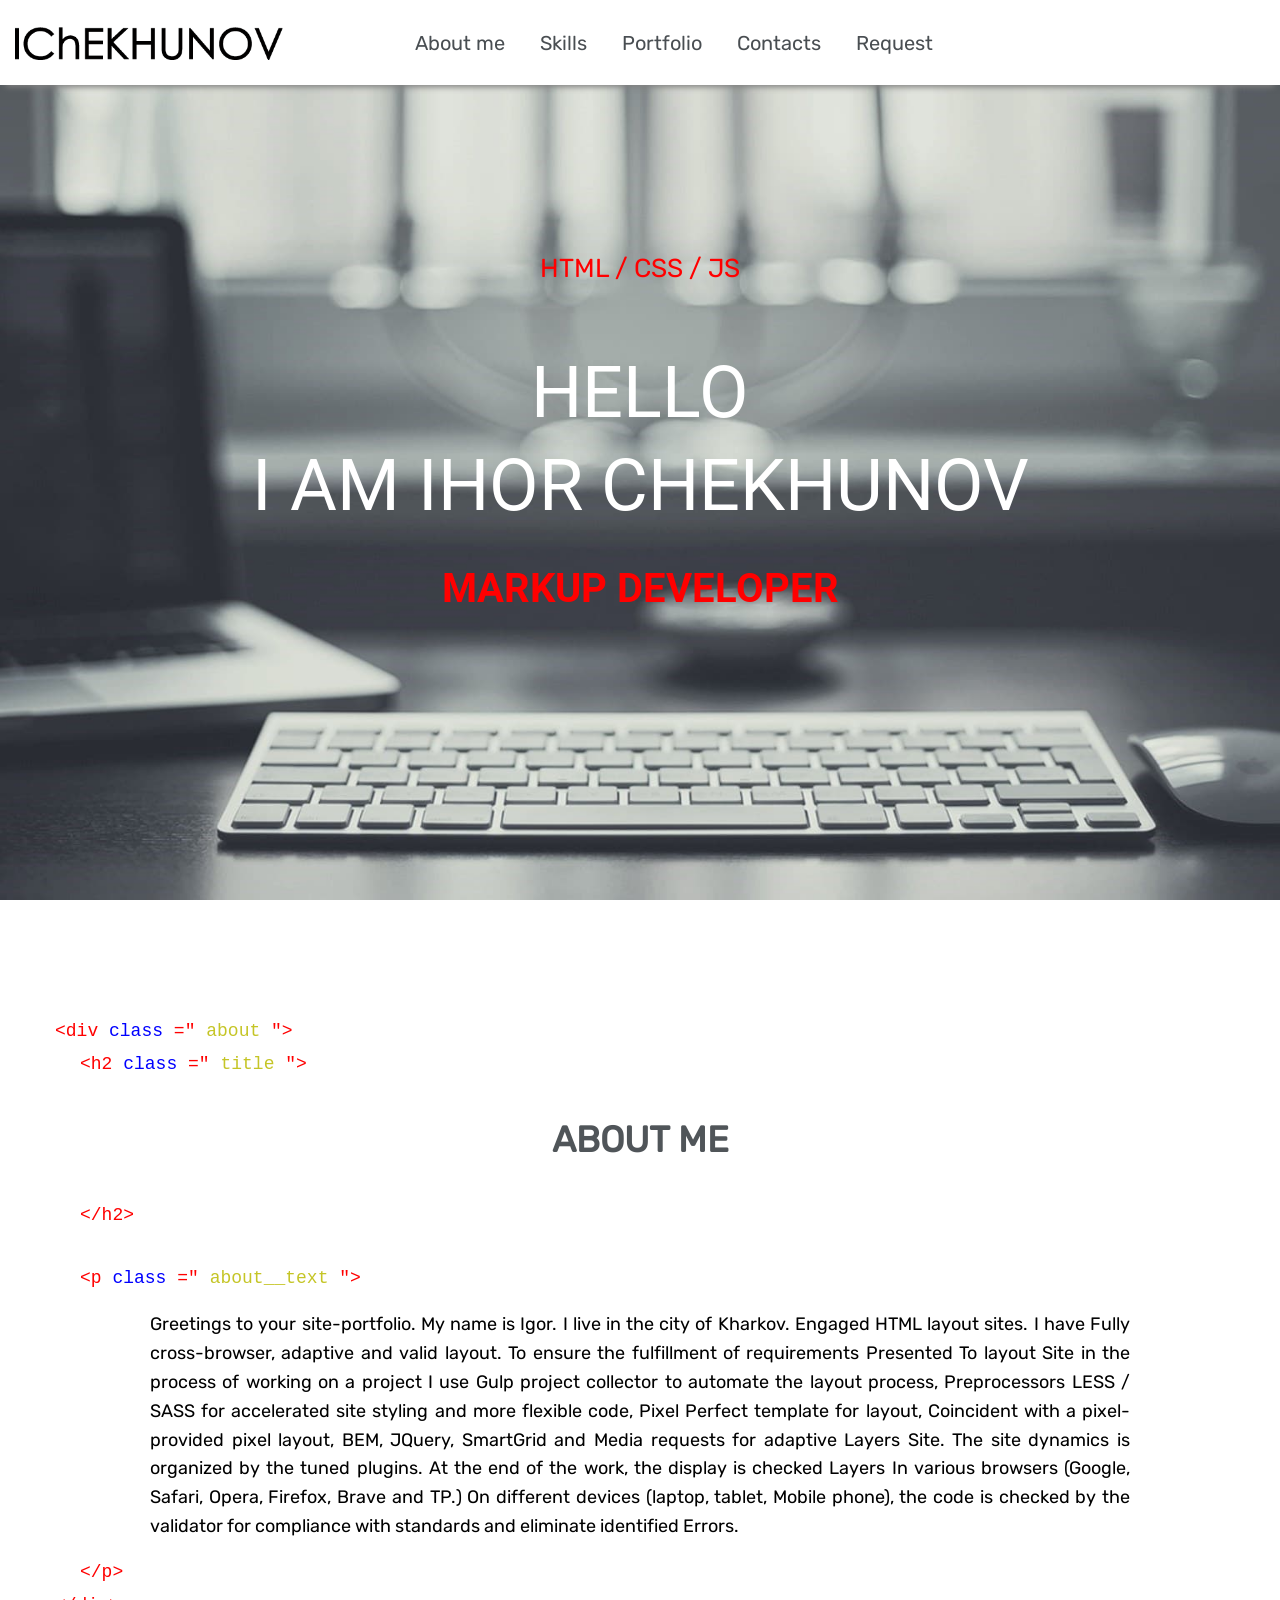
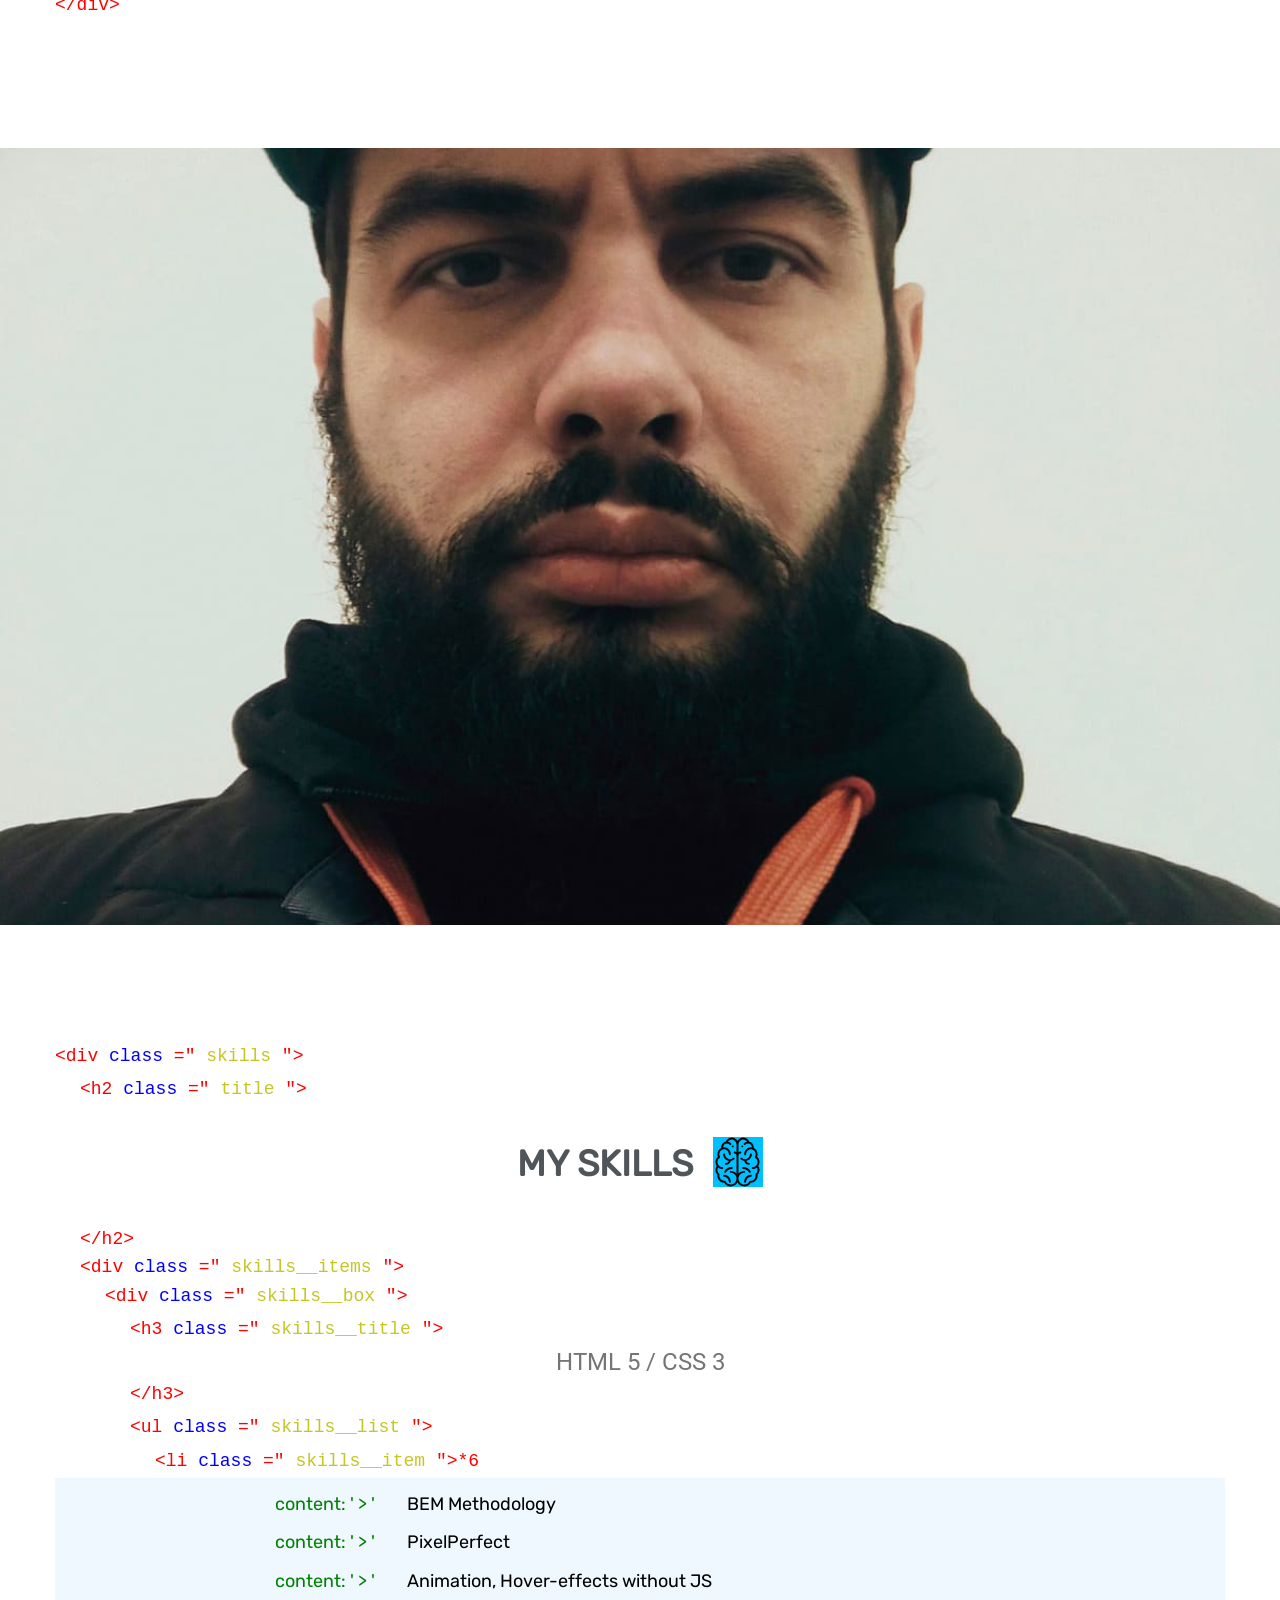
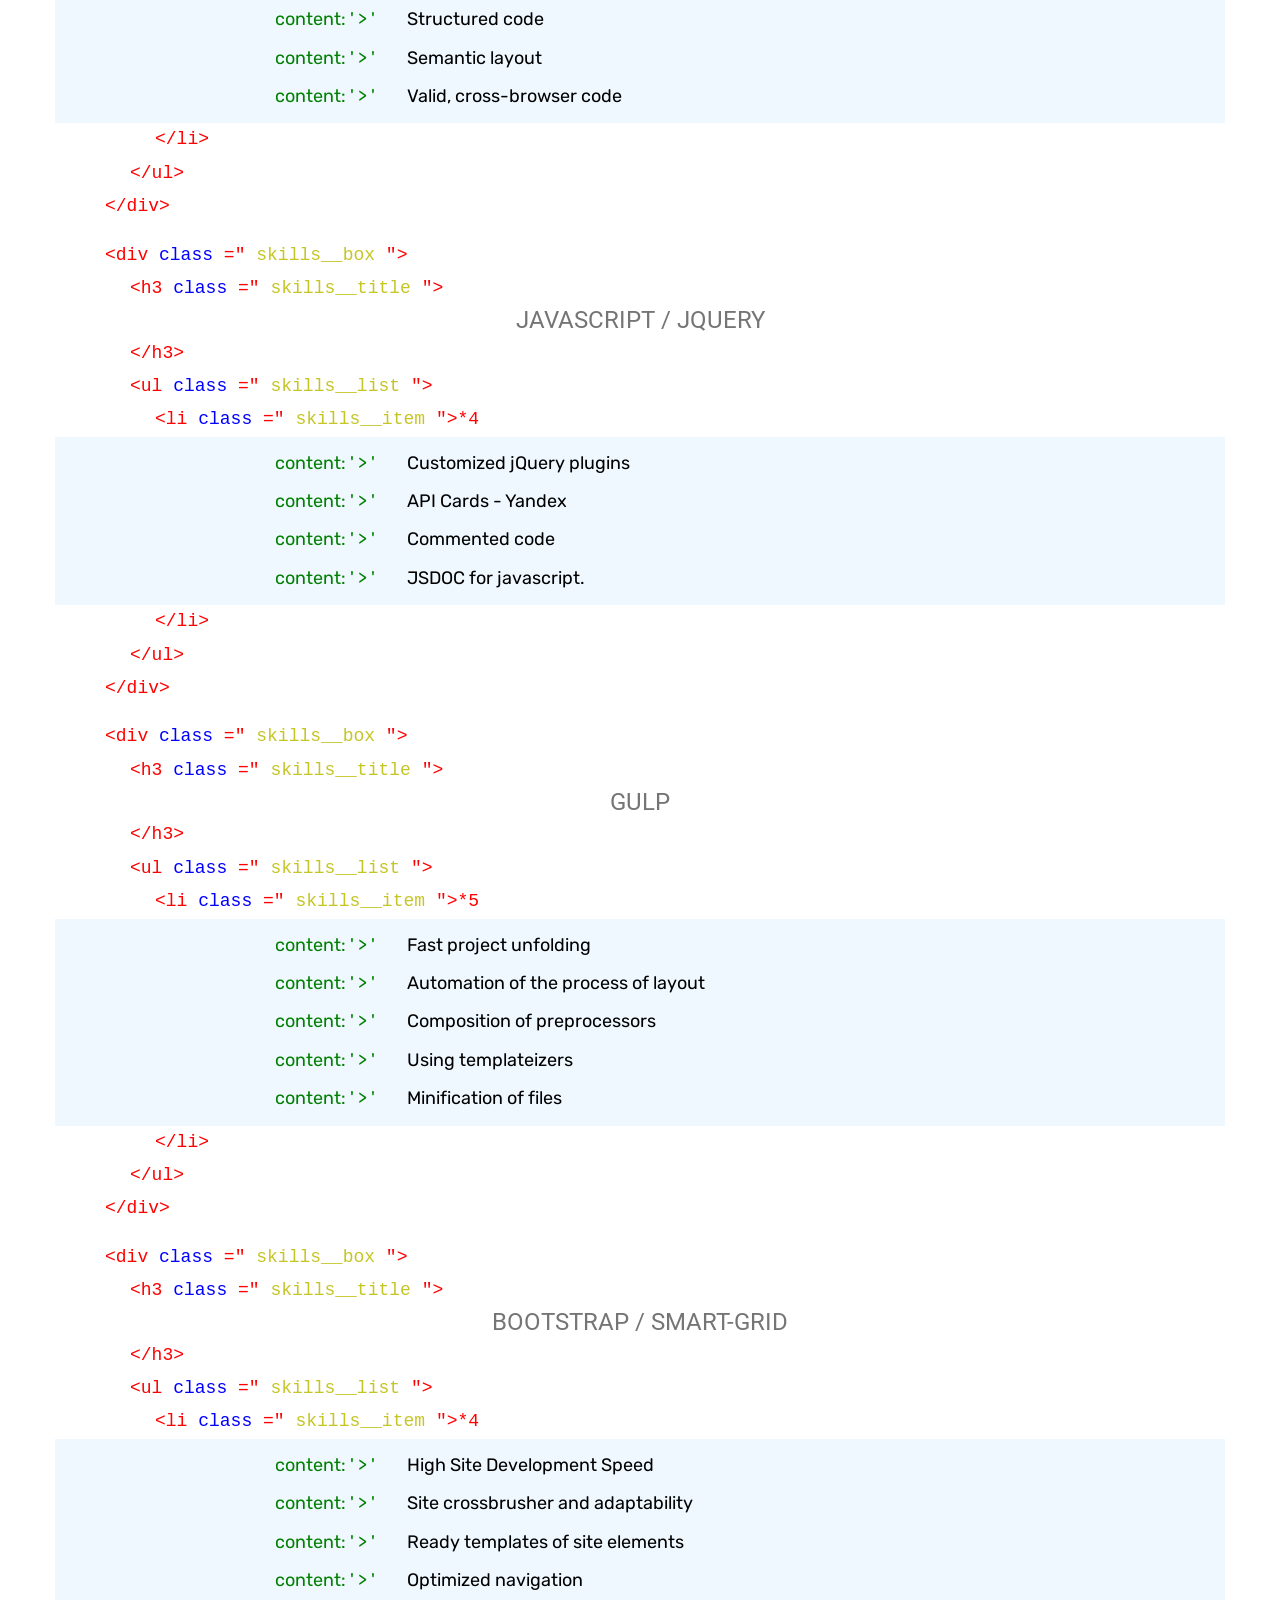
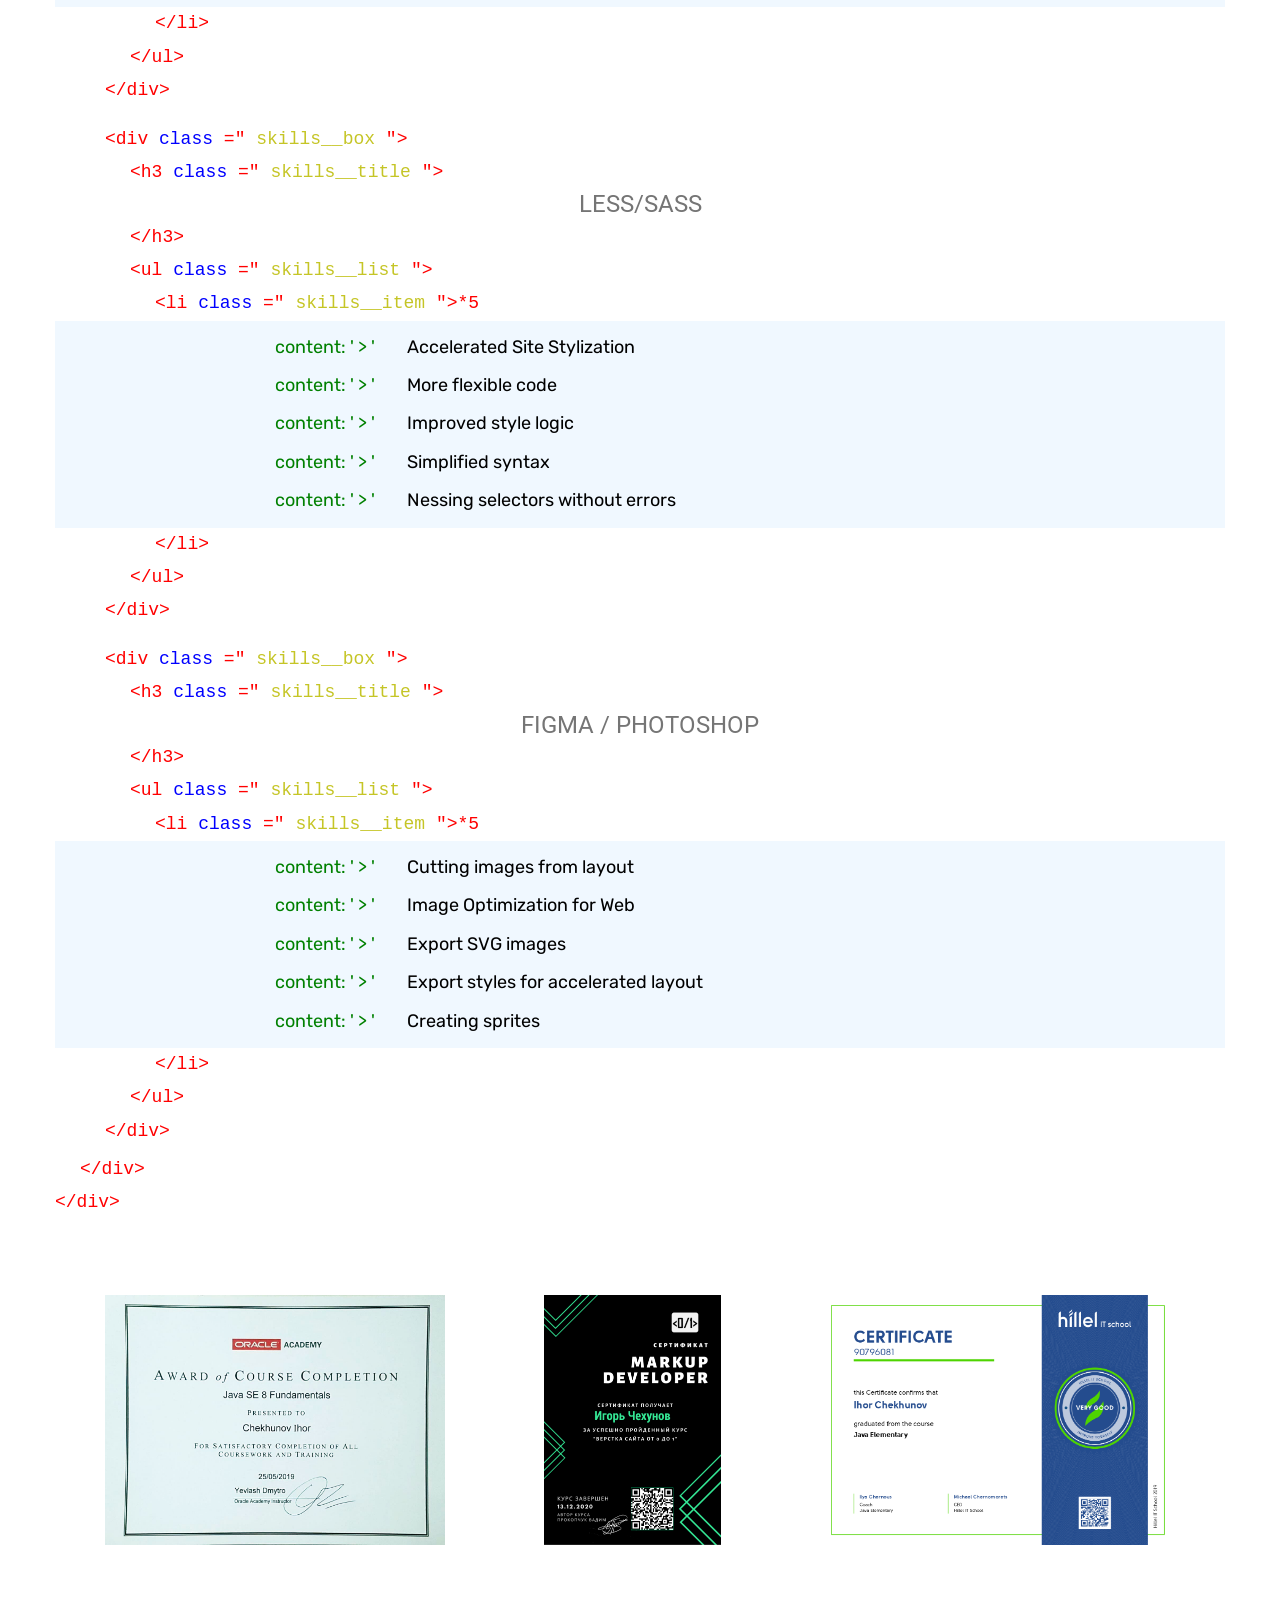
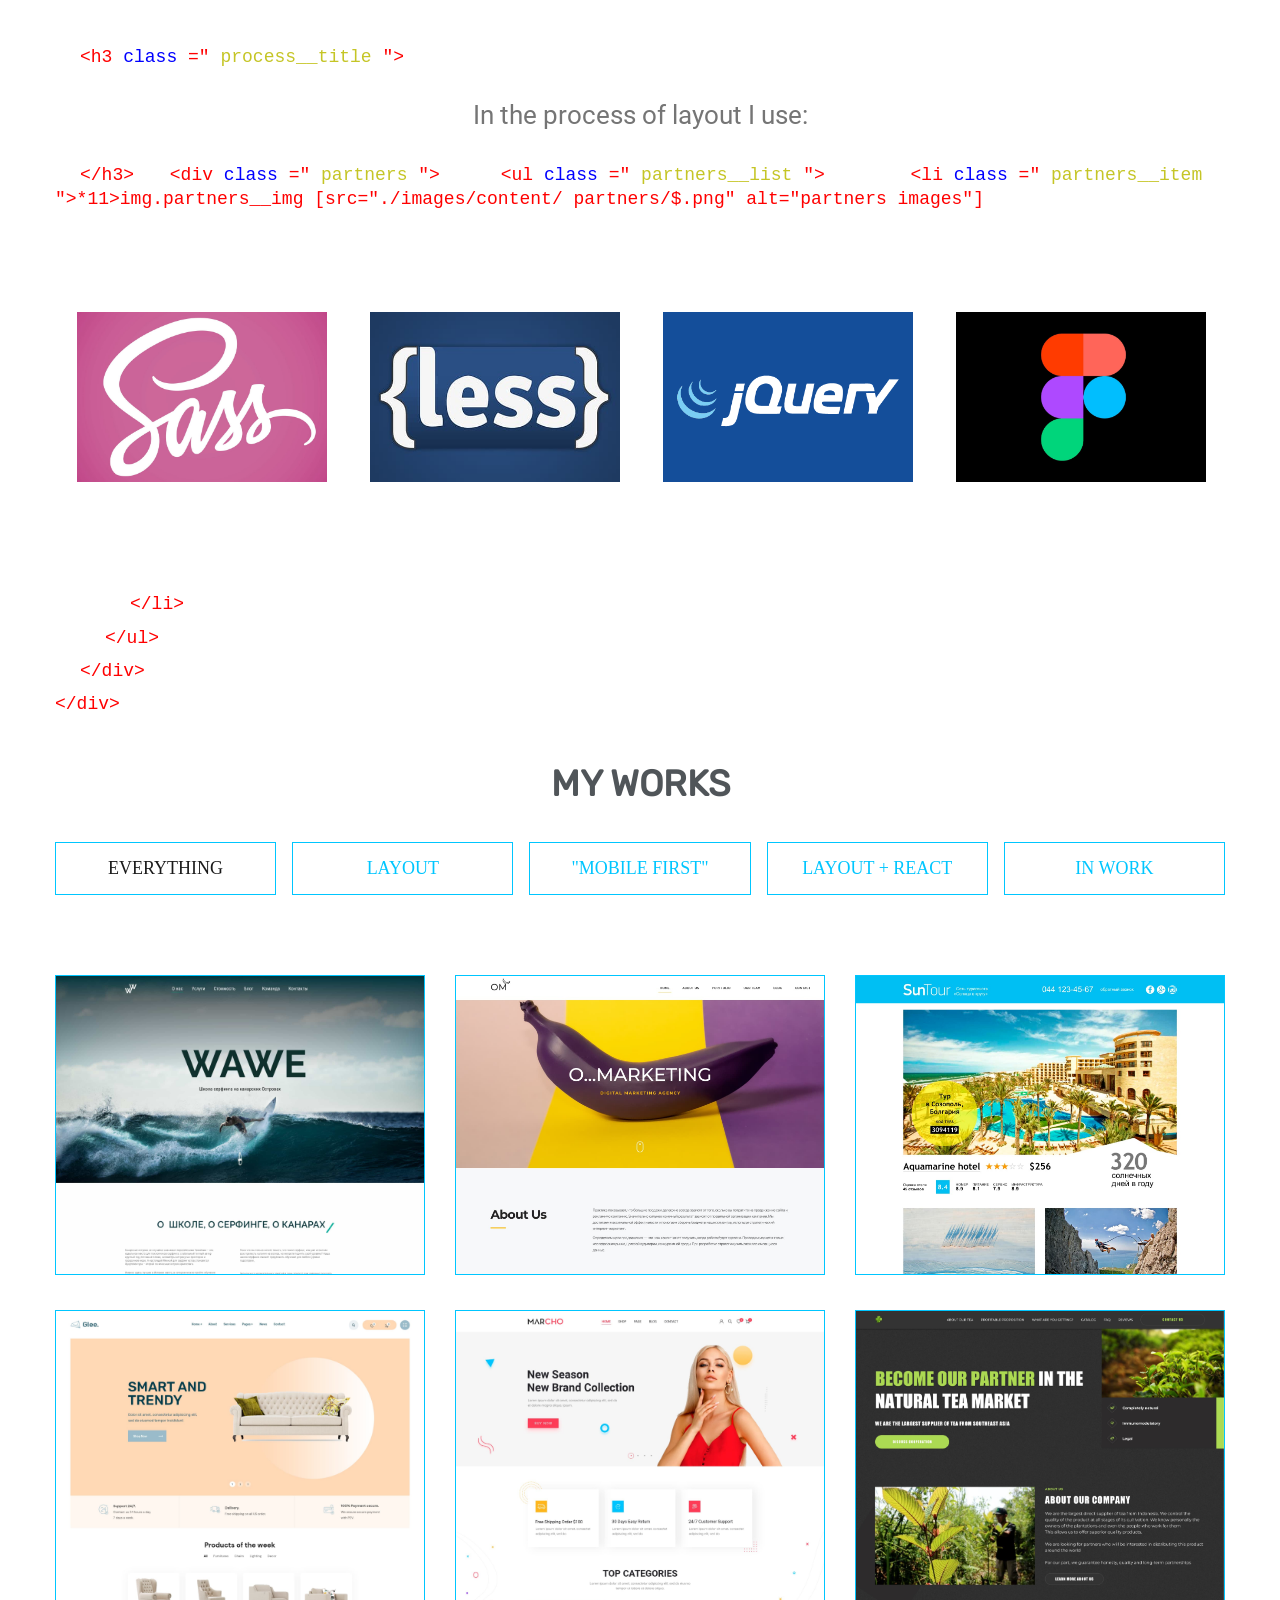
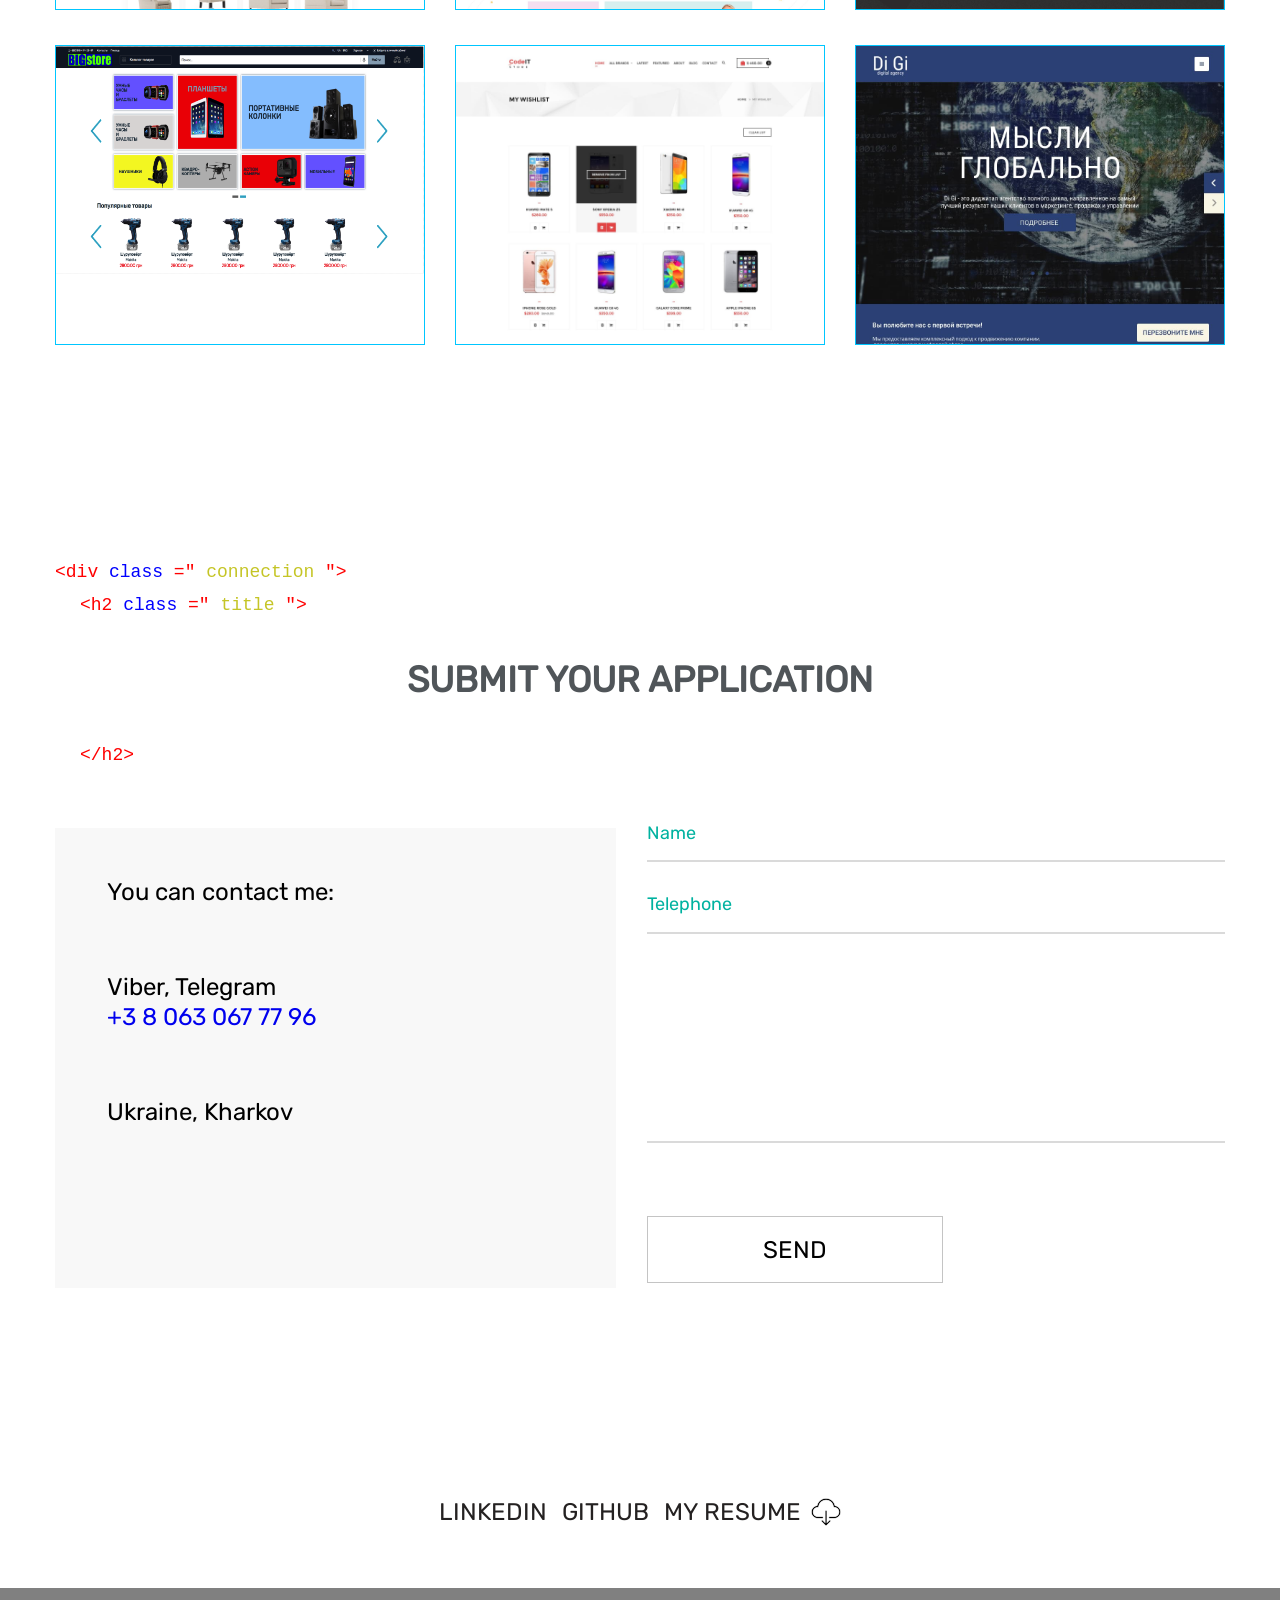
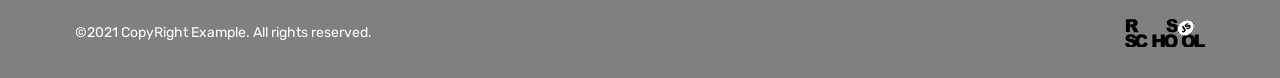
<file: index.html>
<!DOCTYPE html>
<html lang="en">

<head>
    <meta charset="UTF-8">
    <meta name="viewport" content="width=device-width, initial-scale=1.0">
    <title>Portfolio | Home</title>
    <link rel="stylesheet" href="https://cdnjs.cloudflare.com/ajax/libs/animate.css/4.1.1/animate.min.css" />
    <link rel="stylesheet" href="style.css?v=0.4">
</head>


<body id="body">

    <header id="header-section" class="header wow animate__fadeInDown" data-wow-duration="1s">

        <div class="container container--big">

            <div class="header__top">

                <a class="logo" href="#body">
                    <img class="logo__img" src="./images/logo.png" alt="logo image">
                </a>

                <nav class="menu">

                    <ul class="menu__list">

                        <li class="menu__item">

                            <a class="menu__link" href="index.html#about">
              About me
            </a>

                        </li>

                        <li class="menu__item">

                            <a class="menu__link" href="index.html#skills">
              Skills
            </a>

                        </li>

                        <li class="menu__item">

                            <a class="menu__link" href="index.html#portfolio">
              Portfolio
            </a>

                        </li>

                        <li class="menu__item">
                            <a class="menu__link" href="index.html#connection">
              Contacts
            </a>
                        </li>

                        <li class="menu__item">

                            <a class="menu__link" href="index.html#connection">
              Request
            </a>

                        </li>

                    </ul>

                </nav>

                <div class="menu-nav">

                    <button class="menu-nav__btn">

          <svg class="menu-nav__find">
            <use xlink:href="./images/sprite.svg#find"></use>
          </svg>

        </button>

                    <button class="menu-nav__popup">
            <svg class="menu-nav__ellipse" xmlns="http://www.w3.org/2000/svg" width="20.03" height="20.031"><path d="M2.15 4.287a2.146 2.146 0 112.14-2.145 2.145 2.145 0 01-2.14 2.145zm0 7.869a2.146 2.146 0 112.14-2.147 2.146 2.146 0 01-2.14 2.147zm0 7.868a2.146 2.146 0 112.14-2.146 2.145 2.145 0 01-2.14 2.146zm7.86-15.737a2.146 2.146 0 112.15-2.145 2.143 2.143 0 01-2.15 2.145zm0 7.869a2.146 2.146 0 112.15-2.147 2.144 2.144 0 01-2.15 2.147zm0 7.868a2.146 2.146 0 112.15-2.146 2.143 2.143 0 01-2.15 2.146zm7.87-15.737a2.146 2.146 0 112.15-2.145 2.143 2.143 0 01-2.15 2.145zm0 7.869a2.146 2.146 0 112.15-2.147 2.144 2.144 0 01-2.15 2.147zm0 7.868a2.146 2.146 0 112.15-2.146 2.143 2.143 0 01-2.15 2.146z" fill="#fff" fill-rule="evenodd"/></svg>
        </button>

                </div>

            </div>

            <div class="header__popup">

                <form class="header__search" action="#">

                    <label for="sub-search" class="header__label">Search</label>
                    <input id="sub-search" class="header__form-input" type="search" name="search" placeholder="Search" required>

                    <button class="header__form-btn" type="submit">Search</button>

                </form>

            </div>

        </div>

    </header>

    <main class="main">
        <section id="top-section" class="top" style="background-image: url('./images/bg.jpg');">

            <div class="container">

                <div class="top__content">

                    <span class="top__subtitle wow animate__bounceInRight">
            HTML / CSS / JS
          </span>

                    <p class="top__text wow animate__fadeIn" data-wow-duration="4s">

                        Hello <br> I am Ihor Chekhunov

                    </p>

                    <h1 class="top__title wow animate__bounceInLeft">
                        Markup developer
                    </h1>

                </div>

            </div>

        </section>

        <section class="about" id="about">

            <div class="container">

                <div class="about__wrapper">

                    <div class="about__inner-title">

                        <code class="page-code">

              &lt;div 
            
              <code class="page-code__color-class">
             
                class
            
              </code> =&quot;

                        <code class="page-code__color-name">

                about
         
              </code> &quot;&gt;

                        </code>

                        <code class="page-code__title">

              &lt;h2 
            
              <code class="page-code__color-class">
                        
                class
              
              </code> =&quot;

                        <code class="page-code__color-name">

                title
                   
              </code> &quot;&gt;

                        </code>

                        <h2 class="title ">

                            About me

                        </h2>

                        <code class="page-code__title">

              &lt;/h2&gt;

            </code>

                    </div>

                    <div class="about__inner-content">

                        <code class="page-code__text">

            &lt;p 
                      
            <code class="page-code__color-class">
                                  
              class
                        
            </code> =&quot;

                        <code class="page-code__color-name">

              about__text
                             
            </code> &quot;&gt;

                        </code>

                        <p class="about__text wow animate__fadeInLeft">
                            Greetings to your site-portfolio. My name is Igor. I live in the city of Kharkov. Engaged HTML layout sites. I have Fully cross-browser, adaptive and valid layout. To ensure the fulfillment of requirements Presented To layout Site in the process of working
                            on a project I use Gulp project collector to automate the layout process, Preprocessors LESS / SASS for accelerated site styling and more flexible code, Pixel Perfect template for layout, Coincident with a pixel-provided pixel
                            layout, BEM, JQuery, SmartGrid and Media requests for adaptive Layers Site. The site dynamics is organized by the tuned plugins. At the end of the work, the display is checked Layers In various browsers (Google, Safari, Opera,
                            Firefox, Brave and TP.) On different devices (laptop, tablet, Mobile phone), the code is checked by the validator for compliance with standards and eliminate identified Errors.
                        </p>

                        <code class="page-code__text page-code__text--end">

            &lt;/p&gt;
          
          </code>

                        <code class="page-code">

            &lt;/div&gt;
          
          </code>

                    </div>

                </div>

            </div>

        </section>

        <div class="myphoto wow animate__backInRight" style="background-image: url('./images/user.jpg');">

            images

        </div>

        <section class="skills" id="skills">

            <div class="container">

                <div class="skills__inner-title">

                    <code class="page-code">

                      &lt;div 
                    
                      <code class="page-code__color-class">

                        class
                    
                      </code> =&quot;

                    <code class="page-code__color-name">

                        skills
                 
          </code> &quot;&gt;

                    </code>

                    <code class="page-code__title">

                      &lt;h2 
                    
                      <code class="page-code__color-class">
                                
                        class
                      
                      </code> =&quot;

                    <code class="page-code__color-name">

                        title
                           
          </code> &quot;&gt;

                    </code>

                    <h2 class="title skills__title">

                        My skills

                    </h2>

                    <code class="page-code__title">

                      &lt;/h2&gt;
        
          </code>

                    <code class="page-code__box">

            &lt;div 
                              
            <code class="page-code__color-class">
                               
              class
                              
            </code> =&quot;

                    <code class="page-code__color-name">

              skills__items
                           
            </code> &quot;&gt;

                    </code>

                    <code class="page-code__box page-code__box--box">

            &lt;div 
                              
            <code class="page-code__color-class">
                               
              class
                              
            </code> =&quot;

                    <code class="page-code__color-name">

              skills__box
                           
            </code> &quot;&gt;

                    </code>

                    <code class="page-code__title page-code__title--h3">

                                &lt;h3 
                              
                                <code class="page-code__color-class">
                                          
                                  class
                                
                                </code> =&quot;

                    <code class="page-code__color-name">

                                 skills__title
                                     
                    </code> &quot;&gt;

                    </code>

                    <div class="skills__items">

                        <div class="skills__box">

                            <h3 class="skills__title-box">

                                Html 5 / css 3

                            </h3>

                            <code class="page-code__title page-code__title--endh3">

                &lt;/h3&gt;
        
              </code>

                            <code class="page-code__ullist">

                                    &lt;ul 
                                                      
                                    <code class="page-code__color-class">
                                                       
                                      class
                                                      
                                    </code> =&quot;

                            <code class="page-code__color-name">

                                      skills__list
                                                   
                                    </code> &quot;&gt;

                            </code>

                            <code class="page-code__lilist">

                                    &lt;li 
                                                      
                                    <code class="page-code__color-class">
                                                       
                                      class
                                                      
                                    </code> =&quot;

                            <code class="page-code__color-name">

                                      skills__item
                                                   
                                    </code> &quot;&gt;*6

                            </code>

                            <ul class="skills__list skills__list--aliceblue wow animate__lightSpeedInLeft" data-wow-duration="1s">

                                <li class="skills__item">
                                    BEM Methodology
                                </li>

                                <li class="skills__item">
                                    PixelPerfect
                                </li>

                                <li class="skills__item">
                                    Animation, Hover-effects without JS
                                </li>

                                <li class="skills__item">
                                    Structured code
                                </li>

                                <li class="skills__item">
                                    Semantic layout
                                </li>

                                <li class="skills__item">
                                    Valid, cross-browser code
                                </li>

                            </ul>

                            <code class="page-code__lilist">

                                                                  &lt;/li&gt;
                              </code>

                            <code class="page-code__ullist">

                                                                  &lt;/ul&gt;
                              </code>

                            <code class="page-code__box page-code__box--box">

                                          &lt;/div&gt; 
              
                              </code>

                        </div>

                        <div class="skills__box">

                            <code class="page-code__box page-code__box--box">

                          &lt;div 
                                            
                          <code class="page-code__color-class">
                                             
                            class
                                            
                          </code> =&quot;

                            <code class="page-code__color-name">

                            skills__box
                                         
                          </code> &quot;&gt;

                            </code>

                            <code class="page-code__title page-code__title--h3">

                                              &lt;h3 
                                            
                                              <code class="page-code__color-class">
                                                        
                                                class
                                              
                                              </code> =&quot;

                            <code class="page-code__color-name">

                                               skills__title
                                                   
                                  </code> &quot;&gt;

                            </code>

                            <h3 class="skills__title-box">

                                Javascript / Jquery

                            </h3>

                            <code class="page-code__title page-code__title--endh3">

                              &lt;/h3&gt;
                      
                            </code>

                            <code class="page-code__ullist">

                                                  &lt;ul 
                                                                    
                                                  <code class="page-code__color-class">
                                                                     
                                                    class
                                                                    
                                                  </code> =&quot;

                            <code class="page-code__color-name">

                                                    skills__list
                                                                 
                                                  </code> &quot;&gt;

                            </code>

                            <code class="page-code__lilist">

                                                  &lt;li 
                                                                    
                                                  <code class="page-code__color-class">
                                                                     
                                                    class
                                                                    
                                                  </code> =&quot;

                            <code class="page-code__color-name">

                                                    skills__item
                                                                 
                                                  </code> &quot;&gt;*4

                            </code>

                            <ul class="skills__list skills__list--aliceblue wow animate__lightSpeedInLeft" data-wow-duration="1s">

                                <li class="skills__item">

                                    Customized jQuery plugins

                                </li>

                                <li class="skills__item">

                                    API Cards - Yandex

                                </li>

                                <li class="skills__item">

                                    Commented code

                                </li>

                                <li class="skills__item">

                                    JSDOC for javascript.

                                </li>

                            </ul>

                            <code class="page-code__lilist">

                                                                  &lt;/li&gt;
                              </code>

                            <code class="page-code__ullist">

                                                                  &lt;/ul&gt;
                              </code>

                            <code class="page-code__box page-code__box--box">

                                          &lt;/div&gt; 
              
                              </code>

                        </div>

                        <div class="skills__box">

                            <code class="page-code__box page-code__box--box">

                                        &lt;div 
                                                          
                                        <code class="page-code__color-class">
                                                           
                                          class
                                                          
                                        </code> =&quot;

                            <code class="page-code__color-name">

                                          skills__box
                                                       
                                        </code> &quot;&gt;

                            </code>

                            <code class="page-code__title page-code__title--h3">

                                                            &lt;h3 
                                                          
                                                            <code class="page-code__color-class">
                                                                      
                                                              class
                                                            
                                                            </code> =&quot;

                            <code class="page-code__color-name">

                                                             skills__title
                                                                 
                                                </code> &quot;&gt;

                            </code>

                            <h3 class="skills__title-box">

                                Gulp

                            </h3>

                            <code class="page-code__title page-code__title--endh3">

                                            &lt;/h3&gt;
                                    
                                          </code>

                            <code class="page-code__ullist">

                                                                &lt;ul 
                                                                                  
                                                                <code class="page-code__color-class">
                                                                                   
                                                                  class
                                                                                  
                                                                </code> =&quot;

                            <code class="page-code__color-name">

                                                                  skills__list
                                                                               
                                                                </code> &quot;&gt;

                            </code>

                            <code class="page-code__lilist">

                                                                &lt;li 
                                                                                  
                                                                <code class="page-code__color-class">
                                                                                   
                                                                  class
                                                                                  
                                                                </code> =&quot;

                            <code class="page-code__color-name">

                                                                  skills__item
                                                                               
                                                                </code> &quot;&gt;*5

                            </code>

                            <ul class="skills__list skills__list--aliceblue wow animate__lightSpeedInLeft" data-wow-duration="1s">

                                <li class="skills__item">
                                    Fast project unfolding
                                </li>

                                <li class="skills__item">
                                    Automation of the process of layout
                                </li>

                                <li class="skills__item">
                                    Composition of preprocessors
                                </li>

                                <li class="skills__item">
                                    Using templateizers
                                </li>

                                <li class="skills__item">
                                    Minification of files
                                </li>

                            </ul>

                            <code class="page-code__lilist">

                                                                                                  &lt;/li&gt;
                                                              </code>

                            <code class="page-code__ullist">

                                                                                                  &lt;/ul&gt;
                                                              </code>

                            <code class="page-code__box page-code__box--box">

                                                                          &lt;/div&gt; 
                                              
                                                              </code>

                        </div>

                        <div class="skills__box">

                            <code class="page-code__box page-code__box--box">

                                                      &lt;div 
                                                                        
                                                      <code class="page-code__color-class">
                                                                         
                                                        class
                                                                        
                                                      </code> =&quot;

                            <code class="page-code__color-name">

                                                        skills__box
                                                                     
                                                      </code> &quot;&gt;

                            </code>

                            <code class="page-code__title page-code__title--h3">

                                                                          &lt;h3 
                                                                        
                                                                          <code class="page-code__color-class">
                                                                                    
                                                                            class
                                                                          
                                                                          </code> =&quot;

                            <code class="page-code__color-name">

                                                                           skills__title
                                                                               
                                                              </code> &quot;&gt;

                            </code>

                            <h3 class="skills__title-box">

                                Bootstrap / Smart-grid

                            </h3>

                            <code class="page-code__title page-code__title--endh3">

                                                          &lt;/h3&gt;
                                                  
                                                        </code>

                            <code class="page-code__ullist">

                                                                              &lt;ul 
                                                                                                
                                                                              <code class="page-code__color-class">
                                                                                                 
                                                                                class
                                                                                                
                                                                              </code> =&quot;

                            <code class="page-code__color-name">

                                                                                skills__list
                                                                                             
                                                                              </code> &quot;&gt;

                            </code>

                            <code class="page-code__lilist">

                                                                              &lt;li 
                                                                                                
                                                                              <code class="page-code__color-class">
                                                                                                 
                                                                                class
                                                                                                
                                                                              </code> =&quot;

                            <code class="page-code__color-name">

                                                                                skills__item
                                                                                             
                                                                              </code> &quot;&gt;*4

                            </code>

                            <ul class="skills__list skills__list--aliceblue wow animate__lightSpeedInLeft" data-wow-duration="1s">
                                <li class="skills__item">
                                    High Site Development Speed
                                </li>

                                <li class="skills__item">
                                    Site crossbrusher and adaptability
                                </li>

                                <li class="skills__item">
                                    Ready templates of site elements
                                </li>

                                <li class="skills__item">
                                    Optimized navigation
                                </li>

                            </ul>

                            <code class="page-code__lilist">

                                                                                                                  &lt;/li&gt;
                                                                              </code>

                            <code class="page-code__ullist">

                                                                                                                  &lt;/ul&gt;
                                                                              </code>

                            <code class="page-code__box page-code__box--box">

                                                                                          &lt;/div&gt; 
                                                              
                                                                              </code>

                        </div>

                        <div class="skills__box">

                            <code class="page-code__box page-code__box--box">

                                                                    &lt;div 
                                                                                      
                                                                    <code class="page-code__color-class">
                                                                                       
                                                                      class
                                                                                      
                                                                    </code> =&quot;

                            <code class="page-code__color-name">

                                                                      skills__box
                                                                                   
                                                                    </code> &quot;&gt;

                            </code>

                            <code class="page-code__title page-code__title--h3">

                                                                                        &lt;h3 
                                                                                      
                                                                                        <code class="page-code__color-class">
                                                                                                  
                                                                                          class
                                                                                        
                                                                                        </code> =&quot;

                            <code class="page-code__color-name">

                                                                                         skills__title
                                                                                             
                                                                            </code> &quot;&gt;

                            </code>

                            <h3 class="skills__title-box">

                                Less/Sass

                            </h3>

                            <code class="page-code__title page-code__title--endh3">

                                                                        &lt;/h3&gt;
                                                                
                                                                      </code>

                            <code class="page-code__ullist">

                                                                                            &lt;ul 
                                                                                                              
                                                                                            <code class="page-code__color-class">
                                                                                                               
                                                                                              class
                                                                                                              
                                                                                            </code> =&quot;

                            <code class="page-code__color-name">

                                                                                              skills__list
                                                                                                           
                                                                                            </code> &quot;&gt;

                            </code>

                            <code class="page-code__lilist">

                                                                                            &lt;li 
                                                                                                              
                                                                                            <code class="page-code__color-class">
                                                                                                               
                                                                                              class
                                                                                                              
                                                                                            </code> =&quot;

                            <code class="page-code__color-name">

                                                                                              skills__item
                                                                                                           
                                                                                            </code> &quot;&gt;*5

                            </code>

                            <ul class="skills__list skills__list--aliceblue wow animate__lightSpeedInLeft" data-wow-duration="1s">

                                <li class="skills__item">

                                    Accelerated Site Stylization

                                </li>

                                <li class="skills__item">

                                    More flexible code

                                </li>

                                <li class="skills__item">

                                    Improved style logic

                                </li>

                                <li class="skills__item">

                                    Simplified syntax

                                </li>

                                <li class="skills__item">

                                    Nessing selectors without errors

                                </li>

                            </ul>

                            <code class="page-code__lilist">

                                                                                                                  &lt;/li&gt;
                                                                              </code>

                            <code class="page-code__ullist">

                                                                                                                  &lt;/ul&gt;
                                                                              </code>

                            <code class="page-code__box page-code__box--box">

                                                                                          &lt;/div&gt; 
                                                              
                                                                              </code>

                        </div>

                        <div class="skills__box">

                            <code class="page-code__box page-code__box--box">

                                                                                  &lt;div 
                                                                                                    
                                                                                  <code class="page-code__color-class">
                                                                                                     
                                                                                    class
                                                                                                    
                                                                                  </code> =&quot;

                            <code class="page-code__color-name">

                                                                                    skills__box
                                                                                                 
                                                                                  </code> &quot;&gt;

                            </code>

                            <code class="page-code__title page-code__title--h3">

                                                                                                      &lt;h3 
                                                                                                    
                                                                                                      <code class="page-code__color-class">
                                                                                                                
                                                                                                        class
                                                                                                      
                                                                                                      </code> =&quot;

                            <code class="page-code__color-name">

                                                                                                       skills__title
                                                                                                           
                                                                                          </code> &quot;&gt;

                            </code>

                            <h3 class="skills__title-box">

                                Figma / Photoshop

                            </h3>

                            <code class="page-code__title page-code__title--endh3">

                                                                                      &lt;/h3&gt;
                                                                              
                                                                                                </code>

                            <code class="page-code__ullist">

                                                                                                          &lt;ul 
                                                                                                                            
                                                                                                          <code class="page-code__color-class">
                                                                                                                             
                                                                                                            class
                                                                                                                            
                                                                                                          </code> =&quot;

                            <code class="page-code__color-name">

                                                                                                            skills__list
                                                                                                                         
                                                                                                          </code> &quot;&gt;

                            </code>

                            <code class="page-code__lilist">

                                                                                                          &lt;li 
                                                                                                                            
                                                                                                          <code class="page-code__color-class">
                                                                                                                             
                                                                                                            class
                                                                                                                            
                                                                                                          </code> =&quot;

                            <code class="page-code__color-name">

                                                                                                            skills__item
                                                                                                                         
                                                                                                          </code> &quot;&gt;*5

                            </code>

                            <ul class="skills__list skills__list--aliceblue wow animate__lightSpeedInLeft" data-wow-duration="1s">

                                <li class="skills__item">

                                    Cutting images from layout

                                </li>

                                <li class="skills__item">

                                    Image Optimization for Web

                                </li>

                                <li class="skills__item">

                                    Export SVG images

                                </li>

                                <li class="skills__item">

                                    Export styles for accelerated layout

                                </li>

                                <li class="skills__item">

                                    Creating sprites

                                </li>

                            </ul>

                            <code class="page-code__lilist">

                                                                                                                                  &lt;/li&gt;
                              </code>

                            <code class="page-code__ullist">

                                                                                                                                  &lt;/ul&gt;
                              </code>

                            <code class="page-code__box page-code__box--box">

                                                                                                                 &lt;/div&gt; 
                                                                              
                              </code>

                            <code class="page-code__box page-code__box--end">

                                                                                                                 &lt;/div&gt; 
                                                                              
                              </code>

                            <code class="page-code">

                                                                                                                 &lt;/div&gt; 
                                                                              
                              </code>

                        </div>

                    </div>

                </div>

                <div class="skills__certificats">

                    <img class="skills__img-certificat" src="./images/content/sertif/1.jpg" alt="images certificats">

                    <img class="skills__img-certificat skills__img-certificat--from" src="./images/content/sertif/2.png" alt="images certificats">

                    <img class="skills__img-certificat" src="./images/content/sertif/3.png" alt="images certificats">

                </div>

            </div>

        </section>

        <div class="process__codebox">
            <div class="container">
                <code class="page-code__title page-code__title--start">

                                                    &lt;h3 
                                                  
                                                    <code class="page-code__color-class">
                                                              
                                                      class
                                                    
                                                    </code> =&quot;

                <code class="page-code__color-name">

                                                      process__title
                                                          
            </code> &quot;&gt;

                </code>

                <h3 class="process__subtitle">

                    In the process of layout I use:

                </h3>

                <code class="page-code__title page-code__title--start">

                          &lt;/h3&gt;
                  
          </code>

                <code class="page-code page-code--partners">

                                                        &lt;div 
                                                      
                                                        <code class="page-code__color-class">
                                                       
                                                          class
                                                      
                                                        </code> =&quot;

                <code class="page-code__color-name">

                                                          partners
                                                   
                                                        </code> &quot;&gt;

                </code>

                <code class="page-code__ullist page-code__ullist--process">

                                              &lt;ul 
                                                                
                                              <code class="page-code__color-class">
                                                                 
                                                class
                                                                
                                              </code> =&quot;

                <code class="page-code__color-name">

                                                partners__list
                                                             
          </code> &quot;&gt;

                </code>

                <code class="page-code__lilist page-code__lilist--process">

                                                                                                                    &lt;li 
                                                                                                                                      
            <code class="page-code__color-class">
                                                                                                                                        
                                                                                                                        class
                                                                                                                                        
            </code> =&quot;

                <code class="page-code__color-name">

                                                                                                                        partners__item

            </code> &quot;&gt;*11&gt;img.partners__img [src="./images/content/ partners/$.png" alt="partners images"]

                </code>

                <div class="partners">

                    <ul class="partners__list">

                        <li class="partners__item">
                            <img class="partners__img" src="./images/content/1.png" alt="partner1">
                        </li>

                        <li class="partners__item">
                            <img class="partners__img" src="./images/content/2.jpg" alt="partner2">
                        </li>

                        <li class="partners__item">
                            <img class="partners__img" src="./images/content/3.jpg" alt="partner3">
                        </li>

                        <li class="partners__item">
                            <img class="partners__img" src="./images/content/4.png" alt="partner4">
                        </li>

                        <li class="partners__item">
                            <img class="partners__img" src="./images/content/5.jpeg" alt="partner5">
                        </li>

                        <li class="partners__item">
                            <img class="partners__img" src="./images/content/6.jpg" alt="partner6">
                        </li>

                        <li class="partners__item">
                            <img class="partners__img" src="./images/content/7.png" alt="partner7">
                        </li>

                        <li class="partners__item">
                            <img class="partners__img" src="./images/content/8.jpg" alt="partner8">
                        </li>

                        <li class="partners__item">
                            <img class="partners__img" src="./images/content/9.png" alt="partner9">
                        </li>

                        <li class="partners__item">
                            <img class="partners__img" src="./images/content/10.png" alt="partner10">
                        </li>

                        <li class="partners__item">
                            <img class="partners__img" src="./images/content/11.png" alt="partner11">
                        </li>

                    </ul>

                </div>

                <div class="page-code__end">

                    <code class="page-code__lilist page-code__lilist--end">

                                                              &lt;/li&gt;
                          </code>

                    <code class="page-code__ullist page-code__ullist--end">

                                                              &lt;/ul&gt;
                          </code>

                    <code class="page-code__box page-code__box--sli">

                                      &lt;/div&gt; 
          
                          </code>


                    <code class="page-code__divend">

                                                                    &lt;/div&gt;
                                                                  
                                        </code>
                </div>
            </div>
        </div>

        <section class="portfolio" id="portfolio">
            <div class="portfolio__wrapper">
                <div class="container" data-ref="portfolio">
                    <div class="portfolio__box-img">
                        <h2 class="title portfolio__title">
                            My works
                        </h2>
                    </div>

                    <div class="category portfolio__category">
                        <button class="category__btn shrink-border" data-filter="all">
              Everything
            </button>

                        <button class="category__btn shrink-border" data-filter=".category-a">
              Layout
            </button>

                        <button class="category__btn shrink-border" data-filter=".category-f">
              "Mobile First"
            </button>

                        <button class="category__btn shrink-border" data-filter=".category-b">
              Layout + React
            </button>

                        <button class="category__btn shrink-border" data-filter=".category-c">
              In work
            </button>
                    </div>

                    <div class="portfolio__inner">

                        <article class="card-portfolio mix category-a">

                            <a href="wawe-page.html">
                                <div class="card-portfolio__image wow animate__zoomIn">
                                    <img class="card-portfolio__img" src="./images/content/portfolio/wawe-pp.jpg" alt="image wawe">
                                </div>
                            </a>
                        </article>

                        <article class="card-portfolio mix category-a">
                            <a href="marketing-page.html">
                                <div class="card-portfolio__image wow animate__zoomIn">
                                    <img class="card-portfolio__img" src="./images/content/portfolio/marketing.jpg" alt="image marketing">
                                </div>
                            </a>
                        </article>

                        <article class="card-portfolio mix category-a">
                            <a href="suntour-page.html">
                                <div class="card-portfolio__image wow animate__zoomIn">
                                    <img class="card-portfolio__img card-portfolio__img--suntour" src="./images/content/portfolio/suntour.jpg" alt="image suntour">
                                </div>
                            </a>
                        </article>

                        <article class="card-portfolio mix category-a">
                            <a href="glee-page.html">
                                <div class="card-portfolio__image wow animate__zoomIn">
                                    <img class="card-portfolio__img" src="./images/content/portfolio/glee.jpg" alt="image glee">
                                </div>
                            </a>
                        </article>

                        <article class="card-portfolio mix category-a">
                            <a href="marcho-page.html">
                                <div class="card-portfolio__image wow animate__zoomIn">
                                    <img class="card-portfolio__img" src="./images/content/portfolio/marcho.jpg" alt="image marcho">
                                </div>
                            </a>
                        </article>

                        <article class="card-portfolio mix category-a">
                            <a href="kratom-page.html">
                                <div class="card-portfolio__image wow animate__zoomIn">
                                    <img class="card-portfolio__img" src="./images/content/portfolio/kratom.jpg" alt="image kratom">
                                </div>
                            </a>
                        </article>

                        <article class="card-portfolio mix category-c">
                            <a href="bigstore-page.html">
                                <div class="card-portfolio__image wow animate__zoomIn">
                                    <img class="card-portfolio__img" src="./images/content/portfolio/bigstore.png" alt="image bigstore">
                                </div>
                            </a>
                        </article>

                        <article class="card-portfolio mix category-a">
                            <a href="itcluster-page.html">
                                <div class="card-portfolio__image wow animate__zoomIn">
                                    <img class="card-portfolio__img" src="./images/content/portfolio/itcluster.jpg" alt="image it cluster">
                                </div>
                            </a>
                        </article>

                        <article class="card-portfolio mix category-f">
                            <a href="mobilefirst-page.html">
                                <div class="card-portfolio__image wow animate__zoomIn">
                                    <img class="card-portfolio__img" src="./images/content/portfolio/mobilefirst.jpg" alt="image mobilefirst">
                                </div>
                            </a>
                        </article>

                    </div>

                </div>

            </div>

        </section>

        <section class="connection" id="connection">

            <div class="container">
                <div class="about__inner-title">
                    <code class="page-code">
                              &lt;div 

                              <code class="page-code__color-class">
                                class
                              </code> =&quot;
                    <code class="page-code__color-name">
                                connection
                              </code> &quot;&gt;
                    </code>
                    <code class="page-code__title">
                              &lt;h2 
                              <code class="page-code__color-class">
                                class
                              </code> =&quot;
                    <code class="page-code__color-name">
                                title
                              </code> &quot;&gt;

                    </code>

                    <h2 class="title process__connection">
                        Submit your application
                    </h2>

                    <code class="page-code__title">
                              &lt;/h2&gt;
                
                            </code>

                </div>

                <div class="connection__content">

                    <address class="contact">

            <p class="contact__text contact__text--item">
              You can contact me:
            </p>
            <p class="contact__text">
              Viber, Telegram
            </p>

            <p class="contact__text contact__text--item">
              <a class="contact__link" href="tel:+380630677796">+3 8 063 067 77 96</a>
            </p>
            <p class="contact__text">
              Ukraine, Kharkov
            </p>

          </address>

                    <form class="form">

                        <input class="form__input" type="text" placeholder="Name">

                        <input class="form__input" type="tel" placeholder="Telephone">

                        <textarea class="form__message" placeholder="Leave a message and I will contact you soon">
                    </textarea>

                        <button class="form__btn" type="submit">

              send

            </button>

                    </form>

                </div>

                <ul class="connection__list">
                    <li class="connection__item">
                        <a class="connection__link" href="https://www.linkedin.com/in/ihor-chekhunov-8764b9139/" target="_blank">LinkedIn</a>
                    </li>

                    <li class="connection__item">
                        <a class="connection__link" href="https://github.com/chekhunov" target="_blank">GitHub</a>
                    </li>

                    <li class="connection__item connection__item--down">

                        <a class="connection__link connection__link--icon" href="./static/profile.pdf" target="_blank">
              My resume
            </a>

                        <a class="connection__link connection__link--icon" href="./static/profile.pdf" download>
                            <img class="connection__icon" src="./images/icons/download.png" alt="download">
                        </a>

                    </li>
                </ul>
            </div>
        </section>

    </main>

    <footer class="footer">

        <div class="container">

            <div class="footer__bottom">
                <p class="footer__copy">
                    ©2021 CopyRight Example. All rights reserved.
                </p>

                <a class="footer__logo-rs" href="https://rs.school/js/">
                    <svg id="Layer_1" xmlns="http://www.w3.org/2000/svg" xmlns:xlink="http://www.w3.org/1999/xlink" viewBox="0 0 552.8 205.3"><style>.st0{fill:#fff}.st1{clip-path:url(#SVGID_2_)}.st2{clip-path:url(#SVGID_4_)}.st3{clip-path:url(#SVGID_6_)}.st4{clip-path:url(#SVGID_8_)}.st5{fill:#fff;stroke:#000;stroke-width:4;stroke-miterlimit:10}.st6{clip-path:url(#SVGID_8_)}.st6,.st7{fill:none;stroke:#000;stroke-width:4;stroke-miterlimit:10}.st8,.st9{clip-path:url(#SVGID_10_)}.st9{fill:none;stroke:#000;stroke-width:4;stroke-miterlimit:10}</style><title>rs_school_js</title><path d="M285.4 68l26.3-1.7c.6 4.3 1.7 7.5 3.5 9.8 2.9 3.6 6.9 5.4 12.2 5.4 3.9 0 7-.9 9.1-2.8 2-1.5 3.2-3.9 3.2-6.4 0-2.4-1.1-4.7-3-6.2-2-1.8-6.7-3.6-14.1-5.2-12.1-2.7-20.8-6.3-25.9-10.9-5.1-4.3-8-10.6-7.8-17.3 0-4.6 1.4-9.2 4-13 3-4.3 7.1-7.7 12-9.6 5.3-2.3 12.7-3.5 22-3.5 11.4 0 20.1 2.1 26.1 6.4 6 4.2 9.6 11 10.7 20.3l-26 1.5c-.7-4-2.1-6.9-4.4-8.8s-5.3-2.8-9.2-2.8c-3.2 0-5.6.7-7.2 2-1.5 1.2-2.5 3-2.4 5 0 1.5.8 2.9 2 3.8 1.3 1.2 4.4 2.3 9.3 3.3 12.1 2.6 20.7 5.2 26 7.9 5.3 2.7 9.1 6 11.4 9.9 2.4 4 3.6 8.6 3.5 13.3 0 5.6-1.6 11.2-4.8 15.9-3.3 4.9-7.9 8.7-13.3 11-5.7 2.5-12.9 3.8-21.5 3.8-15.2 0-25.7-2.9-31.6-8.8S286.1 77 285.4 68zM6.3 97.6V8.2h46.1c8.5 0 15.1.7 19.6 2.2 4.4 1.4 8.3 4.3 10.9 8.2 2.9 4.3 4.3 9.3 4.2 14.5.3 8.8-4.2 17.2-11.9 21.6-3 1.7-6.3 2.9-9.7 3.5 2.5.7 5 1.9 7.2 3.3 1.7 1.4 3.1 3 4.4 4.7 1.5 1.7 2.8 3.6 3.9 5.6l13.4 25.9H63L48.2 70.2c-1.9-3.5-3.5-5.8-5-6.9-2-1.4-4.4-2.1-6.8-2.1H34v36.3H6.3zM34 44.4h11.7c2.5-.2 4.9-.6 7.3-1.2 1.8-.3 3.4-1.3 4.5-2.8 2.7-3.6 2.3-8.7-1-11.8-1.8-1.5-5.3-2.3-10.3-2.3H34v18.1zM0 174.2l26.3-1.7c.6 4.3 1.7 7.5 3.5 9.8 2.8 3.6 6.9 5.5 12.2 5.5 3.9 0 7-.9 9.1-2.8 2-1.6 3.2-3.9 3.2-6.4 0-2.4-1.1-4.7-3-6.2-2-1.8-6.7-3.6-14.2-5.2-12.1-2.7-20.8-6.3-25.9-10.9-5.1-4.3-8-10.6-7.8-17.3 0-4.6 1.4-9.2 4-13 3-4.3 7.1-7.7 12-9.6 5.3-2.3 12.7-3.5 22-3.5 11.4 0 20.1 2.1 26.1 6.4s9.5 11 10.6 20.3l-26 1.5c-.7-4-2.1-6.9-4.4-8.8-2.2-1.9-5.3-2.8-9.2-2.7-3.2 0-5.6.7-7.2 2.1-1.6 1.2-2.5 3-2.4 5 0 1.5.8 2.9 2 3.8 1.3 1.2 4.4 2.3 9.3 3.3 12.1 2.6 20.7 5.2 26 7.9 5.3 2.7 9.1 6 11.4 9.9 2.4 4 3.6 8.6 3.6 13.2 0 5.6-1.7 11.1-4.8 15.8-3.3 4.9-7.9 8.7-13.3 11-5.7 2.5-12.9 3.8-21.5 3.8-15.2 0-25.7-2.9-31.6-8.8-5.9-6-9.2-13.4-10-22.4z"/><path d="M133 167.2l24.2 7.3c-1.3 6.1-4 11.9-7.7 17-3.4 4.5-7.9 8-13 10.3-5.2 2.3-11.8 3.5-19.8 3.5-9.7 0-17.7-1.4-23.8-4.2-6.2-2.8-11.5-7.8-16-14.9-4.5-7.1-6.7-16.2-6.7-27.3 0-14.8 3.9-26.2 11.8-34.1s19-11.9 33.4-11.9c11.3 0 20.1 2.3 26.6 6.8 6.4 4.6 11.2 11.6 14.4 21l-24.4 5.4c-.6-2.1-1.5-4.2-2.7-6-1.5-2.1-3.4-3.7-5.7-4.9-2.3-1.2-4.9-1.7-7.5-1.7-6.3 0-11.1 2.5-14.4 7.6-2.5 3.7-3.8 9.6-3.8 17.6 0 9.9 1.5 16.7 4.5 20.4 3 3.7 7.2 5.5 12.7 5.5 5.3 0 9.3-1.5 12-4.4 2.7-3.1 4.7-7.4 5.9-13zm56.5-52.8h27.6v31.3h30.2v-31.3h27.8v89.4h-27.8v-36.2h-30.2v36.2h-27.6v-89.4z"/><path d="M271.3 159.1c0-14.6 4.1-26 12.2-34.1 8.1-8.1 19.5-12.2 34-12.2 14.9 0 26.3 4 34.4 12S364 144 364 158.4c0 10.5-1.8 19-5.3 25.7-3.4 6.6-8.7 12-15.2 15.6-6.7 3.7-15 5.6-24.9 5.6-10.1 0-18.4-1.6-25-4.8-6.8-3.4-12.4-8.7-16.1-15.2-4.1-7-6.2-15.7-6.2-26.2zm27.6.1c0 9 1.7 15.5 5 19.5 3.3 3.9 7.9 5.9 13.7 5.9 5.9 0 10.5-1.9 13.8-5.8s4.9-10.8 4.9-20.8c0-8.4-1.7-14.6-5.1-18.4-3.4-3.9-8-5.8-13.8-5.8-5.1-.2-10 2-13.4 5.9-3.4 3.9-5.1 10.4-5.1 19.5zm93.4-.1c0-14.6 4.1-26 12.2-34.1 8.1-8.1 19.5-12.2 34-12.2 14.9 0 26.4 4 34.4 12S485 144 485 158.4c0 10.5-1.8 19-5.3 25.7-3.4 6.6-8.7 12-15.2 15.6-6.7 3.7-15 5.6-24.9 5.6-10.1 0-18.4-1.6-25-4.8-6.8-3.4-12.4-8.7-16.1-15.2-4.1-7-6.2-15.7-6.2-26.2zm27.6.1c0 9 1.7 15.5 5 19.5 3.3 3.9 7.9 5.9 13.7 5.9 5.9 0 10.5-1.9 13.8-5.8 3.3-3.9 4.9-10.8 4.9-20.8 0-8.4-1.7-14.6-5.1-18.4-3.4-3.9-8-5.8-13.8-5.8-5.1-.2-10.1 2-13.4 5.9-3.4 3.9-5.1 10.4-5.1 19.5z"/><path d="M482.1 114.4h27.6v67.4h43.1v22H482v-89.4z"/><ellipse transform="rotate(-37.001 420.46 67.88)" class="st0" cx="420.5" cy="67.9" rx="63" ry="51.8"/><defs><ellipse id="SVGID_1_" transform="rotate(-37.001 420.46 67.88)" cx="420.5" cy="67.9" rx="63" ry="51.8"/></defs><clipPath id="SVGID_2_"><use xlink:href="#SVGID_1_" overflow="visible"/></clipPath><g class="st1"><path transform="rotate(-37.001 420.82 68.353)" class="st0" d="M330.9-14.2h179.8v165.1H330.9z"/><g id="Layer_2_1_"><defs><path id="SVGID_3_" transform="rotate(-37.001 420.82 68.353)" d="M330.9-14.2h179.8v165.1H330.9z"/></defs><clipPath id="SVGID_4_"><use xlink:href="#SVGID_3_" overflow="visible"/></clipPath><g id="Layer_1-2" class="st2"><ellipse transform="rotate(-37.001 420.46 67.88)" class="st0" cx="420.5" cy="67.9" rx="63" ry="51.8"/><defs><ellipse id="SVGID_5_" transform="rotate(-37.001 420.46 67.88)" cx="420.5" cy="67.9" rx="63" ry="51.8"/></defs><clipPath id="SVGID_6_"><use xlink:href="#SVGID_5_" overflow="visible"/></clipPath><g class="st3"><path transform="rotate(-37 420.799 68.802)" class="st0" d="M357.8 17h125.9v103.7H357.8z"/><defs><path id="SVGID_7_" transform="rotate(-37 420.799 68.802)" d="M357.8 17h125.9v103.7H357.8z"/></defs><clipPath id="SVGID_8_"><use xlink:href="#SVGID_7_" overflow="visible"/></clipPath><g class="st4"><ellipse transform="rotate(-37.001 420.46 67.88)" class="st5" cx="420.5" cy="67.9" rx="63" ry="51.8"/></g><path transform="rotate(-37 420.799 68.802)" class="st6" d="M357.8 17h125.9v103.7H357.8z"/><ellipse transform="rotate(-37.001 420.46 67.88)" class="st7" cx="420.5" cy="67.9" rx="63" ry="51.8"/><path transform="rotate(-37 420.799 68.802)" class="st0" d="M357.8 17h125.9v103.7H357.8z"/><defs><path id="SVGID_9_" transform="rotate(-37 420.799 68.802)" d="M357.8 17h125.9v103.7H357.8z"/></defs><clipPath id="SVGID_10_"><use xlink:href="#SVGID_9_" overflow="visible"/></clipPath><g class="st8"><ellipse transform="rotate(-37.001 420.46 67.88)" class="st5" cx="420.5" cy="67.9" rx="63" ry="51.8"/></g><path transform="rotate(-37 420.799 68.802)" class="st9" d="M357.8 17h125.9v103.7H357.8z"/><path transform="rotate(-37.001 420.82 68.353)" class="st7" d="M330.9-14.2h179.8v165.1H330.9z"/></g><ellipse transform="rotate(-37.001 420.46 67.88)" class="st7" cx="420.5" cy="67.9" rx="63" ry="51.8"/><path d="M392.4 61.3l10-7 12.3 17.5c2.1 2.8 3.7 5.8 4.9 9.1.7 2.5.5 5.2-.5 7.6-1.3 3-3.4 5.5-6.2 7.3-3.3 2.3-6.1 3.6-8.5 4-2.3.4-4.7 0-6.9-1-2.4-1.2-4.5-2.9-6.1-5.1l8.6-8c.7 1.1 1.6 2.1 2.6 2.9.7.5 1.5.8 2.4.8.7 0 1.4-.3 1.9-.7 1-.6 1.7-1.8 1.6-3-.3-1.7-1-3.4-2.1-4.7l-14-19.7zm30 11.1l9.1-7.2c1 1.2 2.3 2.1 3.7 2.6 2 .6 4.1.2 5.8-1.1 1.2-.8 2.2-1.9 2.6-3.3.6-1.8-.4-3.8-2.2-4.4-.3-.1-.6-.2-.9-.2-1.2-.1-3.3.4-6.4 1.7-5.1 2.1-9.1 2.9-12.1 2.6-2.9-.3-5.6-1.8-7.2-4.3-1.2-1.7-1.8-3.7-1.9-5.7 0-2.3.6-4.6 1.9-6.5 1.9-2.7 4.2-5 7-6.8 4.2-2.9 7.9-4.3 11.1-4.3 3.2 0 6.2 1.5 9 4.6l-9 7.1c-1.8-2.3-5.2-2.8-7.5-1l-.3.3c-1 .6-1.7 1.5-2.1 2.6-.3.8-.1 1.7.4 2.4.4.5 1 .9 1.7.9.8.1 2.2-.3 4.2-1.2 5-2.1 8.8-3.3 11.4-3.7 2.2-.4 4.5-.2 6.6.7 1.9.8 3.5 2.2 4.6 3.9 1.4 2 2.2 4.4 2.3 6.9.1 2.6-.6 5.1-2 7.3-1.8 2.7-4.1 5-6.8 6.8-5.5 3.8-10 5.4-13.6 4.8-3.9-.6-7.1-2.6-9.4-5.5z"/></g></g></g>
                </svg>

                </a>
            </div>

        </div>

    </footer>

    <script src="js/main.min.js"></script>

</body>

</html>
</file>
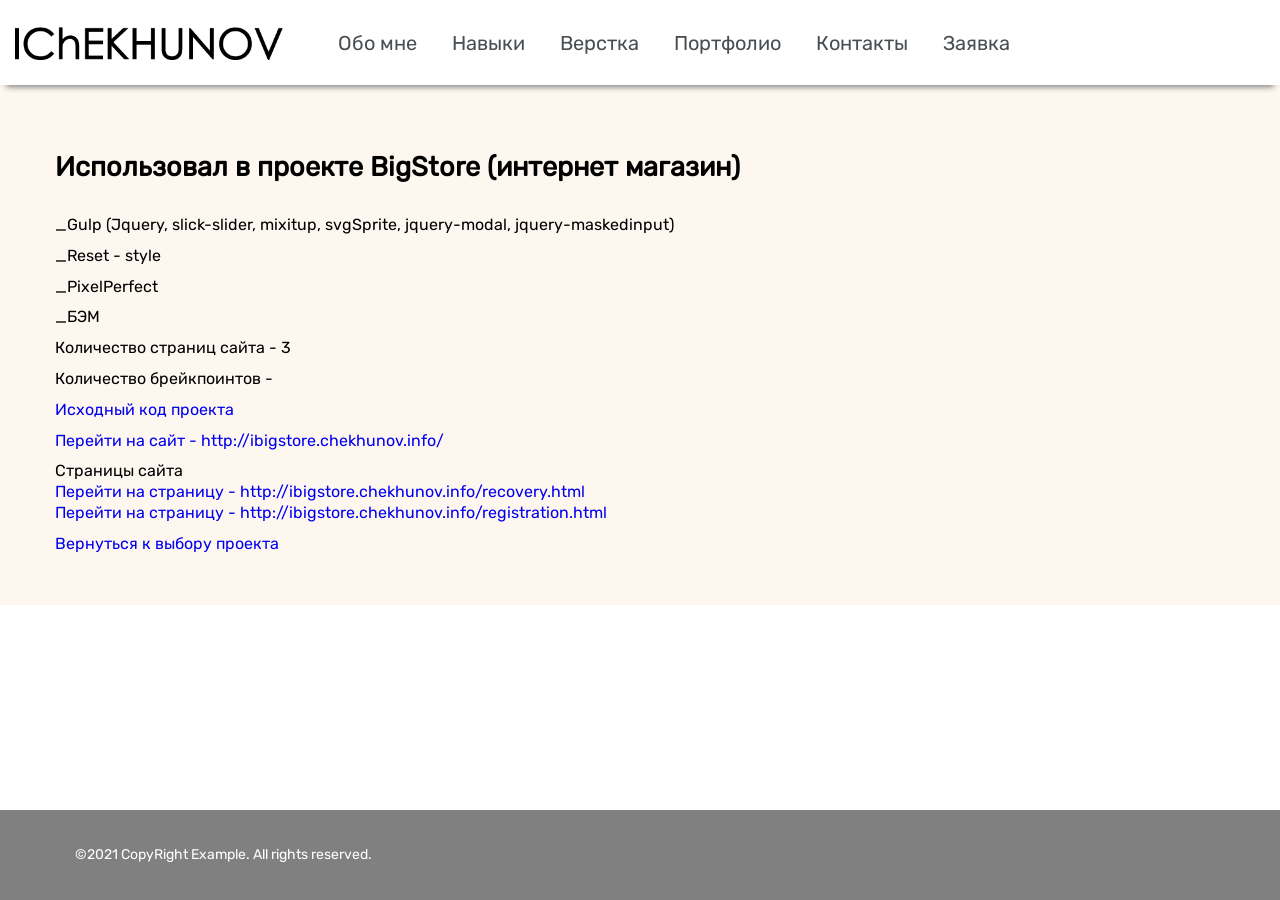
<file: bigstore-page.html>
<!DOCTYPE html>
<html lang="ru">

<head>
  <meta charset="UTF-8">
  <meta name="viewport" content="width=device-width, initial-scale=1.0">
  <title>BigStore</title>
  <link rel="stylesheet" href="style.css?v=0.4">
</head>


<body id="body">

  <header id="header-section" class="header wow animate__fadeInDown" data-wow-duration="1s">

  <div class="container container--big">

    <div class="header__top">

      <a class="logo" href="#body">
        <img class="logo__img" src="./images/logo.png" alt="logo image">
      </a>

      <nav class="menu">

        <ul class="menu__list">

          <li class="menu__item">

            <a class="menu__link" href="index.html#about">
              Обо мне
            </a>

          </li>

          <li class="menu__item">

            <a class="menu__link" href="index.html#skills">
              Навыки
            </a>

          </li>

          <li class="menu__item">

            <a class="menu__link" href="index.html#process">
              Верстка
            </a>

          </li>

          <li class="menu__item">

            <a class="menu__link" href="index.html#portfolio">
              Портфолио
            </a>

          </li>

          <li class="menu__item">
            <a class="menu__link" href="index.html#connection">
              Контакты
            </a>
          </li>

          <li class="menu__item">

            <a class="menu__link" href="index.html#connection">
              Заявка
            </a>

          </li>

        </ul>

      </nav>

      <div class="menu-nav">

        <button class="menu-nav__btn" href="#">

          <svg class="menu-nav__find">
            <use xlink:href="./images/sprite.svg#find"></use>
          </svg>

        </button>

        <button class="menu-nav__popup">

          <svg class="menu-nav__ellipse">
            <use xlink:href="./images/sprite.svg#ellipse"></use>
          </svg>

        </button>

      </div>

    </div>

    <div class="header__popup">

      <form class="header__search" action="#">

        <label for="sub-search" class="header__label">Search</label>
        <input id="sub-search" class="header__form-input" type="search" name="search" placeholder="Search" required>

        <button class="header__form-btn" type="submit">Search</button>

      </form>

    </div>

  </div>

</header>

  <main class="main">

    <section class="page">
      <div class="container">
        <div class="page__inner">
          <h2>
            Использовал в проекте BigStore (интернет магазин)
          </h2>

          <div class="backcall">
            <ul class="backcall__form" action="#">
              <li class="backcall__label">
                _Gulp (Jquery, slick-slider, mixitup, svgSprite, jquery-modal, jquery-maskedinput)
              </li>
              <li class="backcall__label">
                _Reset - style
              </li>
              <li class="backcall__label">
                _PixelPerfect
              </li>
              <li class="backcall__label">
                _БЭМ
              </li>
              <li class="backcall__label">
                Количество страниц сайта - 3
              </li>
              <li class="backcall__label">
                Количество брейкпоинтов -
              </li>
              <li class="backcall__label">
                <a class="backcall__lnk" href="https://github.com/chekhunov/interstore" target="_blank">Исходный код
                  проекта</a>
              </li>

              <li class="backcall__label">
                <a class="backcall__lnk" href="http://ibigstore.chekhunov.info/" target="_blank">
                  Перейти на сайт - http://ibigstore.chekhunov.info/
                </a>
              </li>

              <li class="backcall__label">
                Страницы сайта
                <a class="backcall__lnk" href="http://ibigstore.chekhunov.info/recovery.html" target="_blank">
                  Перейти на страницу - http://ibigstore.chekhunov.info/recovery.html
                </a>
                <a class="backcall__lnk" href="http://ibigstore.chekhunov.info/registration.html" target="_blank">
                  Перейти на страницу - http://ibigstore.chekhunov.info/registration.html
                </a>
              </li>

              <li class="backcall__label">
                <a class="backcall__lnk" href="http://chekhunov.info/#portfolio" target="_blank">
                  Вернуться к выбору проекта
                </a>
              </li>
            </ul>

          </div>
        </div>
      </div>

    </section>

  </main>

  <footer class="footer">

  <div class="container">

    <div class="footer__bottom">

      <p class="footer__copy">
        ©2021 CopyRight Example. All rights reserved.
      </p>

      <!-- <div class="footer__menu footer-menu">

        <ul class="footer-menu__list">

          <li class="footer-menu__item">

            <a class="footer-menu__link" href="#">
              Home
            </a>

          </li>

          <li class="footer-menu__item">

            <a class="footer-menu__link" href="#">
              Обо мне 
            </a>

          </li>

          <li class="footer-menu__item">

            <a class="footer-menu__link" href="#">
              Контакты
            </a>

          </li>

        </ul>

      </div> -->

    </div>

  </div>

</footer>

  <script src="js/main.min.js"></script>

</body>

</html>
</file>
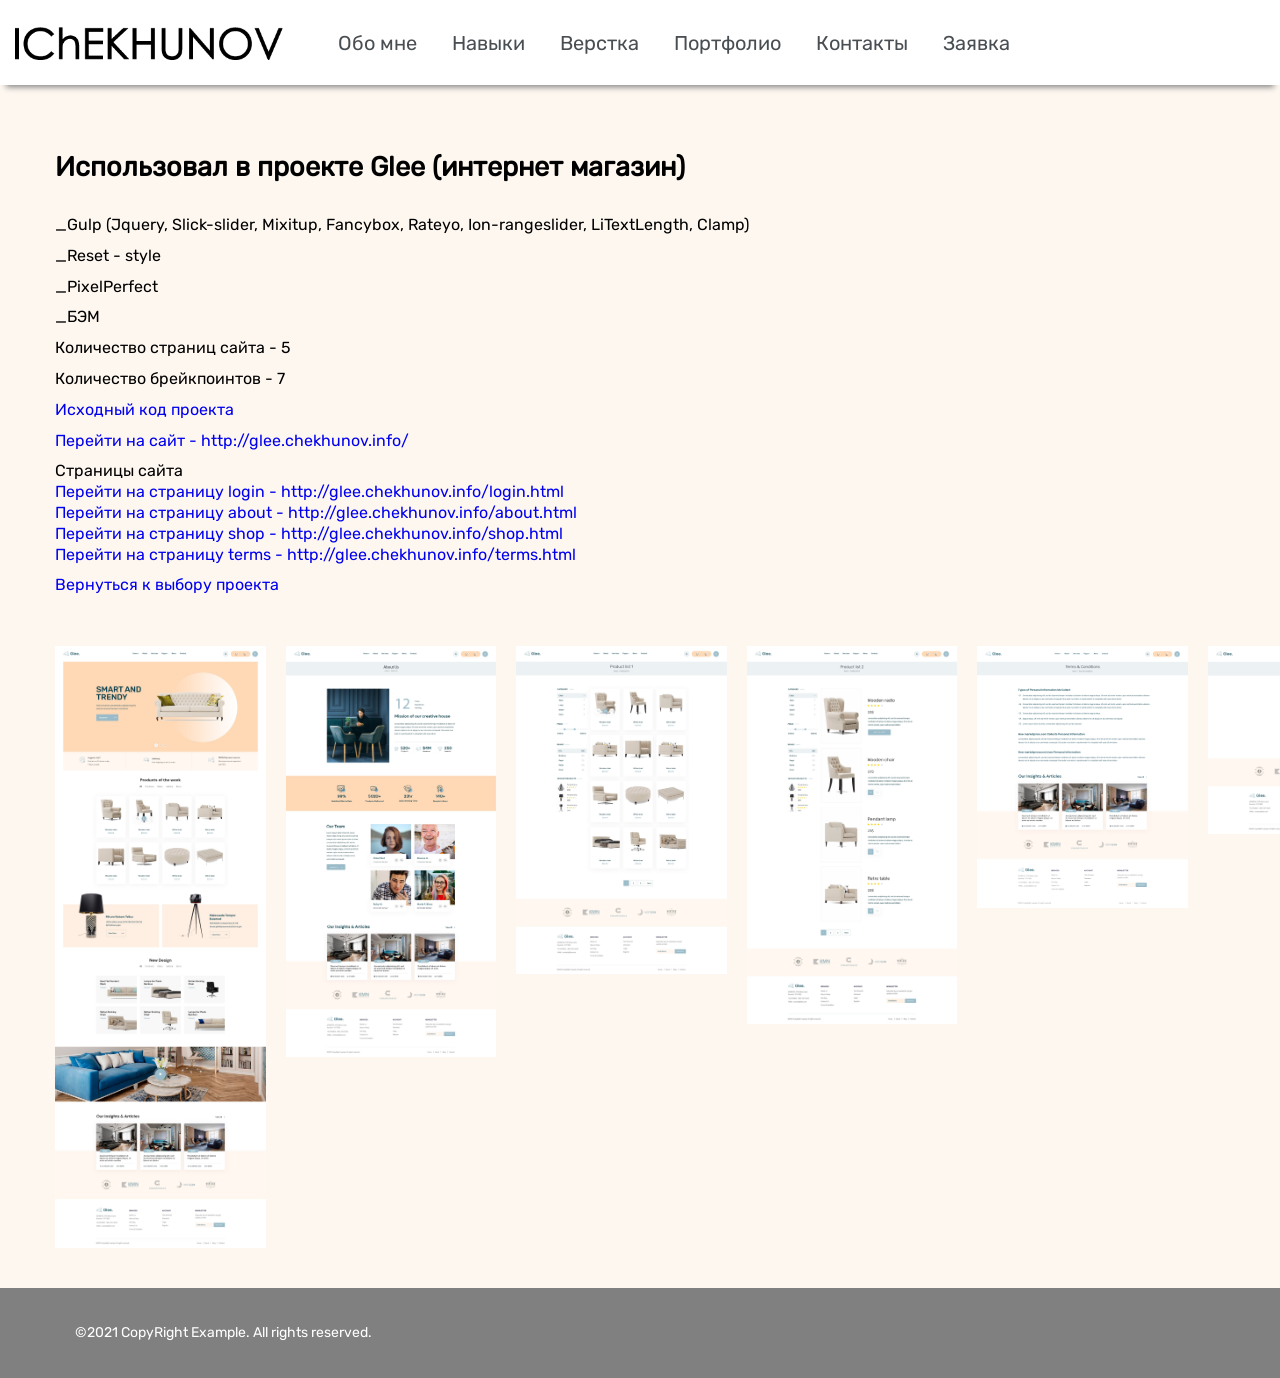
<file: glee-page.html>
<!DOCTYPE html>
<html lang="ru">

<head>
  <meta charset="UTF-8">
  <meta name="viewport" content="width=device-width, initial-scale=1.0">
  <title>Glee</title>
  <link rel="stylesheet" href="style.css?v=0.4">
</head>


<body id="body">

  <header id="header-section" class="header wow animate__fadeInDown" data-wow-duration="1s">

  <div class="container container--big">

    <div class="header__top">

      <a class="logo" href="#body">
        <img class="logo__img" src="./images/logo.png" alt="logo image">
      </a>

      <nav class="menu">

        <ul class="menu__list">

          <li class="menu__item">

            <a class="menu__link" href="index.html#about">
              Обо мне
            </a>

          </li>

          <li class="menu__item">

            <a class="menu__link" href="index.html#skills">
              Навыки
            </a>

          </li>

          <li class="menu__item">

            <a class="menu__link" href="index.html#process">
              Верстка
            </a>

          </li>

          <li class="menu__item">

            <a class="menu__link" href="index.html#portfolio">
              Портфолио
            </a>

          </li>

          <li class="menu__item">
            <a class="menu__link" href="index.html#connection">
              Контакты
            </a>
          </li>

          <li class="menu__item">

            <a class="menu__link" href="index.html#connection">
              Заявка
            </a>

          </li>

        </ul>

      </nav>

      <div class="menu-nav">

        <button class="menu-nav__btn" href="#">

          <svg class="menu-nav__find">
            <use xlink:href="./images/sprite.svg#find"></use>
          </svg>

        </button>

        <button class="menu-nav__popup">

          <svg class="menu-nav__ellipse">
            <use xlink:href="./images/sprite.svg#ellipse"></use>
          </svg>

        </button>

      </div>

    </div>

    <div class="header__popup">

      <form class="header__search" action="#">

        <label for="sub-search" class="header__label">Search</label>
        <input id="sub-search" class="header__form-input" type="search" name="search" placeholder="Search" required>

        <button class="header__form-btn" type="submit">Search</button>

      </form>

    </div>

  </div>

</header>

  <main class="main">

    <section class="page">
      <div class="container">

        <div class="page__inner">
          <h2>
            Использовал в проекте Glee (интернет магазин)
          </h2>

          <div class="backcall">
            <ul class="backcall__form" action="#">
              <li class="backcall__label">
                _Gulp (Jquery, Slick-slider, Mixitup, Fancybox, Rateyo, Ion-rangeslider, LiTextLength, Clamp)
              </li>
              <li class="backcall__label">
                _Reset - style
              </li>
              <li class="backcall__label">
                _PixelPerfect
              </li>
              <li class="backcall__label">
                _БЭМ
              </li>
              <li class="backcall__label">
                Количество страниц сайта - 5
              </li>
              <li class="backcall__label">
                Количество брейкпоинтов - 7
              </li>
              <li class="backcall__label">
                <a class="backcall__lnk" href="https://github.com/chekhunov/marcho" target="_blank">Исходный код
                  проекта</a>
              </li>

              <li class="backcall__label">
                <a class="backcall__lnk" href="http://glee.chekhunov.info/" target="_blank">
                  Перейти на сайт - http://glee.chekhunov.info/
                </a>
              </li>

              <li class="backcall__label">
                Страницы сайта
                <a class="backcall__lnk" href="http://glee.chekhunov.info/login.html" target="_blank">
                  Перейти на страницу login - http://glee.chekhunov.info/login.html
                </a>
                <a class="backcall__lnk" href="http://glee.chekhunov.info/about.html" target="_blank">
                  Перейти на страницу about - http://glee.chekhunov.info/about.html
                </a>
                <a class="backcall__lnk" href="http://glee.chekhunov.info/shop.html" target="_blank">
                  Перейти на страницу shop - http://glee.chekhunov.info/shop.html
                </a>
                <a class="backcall__lnk" href="http://glee.chekhunov.info/terms.html" target="_blank">
                  Перейти на страницу terms - http://glee.chekhunov.info/terms.html
                </a>
              </li>


              <li class="backcall__label">
                <a class="backcall__lnk" href="http://chekhunov.info/#portfolio" target="_blank">
                  Вернуться к выбору проекта
                </a>
              </li>
            </ul>
          </div>
        </div>
      </div>
    </section>

    <section class="photo">
      <div class="container">
        <div class="photo__images">
          <img class="photo__img" src="./images/content/portfolio/glee.jpg" alt="site images">
          <img class="photo__img" src="./images/content/portfolio/glee/about.jpg" alt="site images">
          <img class="photo__img" src="./images/content/portfolio/glee/shop.jpg" alt="site images">
          <img class="photo__img" src="./images/content/portfolio/glee/shop2.jpg" alt="site images">
          <img class="photo__img" src="./images/content/portfolio/glee/terms.jpg" alt="site images">
          <img class="photo__img" src="./images/content/portfolio/glee/login.jpg" alt="site images">
        </div>
      </div>
    </section>

  </main>

  <footer class="footer">

  <div class="container">

    <div class="footer__bottom">

      <p class="footer__copy">
        ©2021 CopyRight Example. All rights reserved.
      </p>

      <!-- <div class="footer__menu footer-menu">

        <ul class="footer-menu__list">

          <li class="footer-menu__item">

            <a class="footer-menu__link" href="#">
              Home
            </a>

          </li>

          <li class="footer-menu__item">

            <a class="footer-menu__link" href="#">
              Обо мне 
            </a>

          </li>

          <li class="footer-menu__item">

            <a class="footer-menu__link" href="#">
              Контакты
            </a>

          </li>

        </ul>

      </div> -->

    </div>

  </div>

</footer>

  <script src="js/main.min.js"></script>

</body>

</html>
</file>
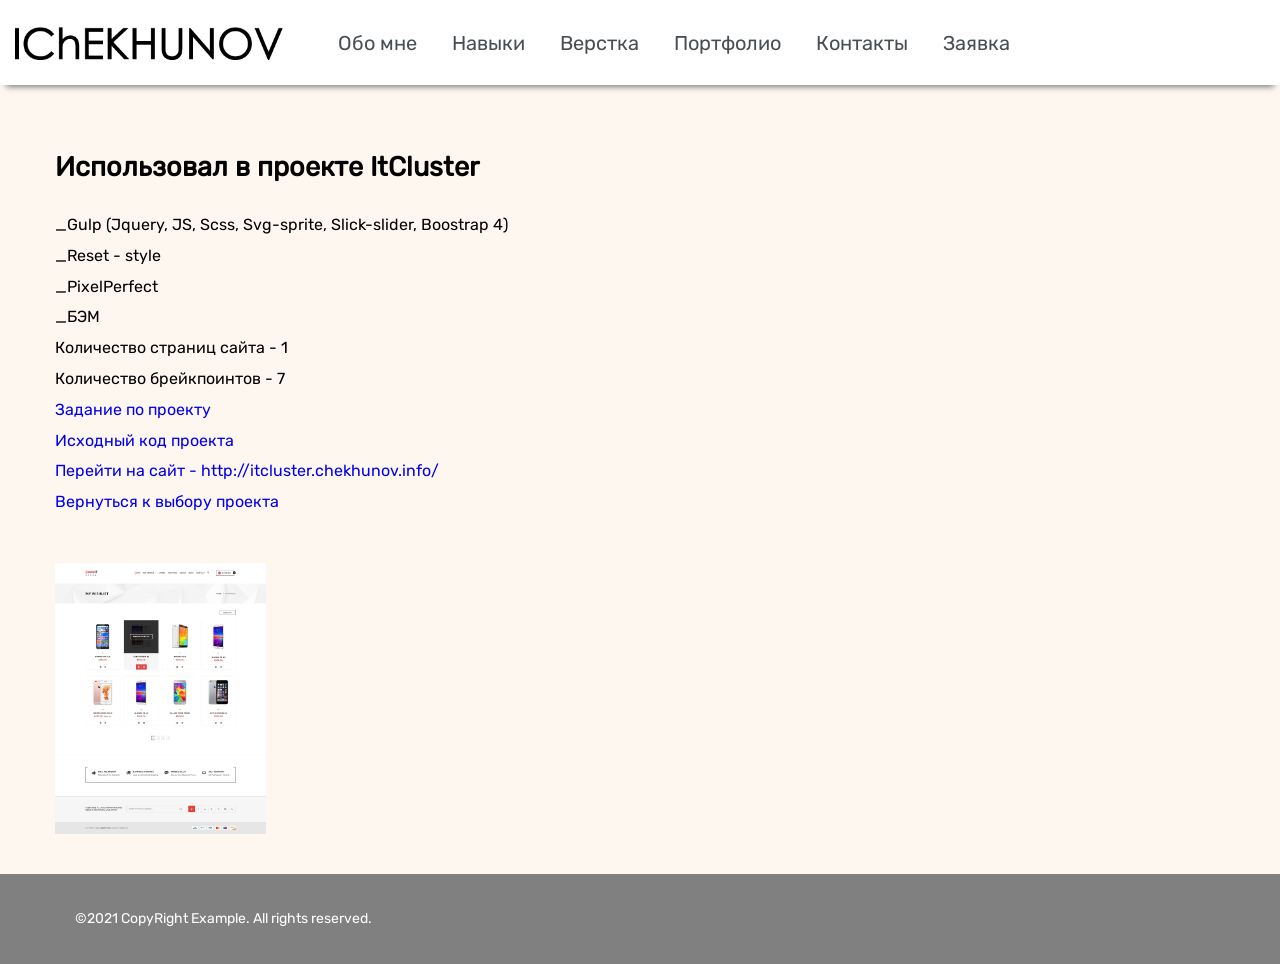
<file: itcluster-page.html>
<!DOCTYPE html>
<html lang="ru">

<head>
  <meta charset="UTF-8">
  <meta name="viewport" content="width=device-width, initial-scale=1.0">
  <title>ItCluster-project</title>
  <link rel="stylesheet" href="style.css?v=0.4">
</head>


<body id="body">

  <header id="header-section" class="header wow animate__fadeInDown" data-wow-duration="1s">

  <div class="container container--big">

    <div class="header__top">

      <a class="logo" href="#body">
        <img class="logo__img" src="./images/logo.png" alt="logo image">
      </a>

      <nav class="menu">

        <ul class="menu__list">

          <li class="menu__item">

            <a class="menu__link" href="index.html#about">
              Обо мне
            </a>

          </li>

          <li class="menu__item">

            <a class="menu__link" href="index.html#skills">
              Навыки
            </a>

          </li>

          <li class="menu__item">

            <a class="menu__link" href="index.html#process">
              Верстка
            </a>

          </li>

          <li class="menu__item">

            <a class="menu__link" href="index.html#portfolio">
              Портфолио
            </a>

          </li>

          <li class="menu__item">
            <a class="menu__link" href="index.html#connection">
              Контакты
            </a>
          </li>

          <li class="menu__item">

            <a class="menu__link" href="index.html#connection">
              Заявка
            </a>

          </li>

        </ul>

      </nav>

      <div class="menu-nav">

        <button class="menu-nav__btn" href="#">

          <svg class="menu-nav__find">
            <use xlink:href="./images/sprite.svg#find"></use>
          </svg>

        </button>

        <button class="menu-nav__popup">

          <svg class="menu-nav__ellipse">
            <use xlink:href="./images/sprite.svg#ellipse"></use>
          </svg>

        </button>

      </div>

    </div>

    <div class="header__popup">

      <form class="header__search" action="#">

        <label for="sub-search" class="header__label">Search</label>
        <input id="sub-search" class="header__form-input" type="search" name="search" placeholder="Search" required>

        <button class="header__form-btn" type="submit">Search</button>

      </form>

    </div>

  </div>

</header>

  <main class="main">

    <section class="page">
      <div class="container">

        <div class="page__inner">
          <h2>
            Использовал в проекте ItCluster
          </h2>

          <div class="backcall">
            <ul class="backcall__form" action="#">
              <li class="backcall__label">
                _Gulp (Jquery, JS, Scss, Svg-sprite, Slick-slider, Boostrap 4)
              </li>
              <li class="backcall__label">
                _Reset - style
              </li>
              <li class="backcall__label">
                _PixelPerfect
              </li>
              <li class="backcall__label">
                _БЭМ
              </li>
              <li class="backcall__label">
                Количество страниц сайта - 1
              </li>
              <li class="backcall__label">
                Количество брейкпоинтов - 7
              </li>
              <li class="backcall__label">
                <a class="backcall__lnk" href="./txt/itcluster.pdf" target="_blank">Задание по
                  проекту</a>
              </li>
              <li class="backcall__label">
                <a class="backcall__lnk" href="https://github.com/chekhunov/itcluster" target="_blank">Исходный код
                  проекта</a>
              </li>

              <li class="backcall__label">
                <a class="backcall__lnk" href="http://itcluster.chekhunov.info/" target="_blank">
                  Перейти на сайт - http://itcluster.chekhunov.info/
                </a>
              </li>
              <li class="backcall__label">
                <a class="backcall__lnk" href="http://chekhunov.info/#portfolio" target="_blank">
                  Вернуться к выбору проекта
                </a>
              </li>
            </ul>
          </div>
        </div>
      </div>
    </section>

    <section class="photo">
      <div class="container">
        <div class="photo__images">
          <img class="photo__img" src="./images/content/portfolio/itcluster.jpg" alt="site images">
        </div>
      </div>
    </section>

  </main>

  <footer class="footer">

  <div class="container">

    <div class="footer__bottom">

      <p class="footer__copy">
        ©2021 CopyRight Example. All rights reserved.
      </p>

      <!-- <div class="footer__menu footer-menu">

        <ul class="footer-menu__list">

          <li class="footer-menu__item">

            <a class="footer-menu__link" href="#">
              Home
            </a>

          </li>

          <li class="footer-menu__item">

            <a class="footer-menu__link" href="#">
              Обо мне 
            </a>

          </li>

          <li class="footer-menu__item">

            <a class="footer-menu__link" href="#">
              Контакты
            </a>

          </li>

        </ul>

      </div> -->

    </div>

  </div>

</footer>

  <script src="js/main.min.js"></script>

</body>

</html>
</file>
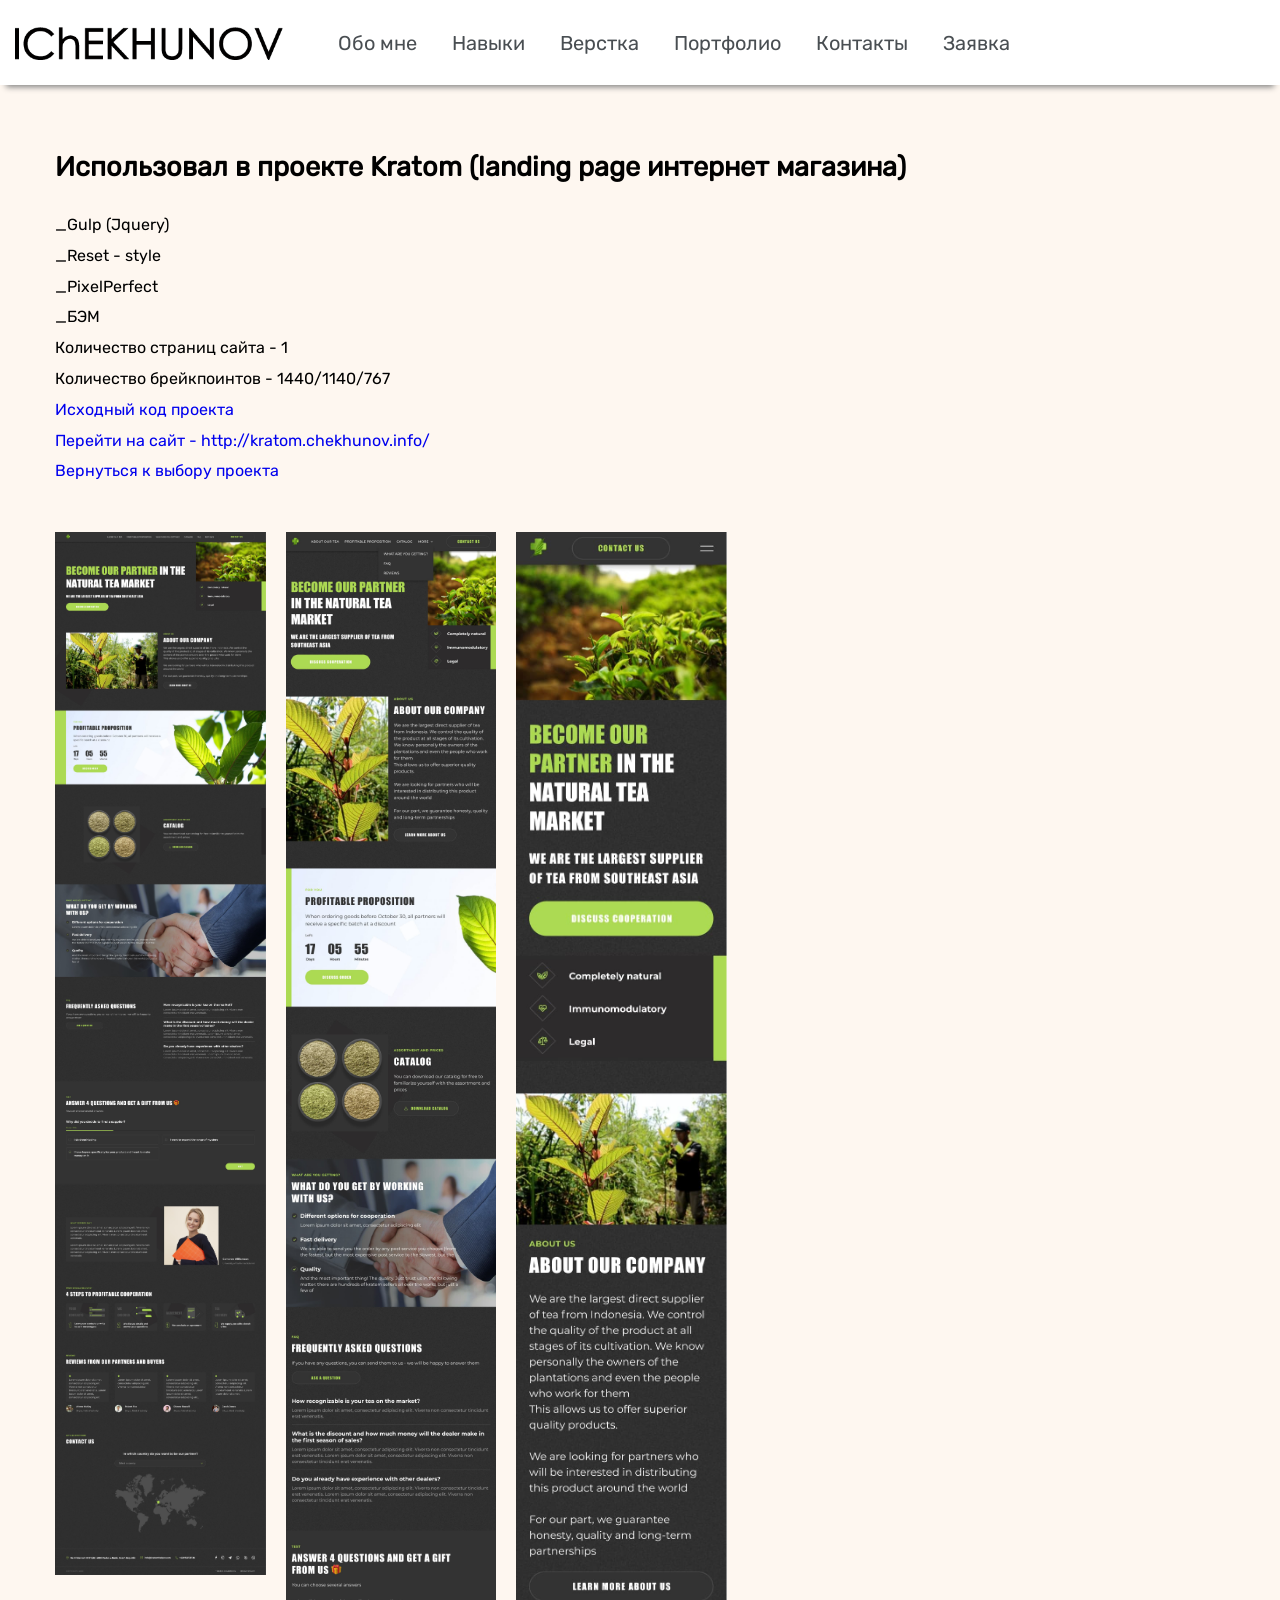
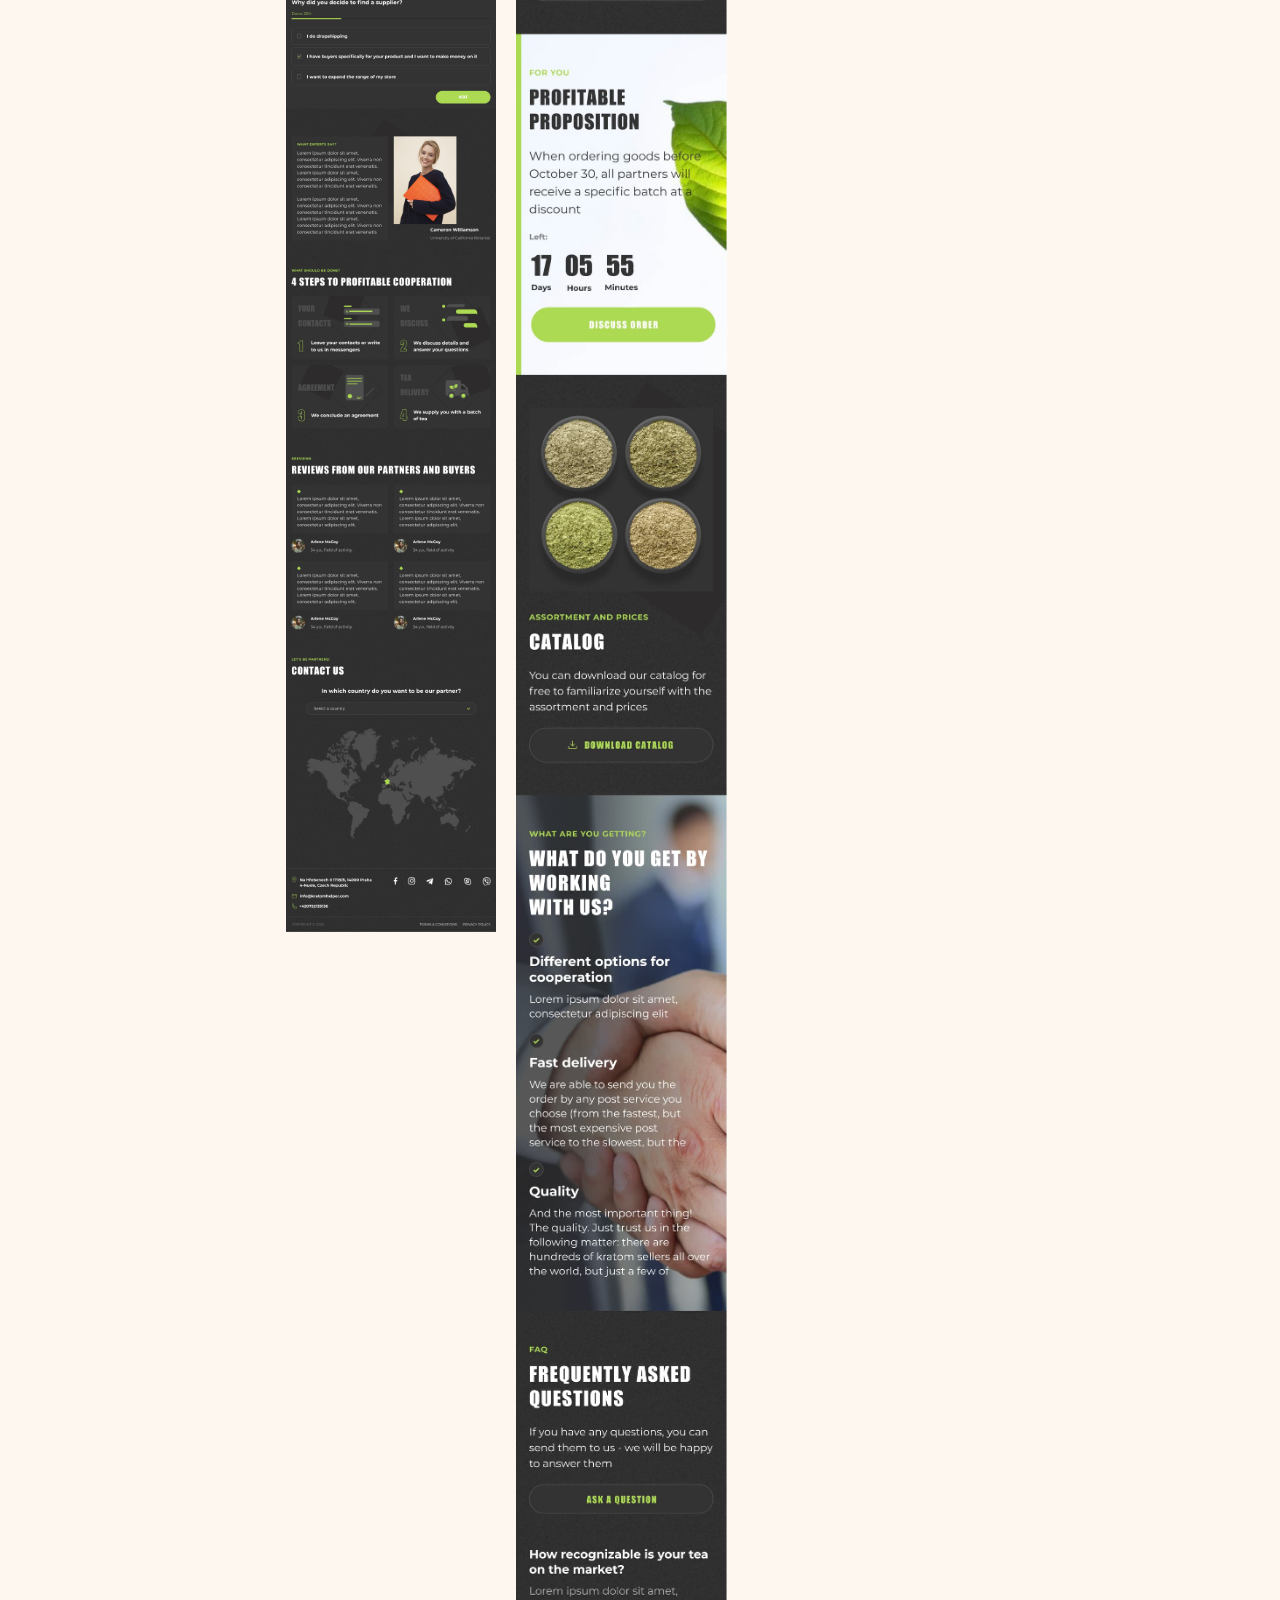
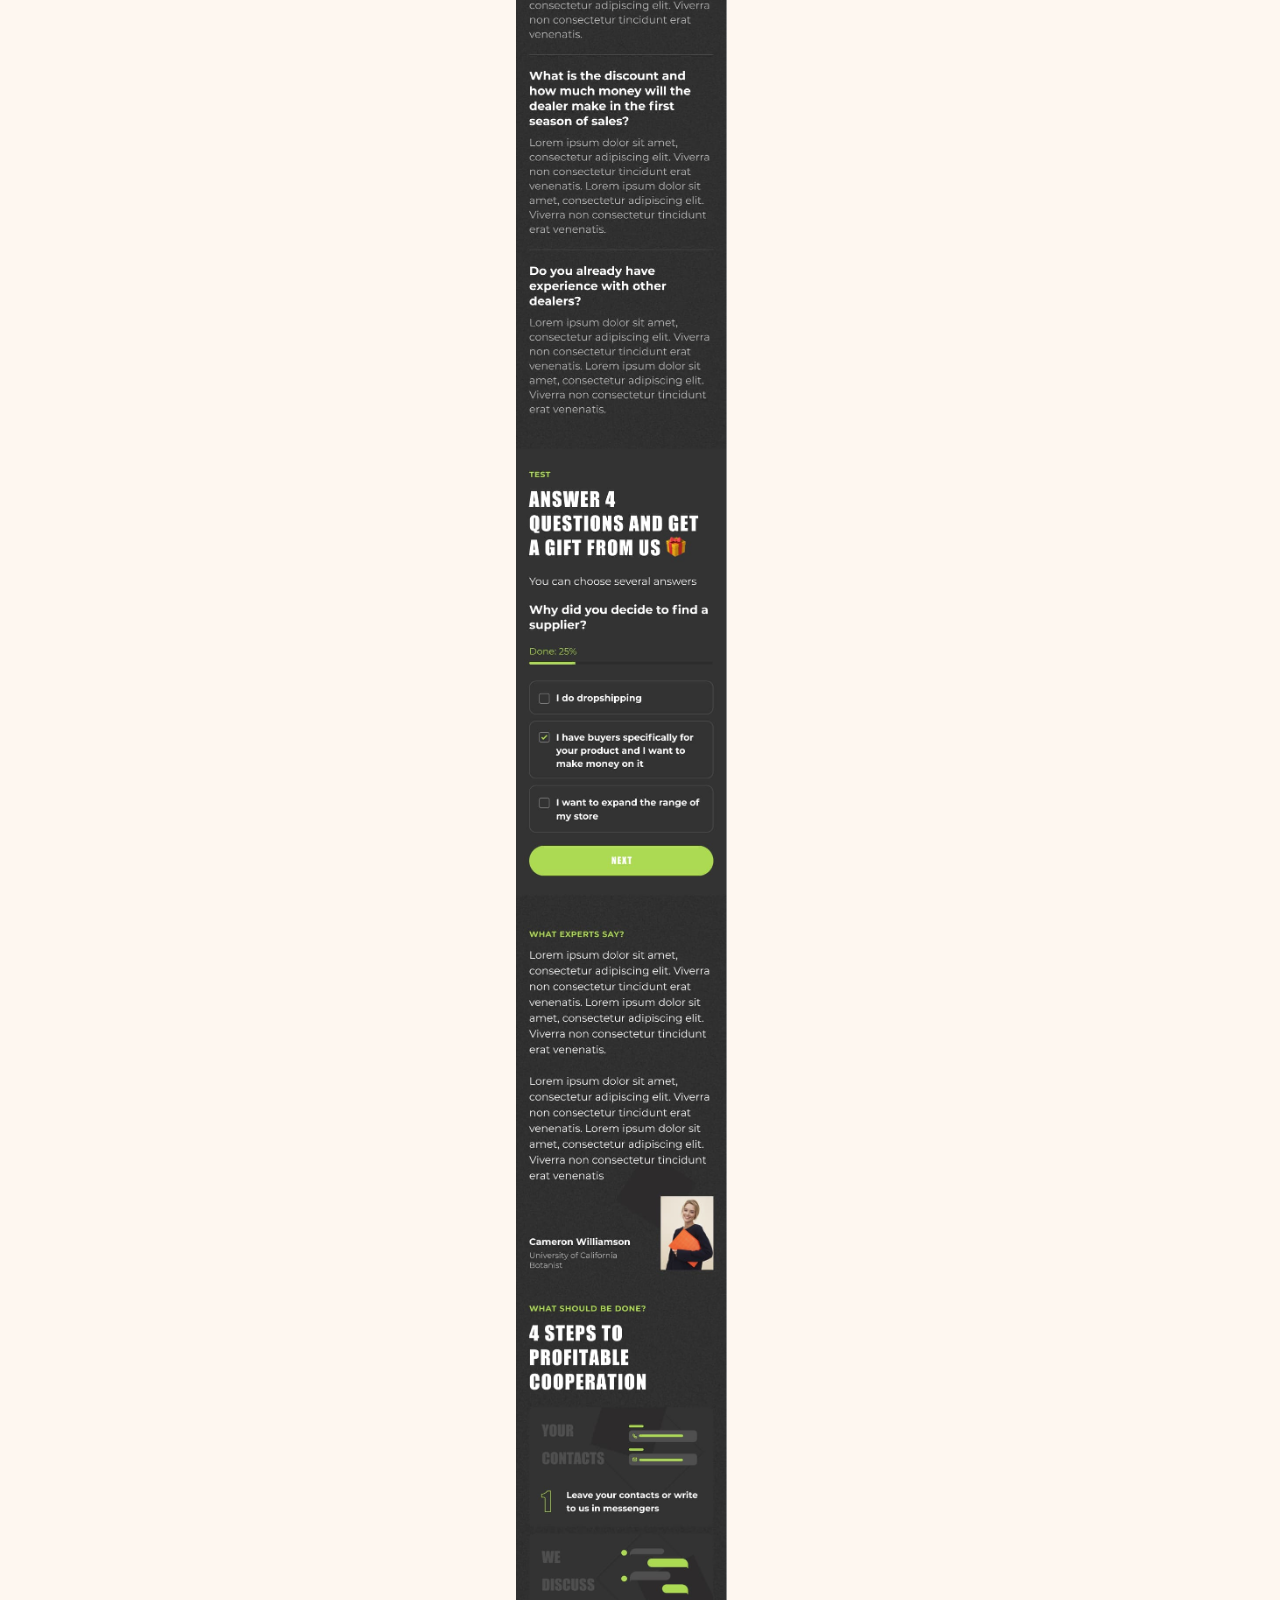
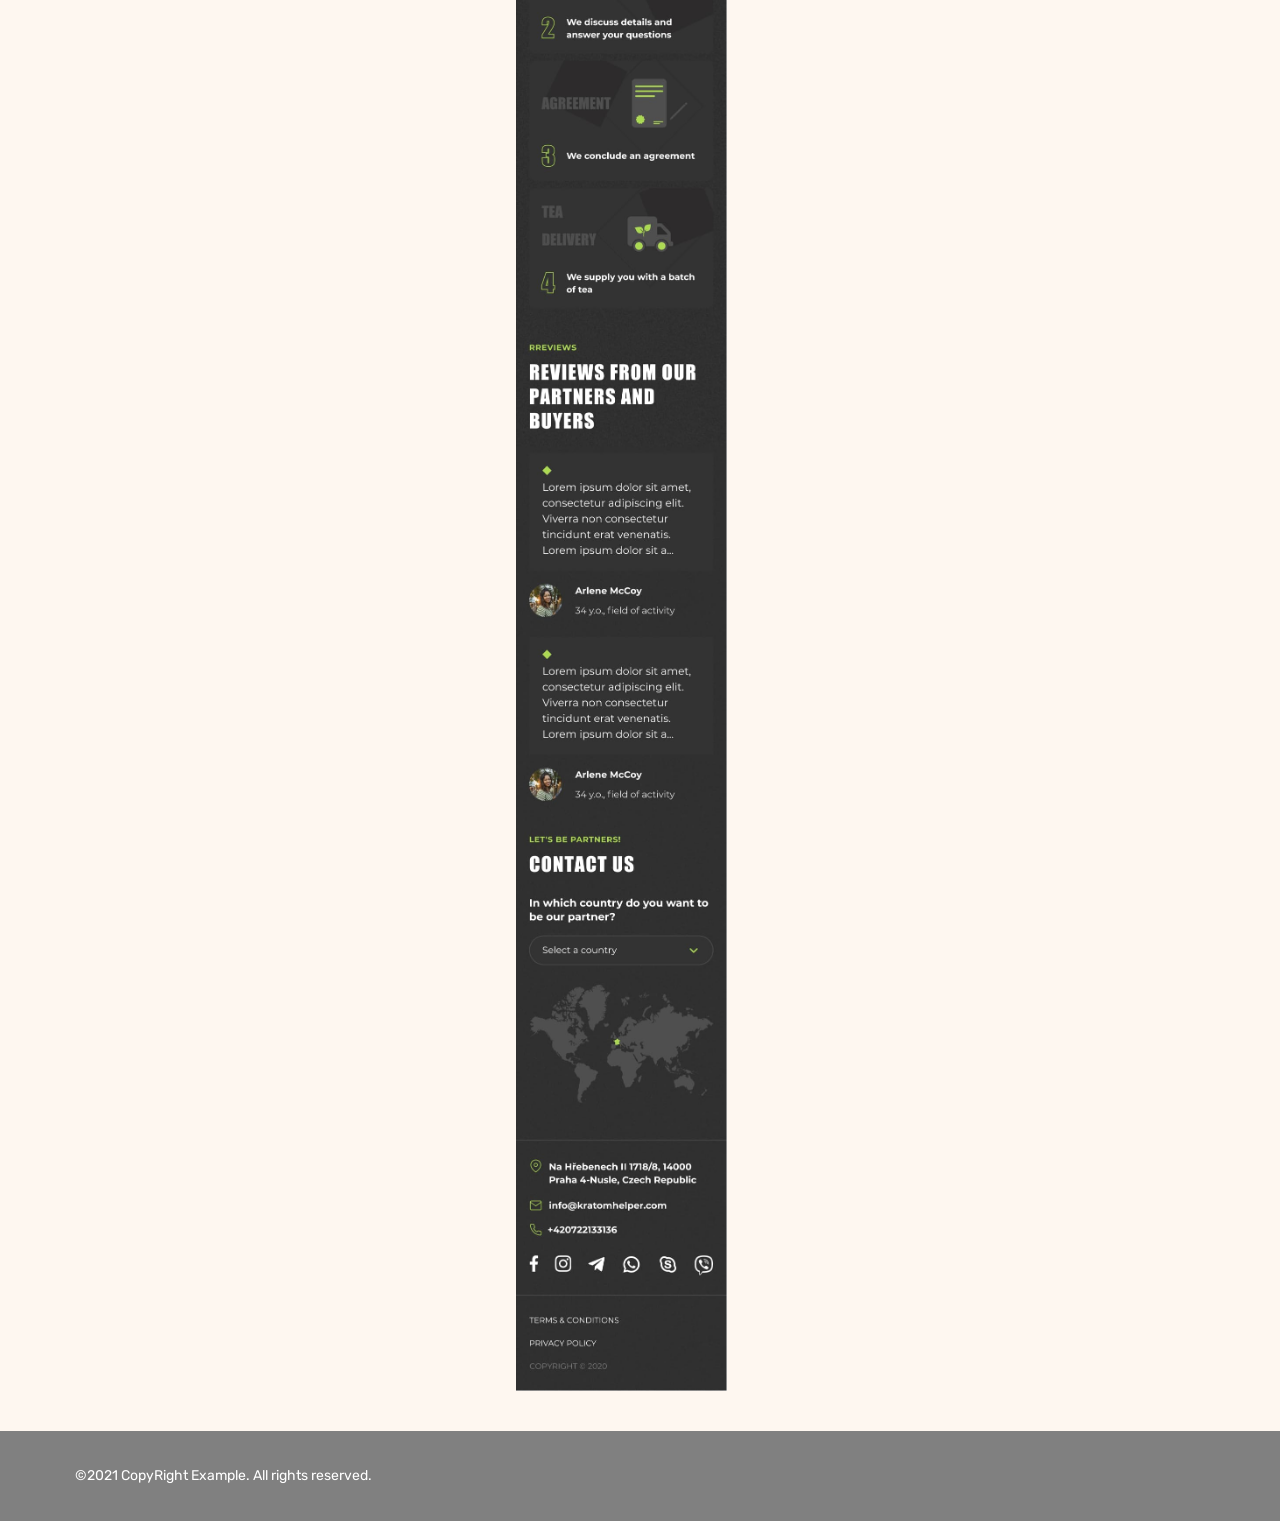
<file: kratom-page.html>
<!DOCTYPE html>
<html lang="ru">

<head>
  <meta charset="UTF-8">
  <meta name="viewport" content="width=device-width, initial-scale=1.0">
  <title>Kratom</title>
  <link rel="stylesheet" href="style.css?v=0.4">
</head>


<body id="body">

  <header id="header-section" class="header wow animate__fadeInDown" data-wow-duration="1s">

  <div class="container container--big">

    <div class="header__top">

      <a class="logo" href="#body">
        <img class="logo__img" src="./images/logo.png" alt="logo image">
      </a>

      <nav class="menu">

        <ul class="menu__list">

          <li class="menu__item">

            <a class="menu__link" href="index.html#about">
              Обо мне
            </a>

          </li>

          <li class="menu__item">

            <a class="menu__link" href="index.html#skills">
              Навыки
            </a>

          </li>

          <li class="menu__item">

            <a class="menu__link" href="index.html#process">
              Верстка
            </a>

          </li>

          <li class="menu__item">

            <a class="menu__link" href="index.html#portfolio">
              Портфолио
            </a>

          </li>

          <li class="menu__item">
            <a class="menu__link" href="index.html#connection">
              Контакты
            </a>
          </li>

          <li class="menu__item">

            <a class="menu__link" href="index.html#connection">
              Заявка
            </a>

          </li>

        </ul>

      </nav>

      <div class="menu-nav">

        <button class="menu-nav__btn" href="#">

          <svg class="menu-nav__find">
            <use xlink:href="./images/sprite.svg#find"></use>
          </svg>

        </button>

        <button class="menu-nav__popup">

          <svg class="menu-nav__ellipse">
            <use xlink:href="./images/sprite.svg#ellipse"></use>
          </svg>

        </button>

      </div>

    </div>

    <div class="header__popup">

      <form class="header__search" action="#">

        <label for="sub-search" class="header__label">Search</label>
        <input id="sub-search" class="header__form-input" type="search" name="search" placeholder="Search" required>

        <button class="header__form-btn" type="submit">Search</button>

      </form>

    </div>

  </div>

</header>

  <main class="main">

    <section class="page">
      <div class="container">

        <h2>
          Использовал в проекте Kratom (landing page интернет магазина)
        </h2>

        <div class="backcall">
          <ul class="backcall__form" action="#">
            <li class="backcall__label">
              _Gulp (Jquery)
            </li>
            <li class="backcall__label">
              _Reset - style
            </li>
            <li class="backcall__label">
              _PixelPerfect
            </li>
            <li class="backcall__label">
              _БЭМ
            </li>
            <li class="backcall__label">
              Количество страниц сайта - 1
            </li>
            <li class="backcall__label">
              Количество брейкпоинтов - 1440/1140/767
            </li>
            <li class="backcall__label">
              <a class="backcall__lnk" href="https://github.com/chekhunov/kratom" target="_blank">Исходный код
                проекта</a>
            </li>

            <li class="backcall__label">
              <a class="backcall__lnk" href="http://kratom.chekhunov.info" target="_blank">
                Перейти на сайт - http://kratom.chekhunov.info/
              </a>
            </li>

            <li class="backcall__label">
              <a class="backcall__lnk" href="http://chekhunov.info/#portfolio" target="_blank">
                Вернуться к выбору проекта
              </a>
            </li>
          </ul>

        </div>
      </div>

    </section>

    <section class="photo">
      <div class="container">
        <div class="photo__images">
          <img class="photo__img" src="./images/content/portfolio/kratom/1440.jpg" alt="site images">
          <img class="photo__img" src="./images/content/portfolio/kratom/768.jpg" alt="site images">
          <img class="photo__img" src="./images/content/portfolio/kratom/320.jpg" alt="site images">
        </div>
      </div>
    </section>

  </main>

  <footer class="footer">

  <div class="container">

    <div class="footer__bottom">

      <p class="footer__copy">
        ©2021 CopyRight Example. All rights reserved.
      </p>

      <!-- <div class="footer__menu footer-menu">

        <ul class="footer-menu__list">

          <li class="footer-menu__item">

            <a class="footer-menu__link" href="#">
              Home
            </a>

          </li>

          <li class="footer-menu__item">

            <a class="footer-menu__link" href="#">
              Обо мне 
            </a>

          </li>

          <li class="footer-menu__item">

            <a class="footer-menu__link" href="#">
              Контакты
            </a>

          </li>

        </ul>

      </div> -->

    </div>

  </div>

</footer>

  <script src="js/main.min.js"></script>

</body>

</html>
</file>
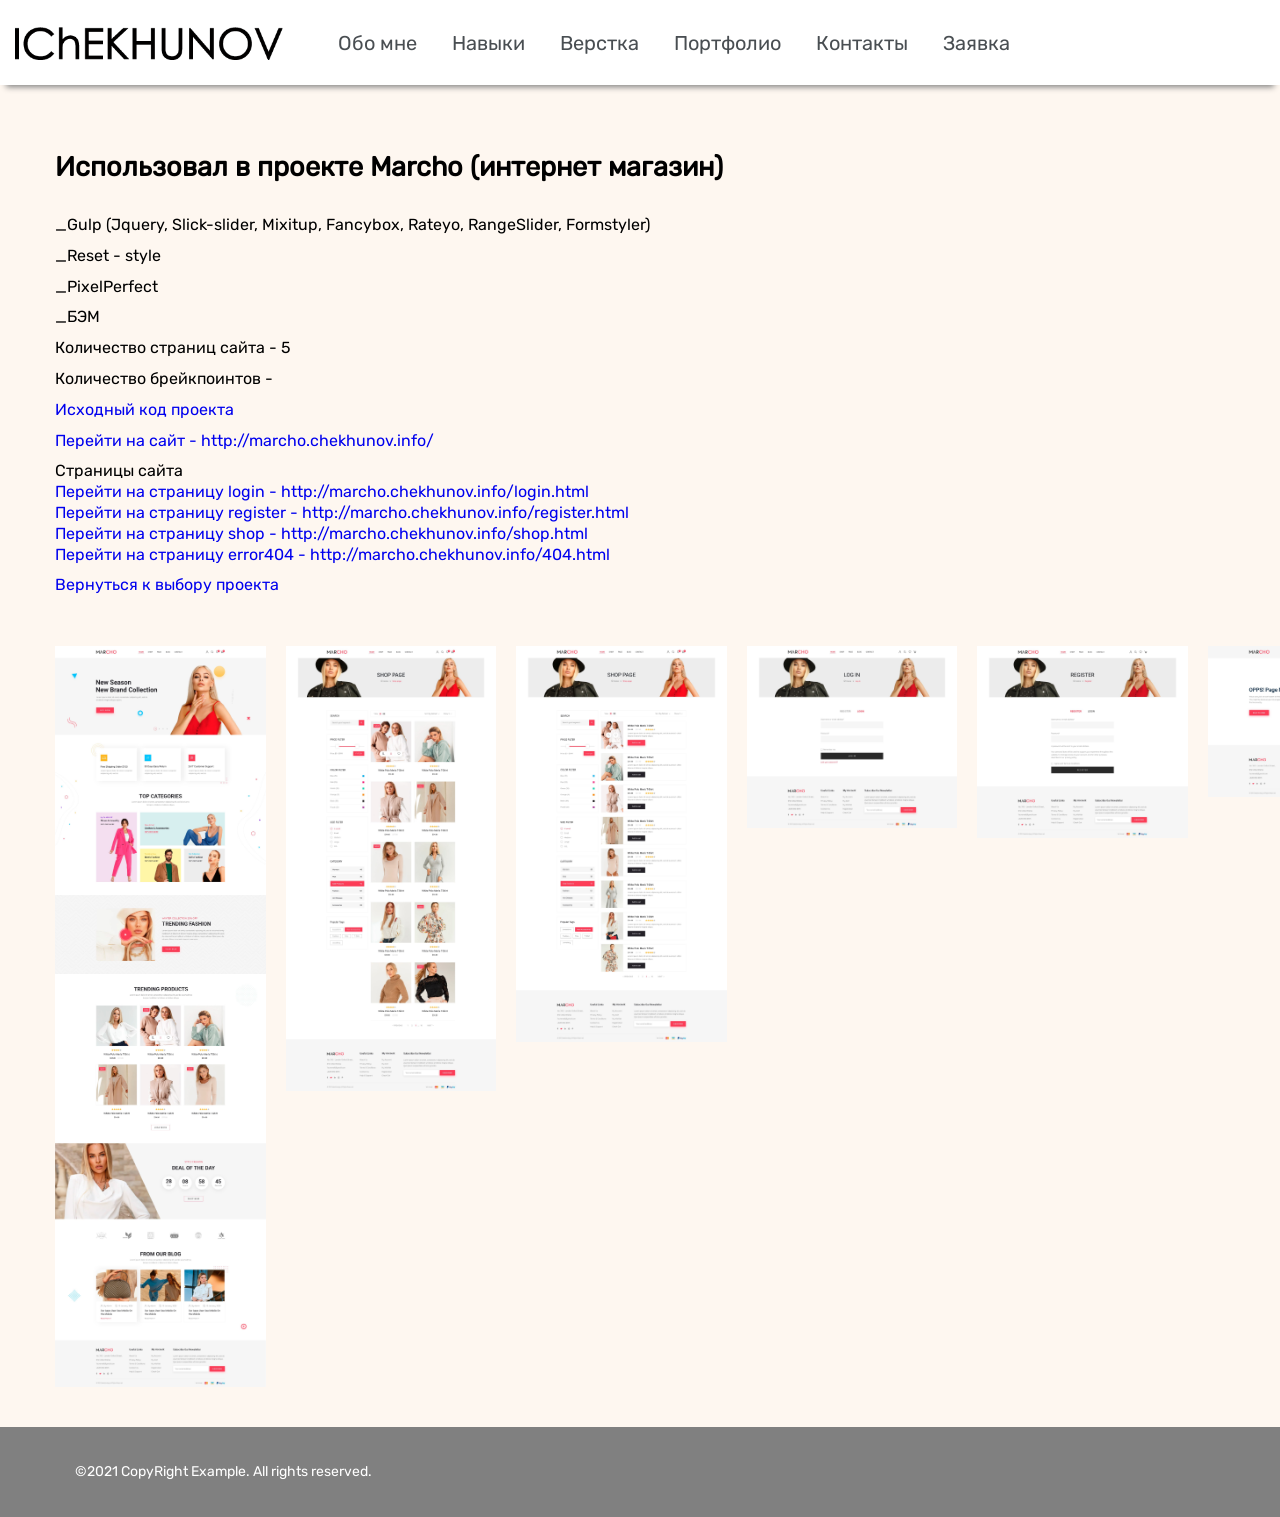
<file: marcho-page.html>
<!DOCTYPE html>
<html lang="ru">

<head>
  <meta charset="UTF-8">
  <meta name="viewport" content="width=device-width, initial-scale=1.0">
  <title>Marcho</title>
  <link rel="stylesheet" href="style.css?v=0.4">
</head>


<body id="body">

  <header id="header-section" class="header wow animate__fadeInDown" data-wow-duration="1s">

  <div class="container container--big">

    <div class="header__top">

      <a class="logo" href="#body">
        <img class="logo__img" src="./images/logo.png" alt="logo image">
      </a>

      <nav class="menu">

        <ul class="menu__list">

          <li class="menu__item">

            <a class="menu__link" href="index.html#about">
              Обо мне
            </a>

          </li>

          <li class="menu__item">

            <a class="menu__link" href="index.html#skills">
              Навыки
            </a>

          </li>

          <li class="menu__item">

            <a class="menu__link" href="index.html#process">
              Верстка
            </a>

          </li>

          <li class="menu__item">

            <a class="menu__link" href="index.html#portfolio">
              Портфолио
            </a>

          </li>

          <li class="menu__item">
            <a class="menu__link" href="index.html#connection">
              Контакты
            </a>
          </li>

          <li class="menu__item">

            <a class="menu__link" href="index.html#connection">
              Заявка
            </a>

          </li>

        </ul>

      </nav>

      <div class="menu-nav">

        <button class="menu-nav__btn" href="#">

          <svg class="menu-nav__find">
            <use xlink:href="./images/sprite.svg#find"></use>
          </svg>

        </button>

        <button class="menu-nav__popup">

          <svg class="menu-nav__ellipse">
            <use xlink:href="./images/sprite.svg#ellipse"></use>
          </svg>

        </button>

      </div>

    </div>

    <div class="header__popup">

      <form class="header__search" action="#">

        <label for="sub-search" class="header__label">Search</label>
        <input id="sub-search" class="header__form-input" type="search" name="search" placeholder="Search" required>

        <button class="header__form-btn" type="submit">Search</button>

      </form>

    </div>

  </div>

</header>

  <main class="main">

    <section class="page">
      <div class="container">

        <h2>
          Использовал в проекте Marcho (интернет магазин)
        </h2>

        <div class="backcall">
          <ul class="backcall__form" action="#">
            <li class="backcall__label">
              _Gulp (Jquery, Slick-slider, Mixitup, Fancybox, Rateyo, RangeSlider, Formstyler)
            </li>
            <li class="backcall__label">
              _Reset - style
            </li>
            <li class="backcall__label">
              _PixelPerfect
            </li>
            <li class="backcall__label">
              _БЭМ
            </li>
            <li class="backcall__label">
              Количество страниц сайта - 5
            </li>
            <li class="backcall__label">
              Количество брейкпоинтов -
            </li>
            <li class="backcall__label">
              <a class="backcall__lnk" href="https://github.com/chekhunov/glee" target="_blank">Исходный код
                проекта</a>
            </li>

            <li class="backcall__label">
              <a class="backcall__lnk" href="http://marcho.chekhunov.info/" target="_blank">
                Перейти на сайт - http://marcho.chekhunov.info/
              </a>
            </li>

            <li class="backcall__label">
              Страницы сайта
              <a class="backcall__lnk" href="http://marcho.chekhunov.info/login.html" target="_blank">
                Перейти на страницу login - http://marcho.chekhunov.info/login.html
              </a>
              <a class="backcall__lnk" href="http://marcho.chekhunov.info/register.html" target="_blank">
                Перейти на страницу register - http://marcho.chekhunov.info/register.html
              </a>
              <a class="backcall__lnk" href="http://marcho.chekhunov.info/shop.html" target="_blank">
                Перейти на страницу shop - http://marcho.chekhunov.info/shop.html
              </a>
              <a class="backcall__lnk" href="http://marcho.chekhunov.info/404.html" target="_blank">
                Перейти на страницу error404 - http://marcho.chekhunov.info/404.html
              </a>
            </li>

            <li class="backcall__label">
              <a class="backcall__lnk" href="http://chekhunov.info/#portfolio" target="_blank">
                Вернуться к выбору проекта
              </a>
            </li>
          </ul>

        </div>
      </div>

    </section>

    <section class="photo">
      <div class="container">
        <div class="photo__images">
          <img class="photo__img" src="./images/content/portfolio/marcho.jpg" alt="site images">
          <img class="photo__img" src="./images/content/portfolio/marcho/shop.jpg" alt="site images">
          <img class="photo__img" src="./images/content/portfolio/marcho/shop1.jpg" alt="site images">
          <img class="photo__img" src="./images/content/portfolio/marcho/login.jpg" alt="site images">
          <img class="photo__img" src="./images/content/portfolio/marcho/reg.jpg" alt="site images">
          <img class="photo__img" src="./images/content/portfolio/marcho/404.jpg" alt="site images">
        </div>
      </div>
    </section>

  </main>

  <footer class="footer">

  <div class="container">

    <div class="footer__bottom">

      <p class="footer__copy">
        ©2021 CopyRight Example. All rights reserved.
      </p>

      <!-- <div class="footer__menu footer-menu">

        <ul class="footer-menu__list">

          <li class="footer-menu__item">

            <a class="footer-menu__link" href="#">
              Home
            </a>

          </li>

          <li class="footer-menu__item">

            <a class="footer-menu__link" href="#">
              Обо мне 
            </a>

          </li>

          <li class="footer-menu__item">

            <a class="footer-menu__link" href="#">
              Контакты
            </a>

          </li>

        </ul>

      </div> -->

    </div>

  </div>

</footer>

  <script src="js/main.min.js"></script>

</body>

</html>
</file>
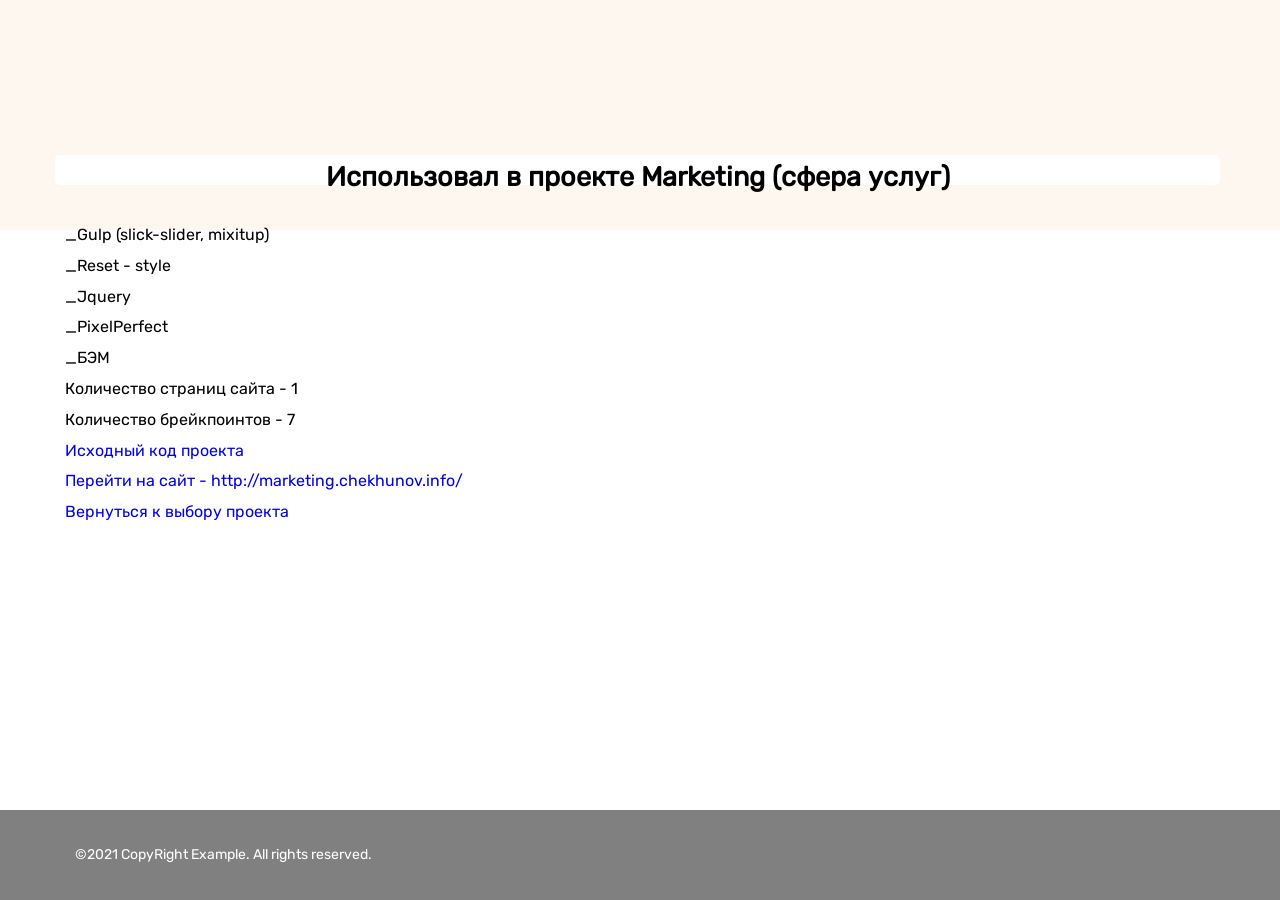
<file: marketing-page.html>
<!DOCTYPE html>
<html lang="ru">

<head>
  <meta charset="UTF-8">
  <meta name="viewport" content="width=device-width, initial-scale=1.0">
  <title>Marketing</title>
  <link rel="stylesheet" href="style.css?v=0.4">
</head>


<body id="body">

  <main class="main">

    <section class="page">
      <div class="container">

        <ul class="card-portfolio__popup">
          <li class="card-portfolio__item">
            <h2>
              Использовал в проекте Marketing (сфера услуг)
            </h2>

            <div class="backcall">
              <ul class="backcall__form" action="#">
                <li class="backcall__label">
                  _Gulp (slick-slider, mixitup)
                </li>
                <li class="backcall__label">
                  _Reset - style
                </li>
                <li class="backcall__label">
                  _Jquery
                </li>
                <li class="backcall__label">
                  _PixelPerfect
                </li>
                <li class="backcall__label">
                  _БЭМ
                </li>
                <li class="backcall__label">
                  Количество страниц сайта - 1
                </li>
                <li class="backcall__label">
                  Количество брейкпоинтов - 7
                </li>
                <li class="backcall__label">
                  <a class="backcall__lnk" href="https://github.com/chekhunov/marketing" target="_blank">Исходный код
                    проекта</a>
                </li>

                <li class="backcall__label">
                  <a class="backcall__lnk" href="http://marketing.chekhunov.info/" target="_blank">
                    Перейти на сайт - http://marketing.chekhunov.info/
                  </a>
                </li>

                <li class="backcall__label">
                  <a class="backcall__lnk" href="http://chekhunov.info/#portfolio" target="_blank">
                    Вернуться к выбору проекта
                  </a>
                </li>
              </ul>

            </div>

          </li>
        </ul>
      </div>
    </section>

  </main>

  <footer class="footer">

  <div class="container">

    <div class="footer__bottom">

      <p class="footer__copy">
        ©2021 CopyRight Example. All rights reserved.
      </p>

      <!-- <div class="footer__menu footer-menu">

        <ul class="footer-menu__list">

          <li class="footer-menu__item">

            <a class="footer-menu__link" href="#">
              Home
            </a>

          </li>

          <li class="footer-menu__item">

            <a class="footer-menu__link" href="#">
              Обо мне 
            </a>

          </li>

          <li class="footer-menu__item">

            <a class="footer-menu__link" href="#">
              Контакты
            </a>

          </li>

        </ul>

      </div> -->

    </div>

  </div>

</footer>

  <script src="js/main.min.js"></script>

</body>

</html>
</file>
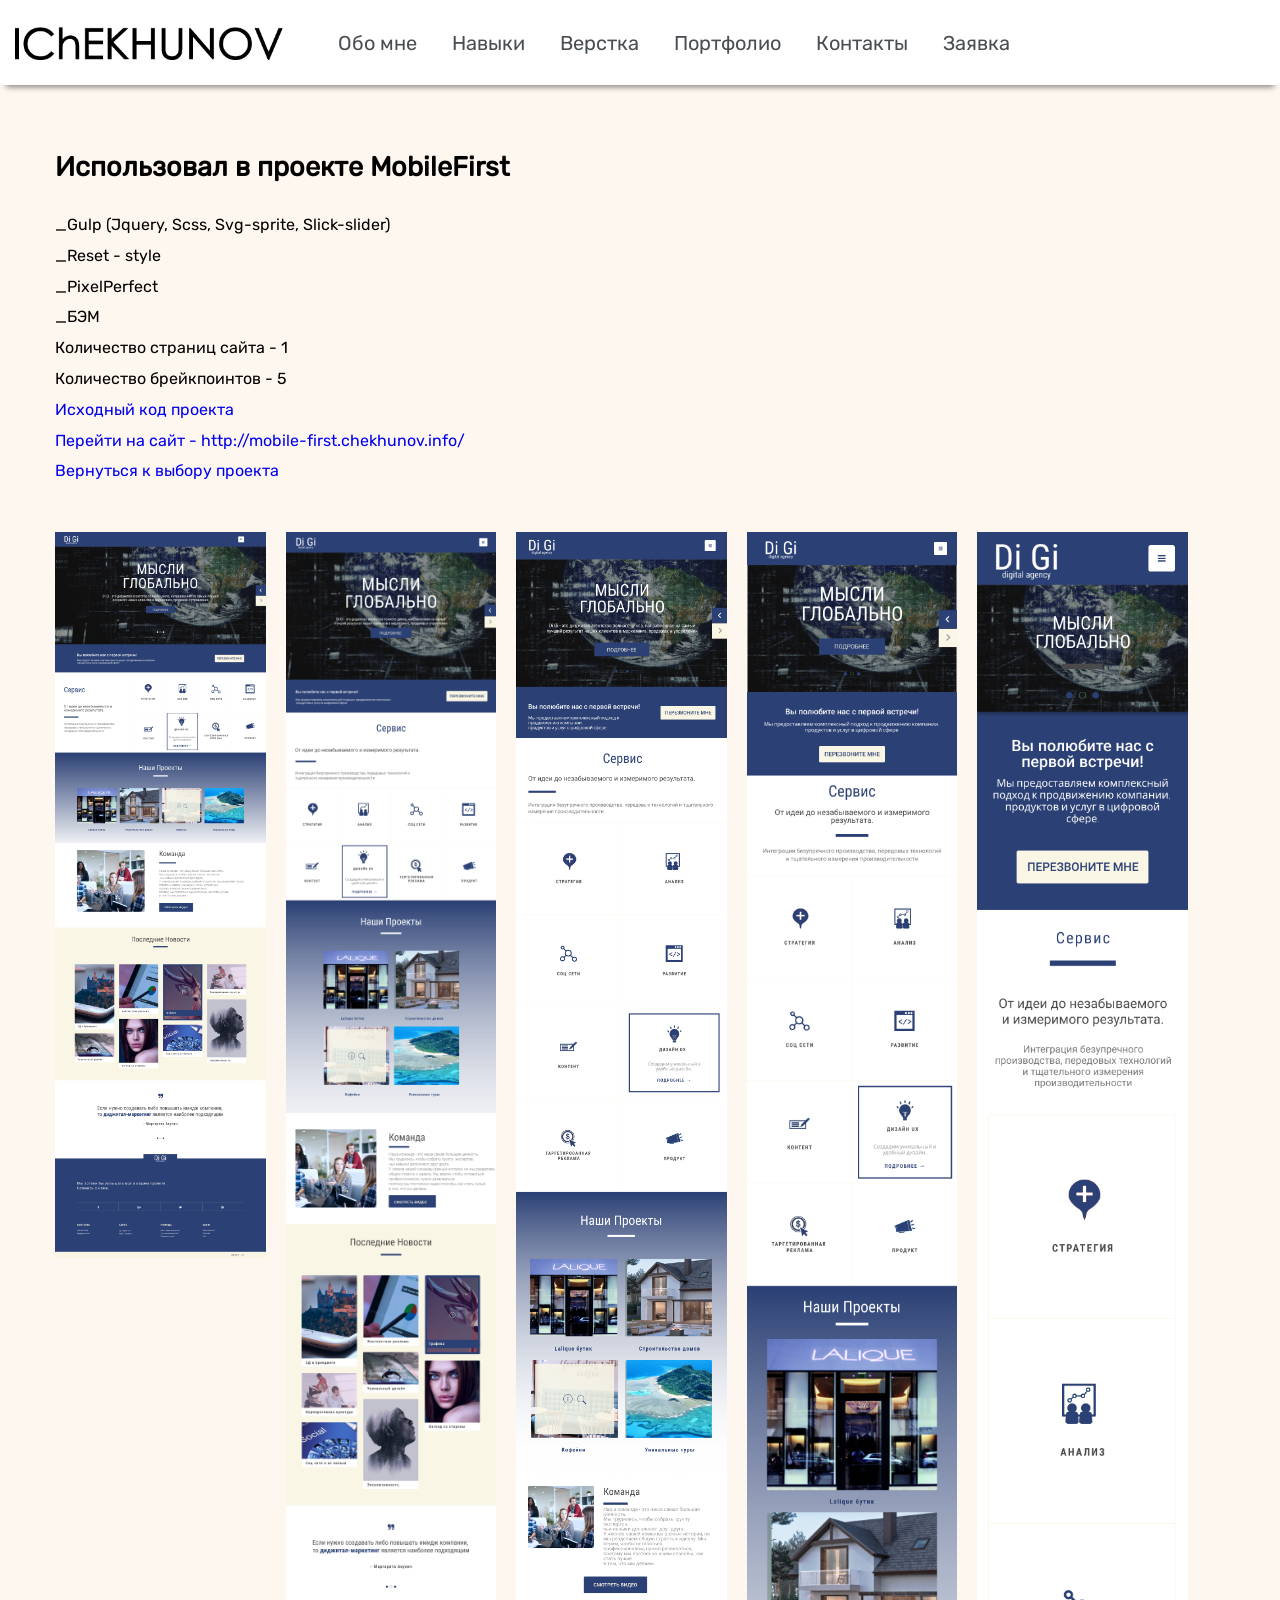
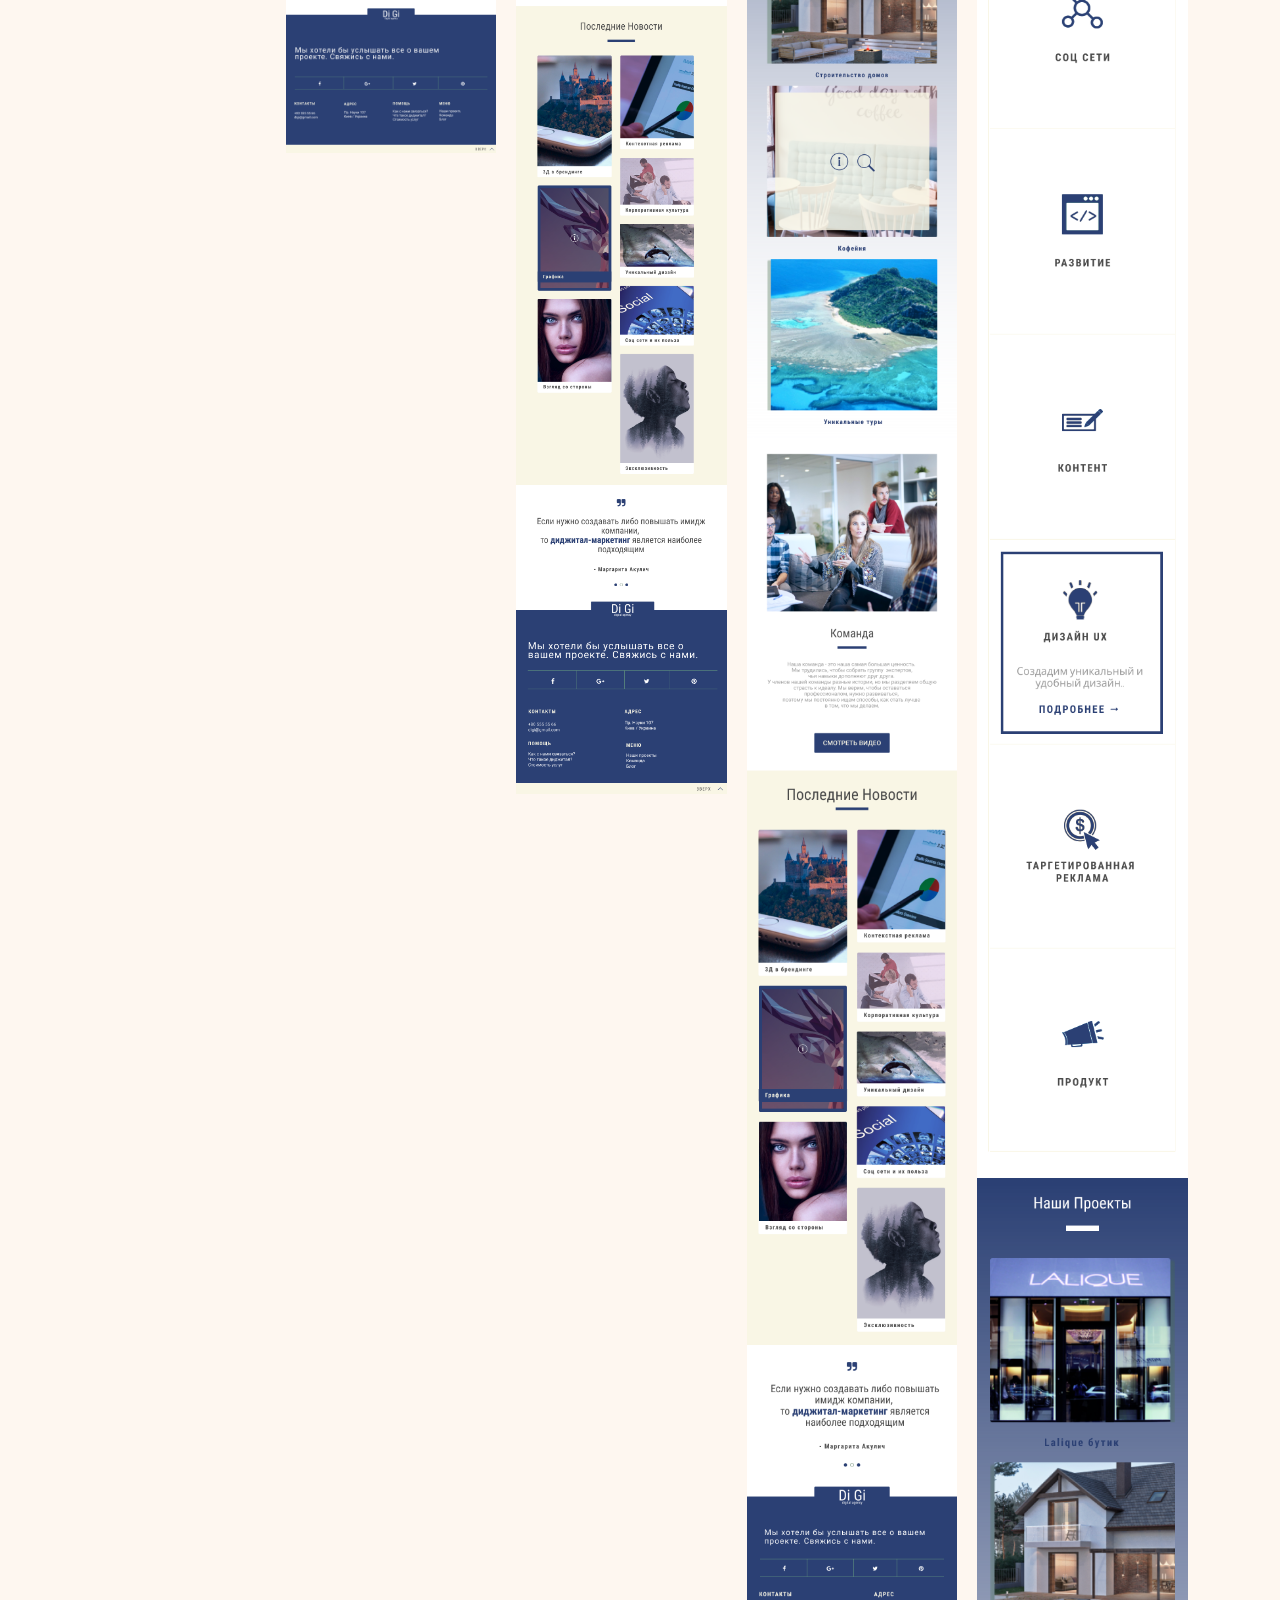
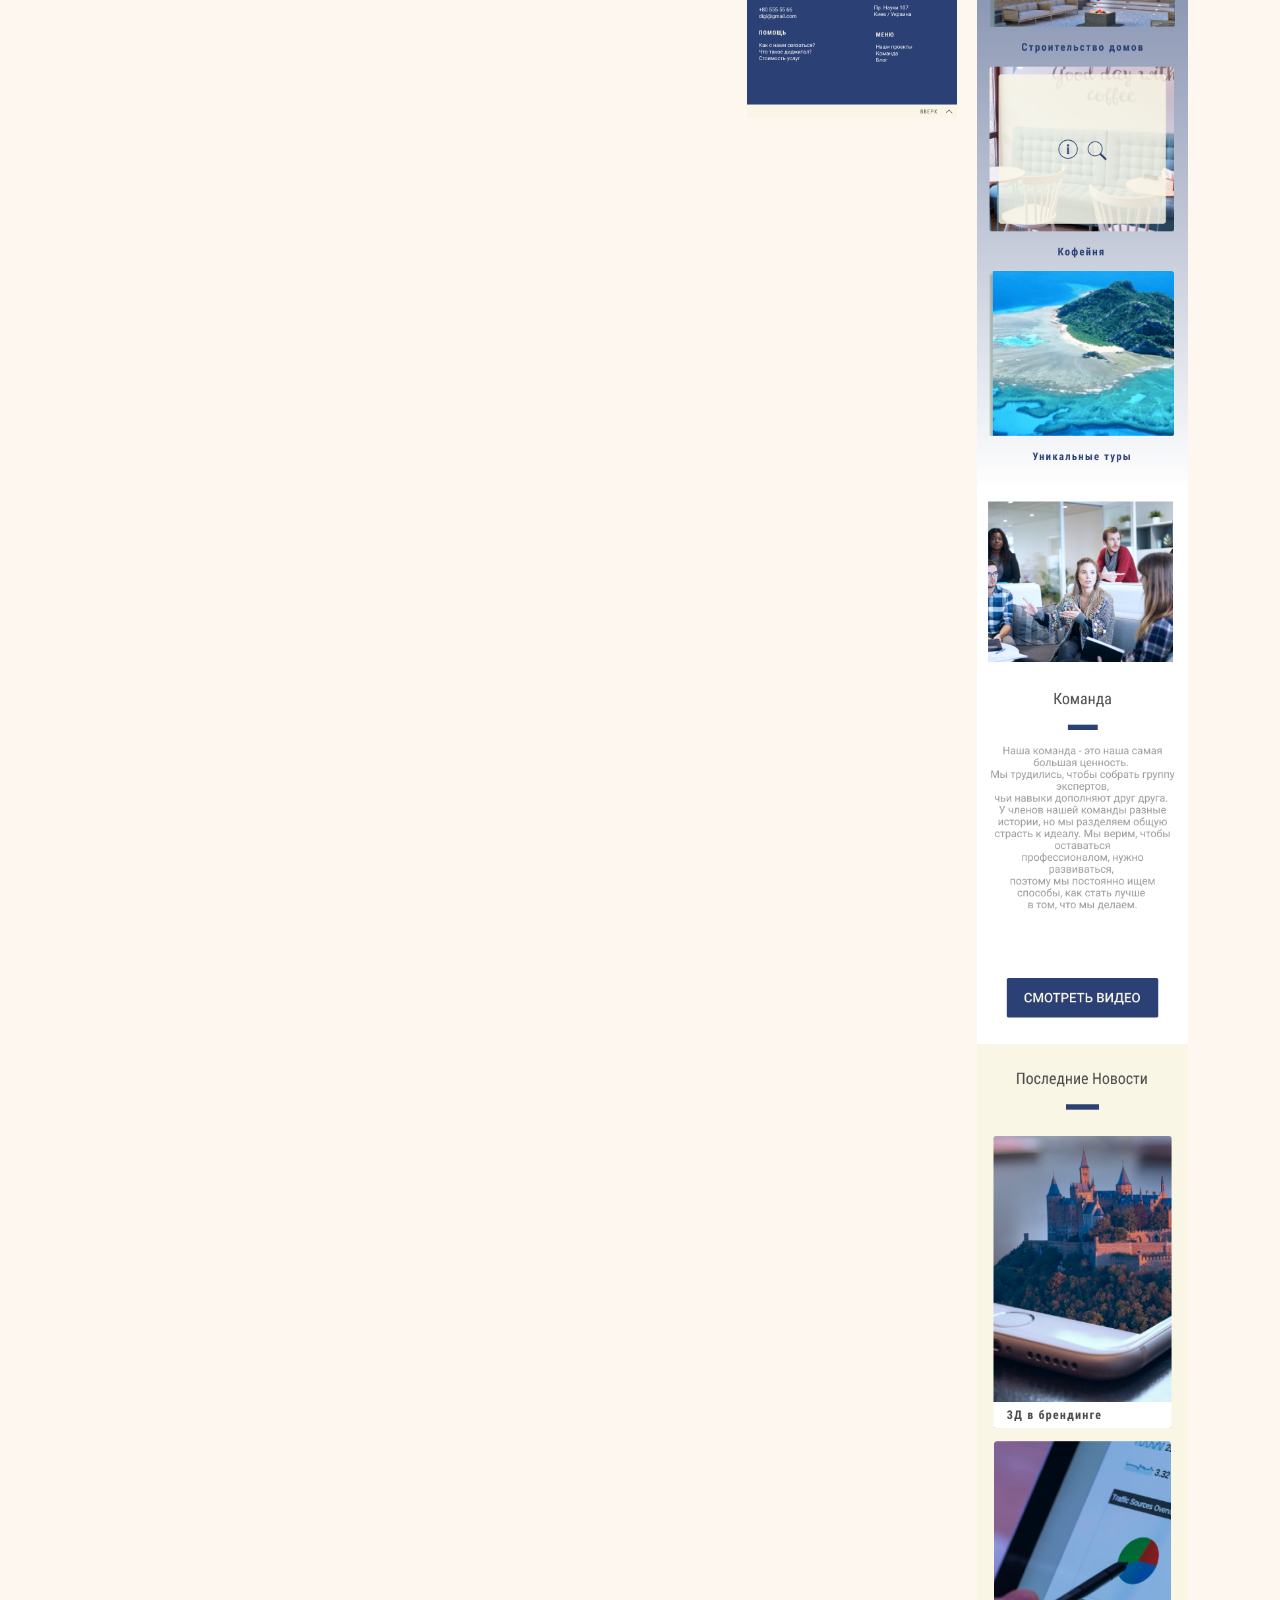
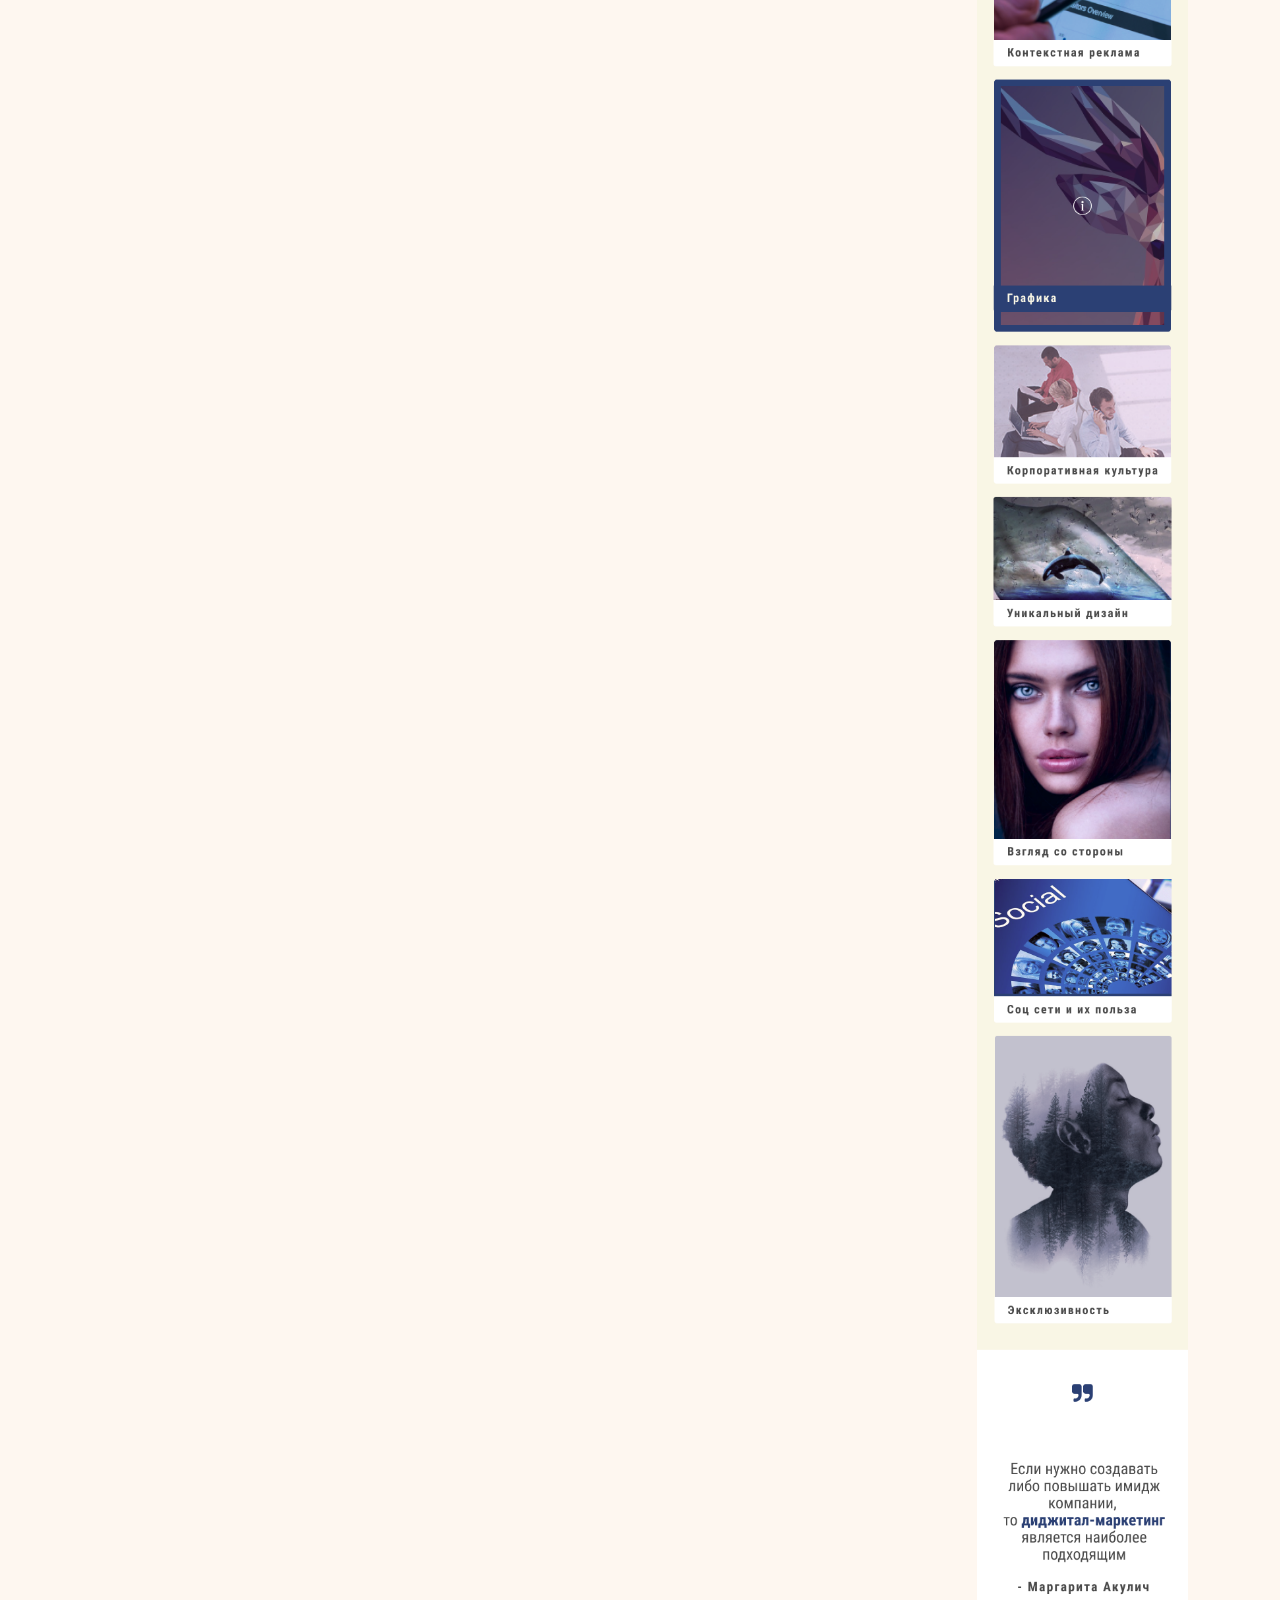
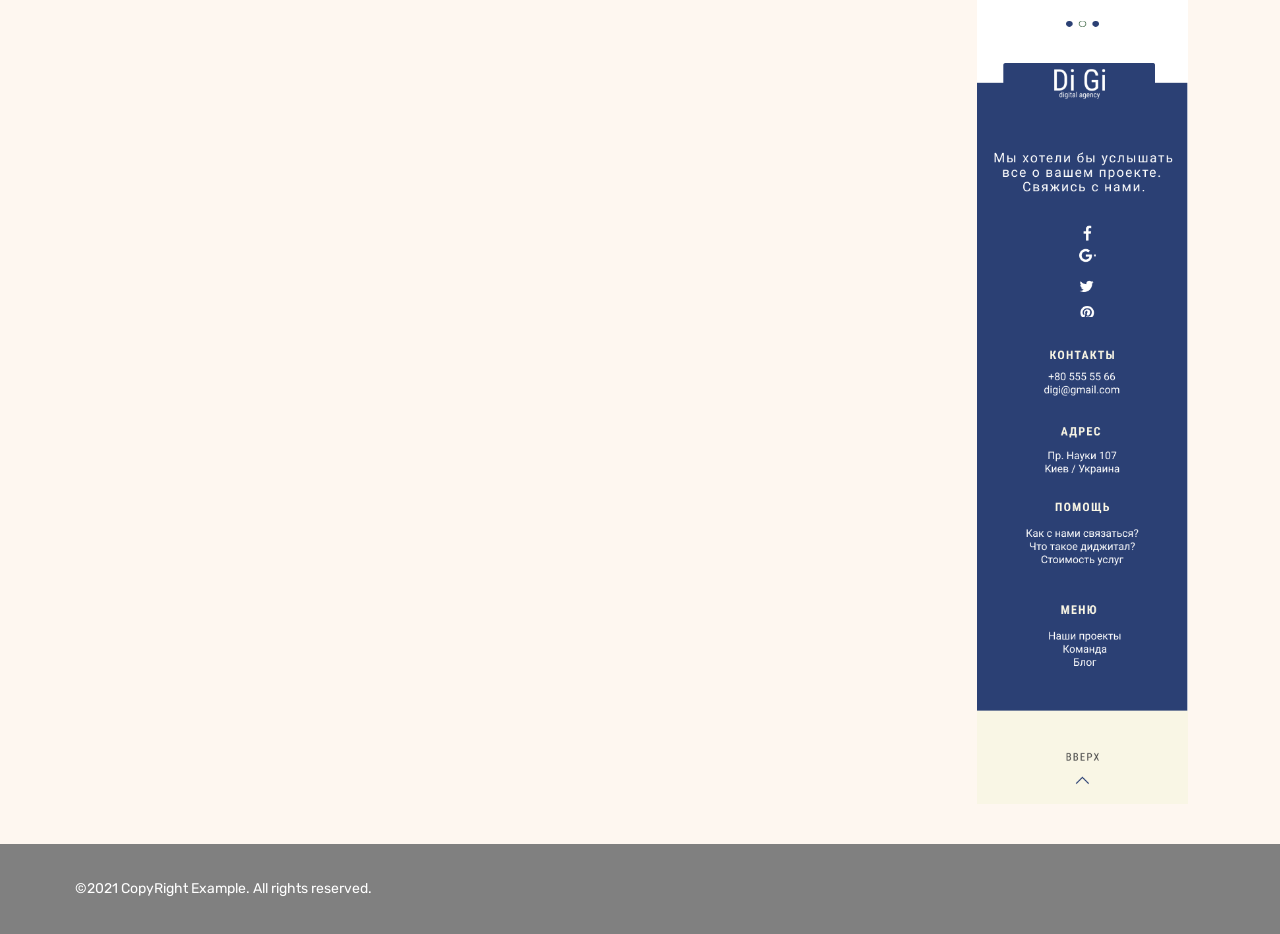
<file: mobilefirst-page.html>
<!DOCTYPE html>
<html lang="ru">

<head>
  <meta charset="UTF-8">
  <meta name="viewport" content="width=device-width, initial-scale=1.0">
  <title>MobileFirst-project</title>
  <link rel="stylesheet" href="style.css?v=0.4">
</head>


<body id="body">

  <header id="header-section" class="header wow animate__fadeInDown" data-wow-duration="1s">

  <div class="container container--big">

    <div class="header__top">

      <a class="logo" href="#body">
        <img class="logo__img" src="./images/logo.png" alt="logo image">
      </a>

      <nav class="menu">

        <ul class="menu__list">

          <li class="menu__item">

            <a class="menu__link" href="index.html#about">
              Обо мне
            </a>

          </li>

          <li class="menu__item">

            <a class="menu__link" href="index.html#skills">
              Навыки
            </a>

          </li>

          <li class="menu__item">

            <a class="menu__link" href="index.html#process">
              Верстка
            </a>

          </li>

          <li class="menu__item">

            <a class="menu__link" href="index.html#portfolio">
              Портфолио
            </a>

          </li>

          <li class="menu__item">
            <a class="menu__link" href="index.html#connection">
              Контакты
            </a>
          </li>

          <li class="menu__item">

            <a class="menu__link" href="index.html#connection">
              Заявка
            </a>

          </li>

        </ul>

      </nav>

      <div class="menu-nav">

        <button class="menu-nav__btn" href="#">

          <svg class="menu-nav__find">
            <use xlink:href="./images/sprite.svg#find"></use>
          </svg>

        </button>

        <button class="menu-nav__popup">

          <svg class="menu-nav__ellipse">
            <use xlink:href="./images/sprite.svg#ellipse"></use>
          </svg>

        </button>

      </div>

    </div>

    <div class="header__popup">

      <form class="header__search" action="#">

        <label for="sub-search" class="header__label">Search</label>
        <input id="sub-search" class="header__form-input" type="search" name="search" placeholder="Search" required>

        <button class="header__form-btn" type="submit">Search</button>

      </form>

    </div>

  </div>

</header>

  <main class="main">

    <section class="page">
      <div class="container">
        <div class="page__inner">
          <h2>
            Использовал в проекте MobileFirst
          </h2>
          <div class="backcall">
            <ul class="backcall__form" action="#">
              <li class="backcall__label">
                _Gulp (Jquery, Scss, Svg-sprite, Slick-slider)
              </li>
              <li class="backcall__label">
                _Reset - style
              </li>
              <li class="backcall__label">
                _PixelPerfect
              </li>
              <li class="backcall__label">
                _БЭМ
              </li>
              <li class="backcall__label">
                Количество страниц сайта - 1
              </li>
              <li class="backcall__label">
                Количество брейкпоинтов - 5
              </li>

              <li class="backcall__label">
                <a class="backcall__lnk" href="https://github.com/chekhunov/mob-first" target="_blank">Исходный код
                  проекта</a>
              </li>

              <li class="backcall__label">
                <a class="backcall__lnk" href="http://mobile-first.chekhunov.info/" target="_blank">
                  Перейти на сайт - http://mobile-first.chekhunov.info/
                </a>
              </li>
              <li class="backcall__label">
                <a class="backcall__lnk" href="http://chekhunov.info/#portfolio" target="_blank">
                  Вернуться к выбору проекта
                </a>
              </li>
            </ul>
          </div>
        </div>
      </div>
      </div>
    </section>

    <section class="photo">
      <div class="container">
        <div class="photo__images">
          <img class="photo__img" src="./images/content/portfolio/mobile-first/DesktopHD.png" alt="site images">
          <img class="photo__img" src="./images/content/portfolio/mobile-first/Desktop.png" alt="site images">
          <img class="photo__img" src="./images/content/portfolio/mobile-first/TabletP.png" alt="site images">
          <img class="photo__img" src="./images/content/portfolio/mobile-first/Portrait.png" alt="site images">
          <img class="photo__img" src="./images/content/portfolio/mobile-first/MobPortrait.png" alt="site images">
        </div>
      </div>
    </section>
  </main>

  <footer class="footer">

  <div class="container">

    <div class="footer__bottom">

      <p class="footer__copy">
        ©2021 CopyRight Example. All rights reserved.
      </p>

      <!-- <div class="footer__menu footer-menu">

        <ul class="footer-menu__list">

          <li class="footer-menu__item">

            <a class="footer-menu__link" href="#">
              Home
            </a>

          </li>

          <li class="footer-menu__item">

            <a class="footer-menu__link" href="#">
              Обо мне 
            </a>

          </li>

          <li class="footer-menu__item">

            <a class="footer-menu__link" href="#">
              Контакты
            </a>

          </li>

        </ul>

      </div> -->

    </div>

  </div>

</footer>

  <script src="js/main.min.js"></script>

</body>

</html>
</file>
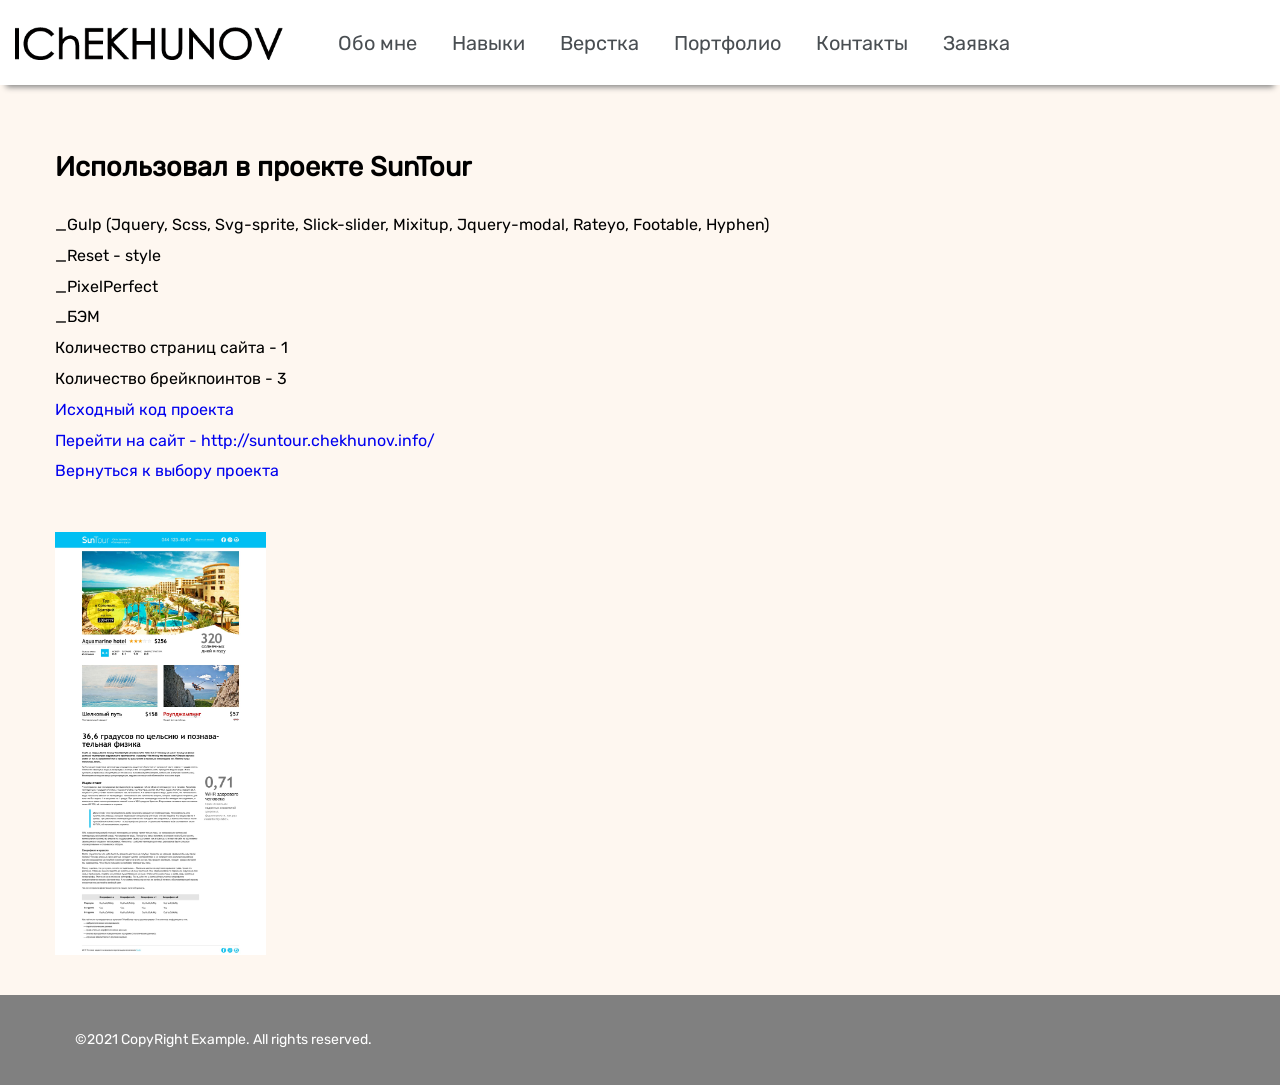
<file: suntour-page.html>
<!DOCTYPE html>
<html lang="ru">

<head>
  <meta charset="UTF-8">
  <meta name="viewport" content="width=device-width, initial-scale=1.0">
  <title>SunTour</title>
  <link rel="stylesheet" href="style.css?v=0.4">
</head>


<body id="body">

  <header id="header-section" class="header wow animate__fadeInDown" data-wow-duration="1s">

  <div class="container container--big">

    <div class="header__top">

      <a class="logo" href="#body">
        <img class="logo__img" src="./images/logo.png" alt="logo image">
      </a>

      <nav class="menu">

        <ul class="menu__list">

          <li class="menu__item">

            <a class="menu__link" href="index.html#about">
              Обо мне
            </a>

          </li>

          <li class="menu__item">

            <a class="menu__link" href="index.html#skills">
              Навыки
            </a>

          </li>

          <li class="menu__item">

            <a class="menu__link" href="index.html#process">
              Верстка
            </a>

          </li>

          <li class="menu__item">

            <a class="menu__link" href="index.html#portfolio">
              Портфолио
            </a>

          </li>

          <li class="menu__item">
            <a class="menu__link" href="index.html#connection">
              Контакты
            </a>
          </li>

          <li class="menu__item">

            <a class="menu__link" href="index.html#connection">
              Заявка
            </a>

          </li>

        </ul>

      </nav>

      <div class="menu-nav">

        <button class="menu-nav__btn" href="#">

          <svg class="menu-nav__find">
            <use xlink:href="./images/sprite.svg#find"></use>
          </svg>

        </button>

        <button class="menu-nav__popup">

          <svg class="menu-nav__ellipse">
            <use xlink:href="./images/sprite.svg#ellipse"></use>
          </svg>

        </button>

      </div>

    </div>

    <div class="header__popup">

      <form class="header__search" action="#">

        <label for="sub-search" class="header__label">Search</label>
        <input id="sub-search" class="header__form-input" type="search" name="search" placeholder="Search" required>

        <button class="header__form-btn" type="submit">Search</button>

      </form>

    </div>

  </div>

</header>

  <main class="main">

    <section class="page">
      <div class="container">

        <h2>
          Использовал в проекте SunTour
        </h2>

        <div class="backcall">
          <ul class="backcall__form" action="#">
            <li class="backcall__label">
              _Gulp (Jquery, Scss, Svg-sprite, Slick-slider, Mixitup, Jquery-modal, Rateyo, Footable, Hyphen)
            </li>
            <li class="backcall__label">
              _Reset - style
            </li>
            <li class="backcall__label">
              _PixelPerfect
            </li>
            <li class="backcall__label">
              _БЭМ
            </li>
            <li class="backcall__label">
              Количество страниц сайта - 1
            </li>
            <li class="backcall__label">
              Количество брейкпоинтов - 3
            </li>
            <li class="backcall__label">
              <a class="backcall__lnk" href="https://github.com/chekhunov/suntour" target="_blank">Исходный код
                проекта</a>
            </li>

            <li class="backcall__label">
              <a class="backcall__lnk" href="http://suntour.chekhunov.info/" target="_blank">
                Перейти на сайт - http://suntour.chekhunov.info/
              </a>
            </li>
            <li class="backcall__label">
              <a class="backcall__lnk" href="http://chekhunov.info/#portfolio" target="_blank">
                Вернуться к выбору проекта
              </a>
            </li>
          </ul>
        </div>

      </div>
    </section>

    <section class="photo">
      <div class="container">
        <div class="photo__images">
          <img class="photo__img" src="./images/content/portfolio/suntour.jpg" alt="site images">
        </div>
      </div>
    </section>

  </main>

  <footer class="footer">

  <div class="container">

    <div class="footer__bottom">

      <p class="footer__copy">
        ©2021 CopyRight Example. All rights reserved.
      </p>

      <!-- <div class="footer__menu footer-menu">

        <ul class="footer-menu__list">

          <li class="footer-menu__item">

            <a class="footer-menu__link" href="#">
              Home
            </a>

          </li>

          <li class="footer-menu__item">

            <a class="footer-menu__link" href="#">
              Обо мне 
            </a>

          </li>

          <li class="footer-menu__item">

            <a class="footer-menu__link" href="#">
              Контакты
            </a>

          </li>

        </ul>

      </div> -->

    </div>

  </div>

</footer>

  <script src="js/main.min.js"></script>

</body>

</html>
</file>
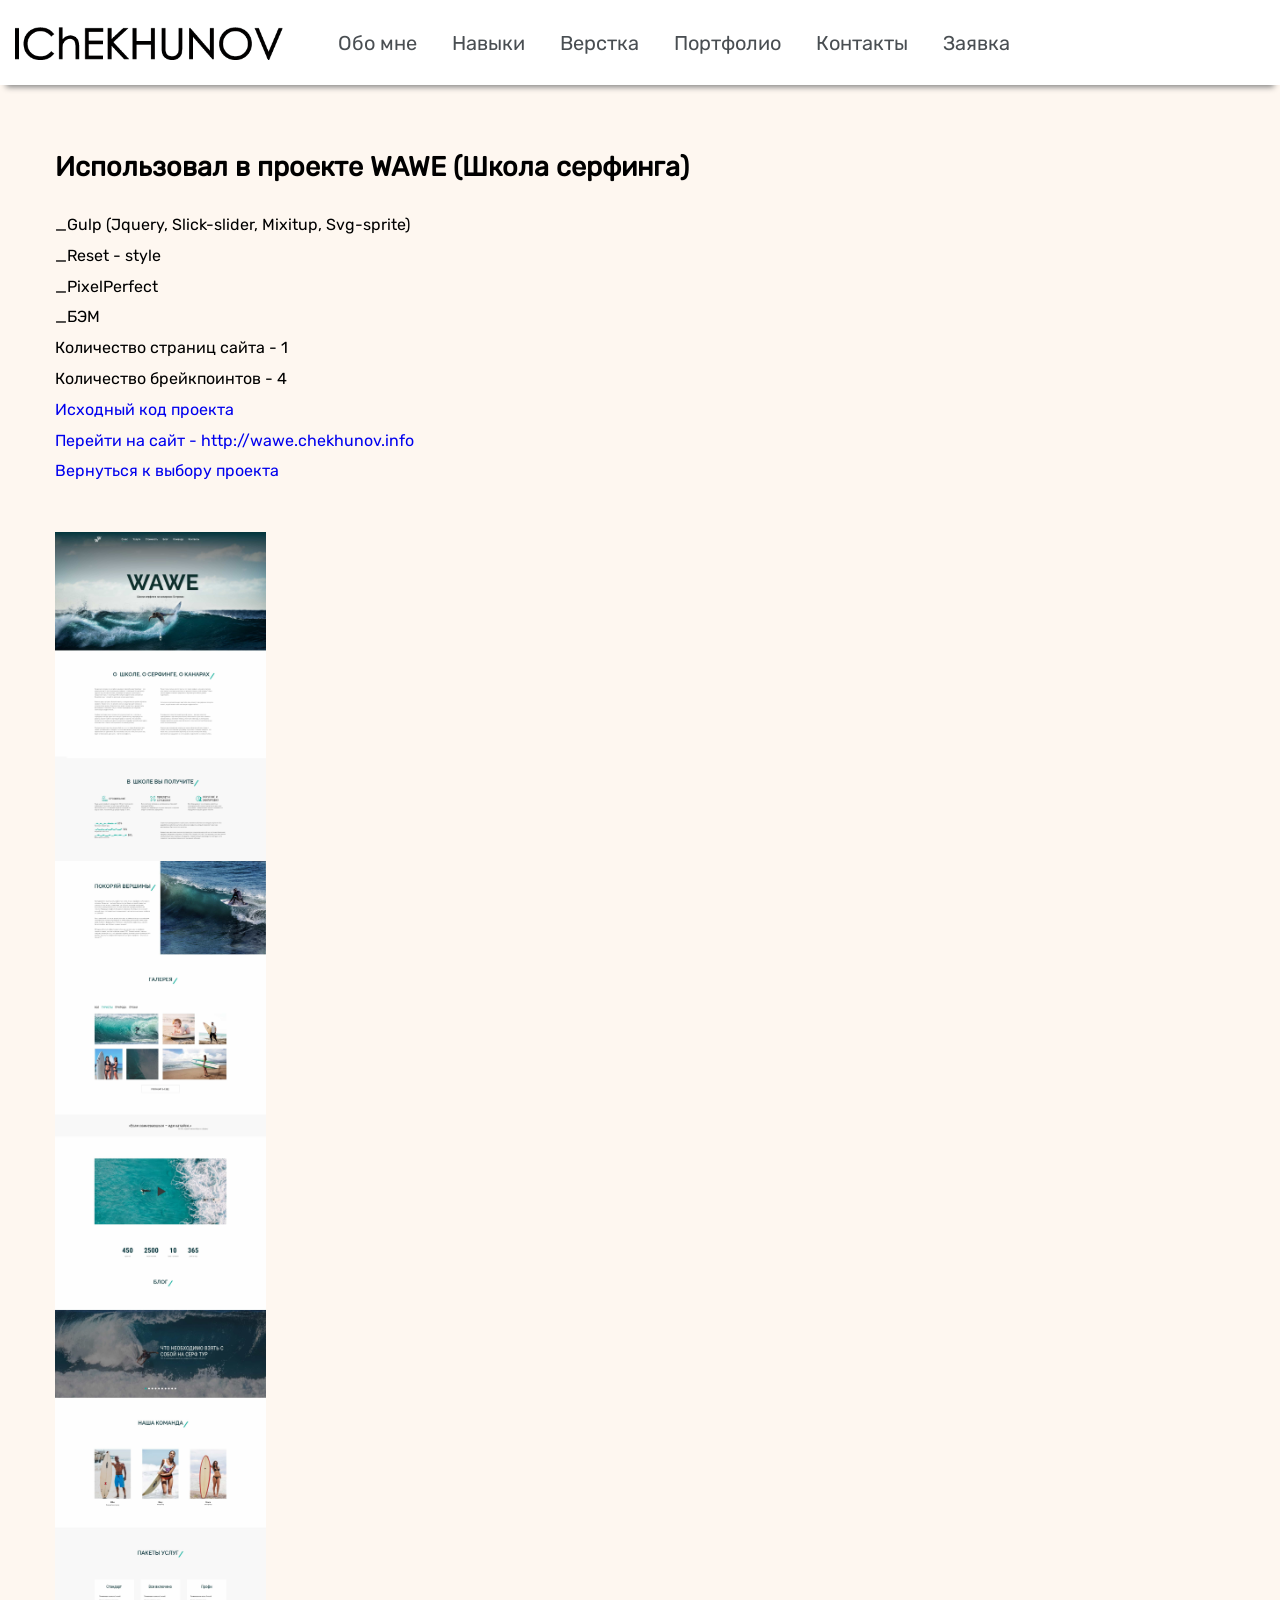
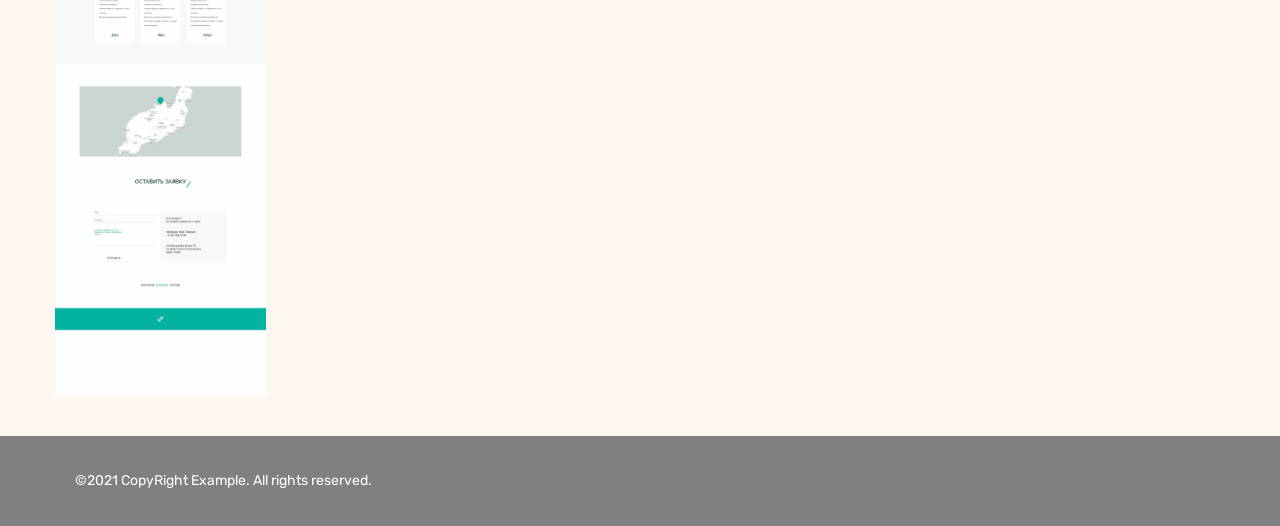
<file: wawe-page.html>
<!DOCTYPE html>
<html lang="ru">

<head>
  <meta charset="UTF-8">
  <meta name="viewport" content="width=device-width, initial-scale=1.0">
  <title>Wawe</title>
  <link rel="stylesheet" href="style.css?v=0.4">
</head>


<body id="body">

  <header id="header-section" class="header wow animate__fadeInDown" data-wow-duration="1s">

  <div class="container container--big">

    <div class="header__top">

      <a class="logo" href="#body">
        <img class="logo__img" src="./images/logo.png" alt="logo image">
      </a>

      <nav class="menu">

        <ul class="menu__list">

          <li class="menu__item">

            <a class="menu__link" href="index.html#about">
              Обо мне
            </a>

          </li>

          <li class="menu__item">

            <a class="menu__link" href="index.html#skills">
              Навыки
            </a>

          </li>

          <li class="menu__item">

            <a class="menu__link" href="index.html#process">
              Верстка
            </a>

          </li>

          <li class="menu__item">

            <a class="menu__link" href="index.html#portfolio">
              Портфолио
            </a>

          </li>

          <li class="menu__item">
            <a class="menu__link" href="index.html#connection">
              Контакты
            </a>
          </li>

          <li class="menu__item">

            <a class="menu__link" href="index.html#connection">
              Заявка
            </a>

          </li>

        </ul>

      </nav>

      <div class="menu-nav">

        <button class="menu-nav__btn" href="#">

          <svg class="menu-nav__find">
            <use xlink:href="./images/sprite.svg#find"></use>
          </svg>

        </button>

        <button class="menu-nav__popup">

          <svg class="menu-nav__ellipse">
            <use xlink:href="./images/sprite.svg#ellipse"></use>
          </svg>

        </button>

      </div>

    </div>

    <div class="header__popup">

      <form class="header__search" action="#">

        <label for="sub-search" class="header__label">Search</label>
        <input id="sub-search" class="header__form-input" type="search" name="search" placeholder="Search" required>

        <button class="header__form-btn" type="submit">Search</button>

      </form>

    </div>

  </div>

</header>

  <main class="main">

    <section class="page">
      <div class="container">
        <h2>
          Использовал в проекте WAWE (Школа серфинга)
        </h2>
        <div class="backcall">
          <ul class="backcall__form" action="#">
            <li class="backcall__label">
              _Gulp (Jquery, Slick-slider, Mixitup, Svg-sprite)
            </li>
            <li class="backcall__label">
              _Reset - style
            </li>
            <li class="backcall__label">
              _PixelPerfect
            </li>
            <li class="backcall__label">
              _БЭМ
            </li>
            <li class="backcall__label">
              Количество страниц сайта - 1
            </li>
            <li class="backcall__label">
              Количество брейкпоинтов - 4
            </li>
            <li class="backcall__label">
              <a class="backcall__lnk" href="https://github.com/chekhunov/wawe" target="_blank">Исходный код
                проекта</a>
            </li>
            <li class="backcall__label">
              <a class="backcall__lnk" href="http://wawe.chekhunov.info/" target="_blank">
                Перейти на сайт - http://wawe.chekhunov.info
              </a>
            </li>
            <li class="backcall__label">
              <a class="backcall__lnk" href="http://chekhunov.info/#portfolio" target="_blank">
                Вернуться к выбору проекта
              </a>
            </li>
          </ul>
        </div>
      </div>
    </section>

    <section class="photo">
      <div class="container">
        <div class="photo__images">
          <img class="photo__img" src="./images/content/portfolio/wawe-pp.jpg" alt="site images">
        </div>
      </div>
    </section>

  </main>

  <footer class="footer">

  <div class="container">

    <div class="footer__bottom">

      <p class="footer__copy">
        ©2021 CopyRight Example. All rights reserved.
      </p>

      <!-- <div class="footer__menu footer-menu">

        <ul class="footer-menu__list">

          <li class="footer-menu__item">

            <a class="footer-menu__link" href="#">
              Home
            </a>

          </li>

          <li class="footer-menu__item">

            <a class="footer-menu__link" href="#">
              Обо мне 
            </a>

          </li>

          <li class="footer-menu__item">

            <a class="footer-menu__link" href="#">
              Контакты
            </a>

          </li>

        </ul>

      </div> -->

    </div>

  </div>

</footer>

  <script src="js/main.min.js"></script>

</body>

</html>
</file>
<file: style.css>
body {
    font-family: "Rubik-Regular", sans-serif;
    font-weight: 400
}

.top__text,
.skills__title-box,
.process__title-img,
.process__subtitle {
    font-family: "Roboto-Regular", sans-serif;
    font-weight: 400
}

.top__title {
    font-family: "Roboto-Bold", sans-serif;
    font-weight: 700
}

@font-face {
    font-family: 'Rubik';
    font-weight: 300;
    font-style: normal;
    src: url("./fonts/Rubik-Light.woff2") format("woff2"), url("./fonts/Rubik-Light.woff") format("woff");
    font-display: swap
}

@font-face {
    font-family: "Rubik-Regular";
    font-weight: 400;
    font-style: normal;
    src: url("./fonts/Rubik-Regular.woff2") format("woff2"), url("./fonts/Rubik-Regular.woff") format("woff");
    font-display: swap
}

@font-face {
    font-family: "Rubik-Medium";
    font-weight: 500;
    font-style: normal;
    src: url("./fonts/Rubik-Medium.woff2") format("woff2"), url("./fonts/Rubik-Medium.woff") format("woff");
    font-display: swap
}

@font-face {
    font-family: 'Rubik';
    font-weight: 700;
    font-style: normal;
    src: url("./fonts/Rubik-Bold.woff2") format("woff2"), url("./fonts/Rubik-Bold.woff") format("woff");
    font-display: swap
}

@font-face {
    font-family: 'Roboto-Regular';
    font-weight: 400;
    font-style: normal;
    src: url("./fonts/Roboto-Regular.woff2") format("woff2"), url("./fonts/Roboto-Regular.woff") format("woff");
    font-display: swap
}

@font-face {
    font-family: 'Roboto-Bold';
    font-weight: 700;
    font-style: normal;
    src: url("./fonts/Roboto-Bold.woff2") format("woff2"), url("./fonts/Roboto-Bold.woff") format("woff");
    font-display: swap
}

html {
    -webkit-box-sizing: border-box;
    box-sizing: border-box
}

*,
*::after,
*::before {
    -webkit-box-sizing: inherit;
    box-sizing: inherit
}

ul,
ol {
    padding: 0
}

body,
h1,
h2,
h3,
h4,
p,
pre,
ul[class],
ol[class],
li,
figure,
figcaption,
blockquote {
    margin: 0
}

body {
    min-height: 100vh;
    scroll-behavior: smooth;
    text-rendering: optimizeSpeed;
    line-height: 1.3
}

ul,
ol {
    list-style: none
}

a {
    text-decoration: none
}

a:not([class]) {
    -webkit-text-decoration-skip: ink;
    text-decoration-skip-ink: auto
}

img {
    max-width: 100%;
    display: block
}

input,
button,
textarea,
select {
    font: inherit
}

@media (prefers-reduced-motion: reduce) {
    * {
        -webkit-animation-duration: 0.01ms !important;
        animation-duration: 0.01ms !important;
        -webkit-animation-iteration-count: 1 !important;
        animation-iteration-count: 1 !important;
        -webkit-transition-duration: 0.01ms !important;
        -o-transition-duration: 0.01ms !important;
        transition-duration: 0.01ms !important;
        scroll-behavior: auto !important
    }
}

address {
    font-style: normal
}

html,
body {
    height: 100%
}

body {
    display: -webkit-box;
    display: -ms-flexbox;
    display: flex;
    -webkit-box-orient: vertical;
    -webkit-box-direction: normal;
    -ms-flex-direction: column;
    flex-direction: column;
    font-size: 18px;
    color: #000;
    background-color: #fff
}

.container {
    width: 100%;
    max-width: 1200px;
    margin: 0 auto;
    padding: 0 15px
}

.container--big {
    max-width: 1800px
}

.main {
    -webkit-box-flex: 1;
    -ms-flex-positive: 1;
    flex-grow: 1
}

@media (max-width: 425px) {
    .main {
        overflow-x: hidden
    }
}

a,
button {
    outline: transparent;
    cursor: pointer
}

.uppercase {
    text-transform: uppercase
}

.logo__img {
    height: 33px
}

.logo-img {
    height: 20px
}

.page-code {
    padding-bottom: 10px;
    color: red
}

.page-code__end {
    display: -webkit-box;
    display: -ms-flexbox;
    display: flex;
    -webkit-box-orient: vertical;
    -webkit-box-direction: normal;
    -ms-flex-direction: column;
    flex-direction: column
}

.page-code__title,
.page-code__text,
.page-code__box,
.page-code--process {
    margin-left: 25px;
    color: red
}

.page-code__box {
    padding-top: 5px
}

.page-code__box--box {
    margin-left: 50px;
    padding-bottom: 10px
}

.page-code__box--sli {
    margin-left: 25px
}

.page-code__box--codeend {
    margin-left: 50px;
    padding-bottom: 5px
}

.page-code__box--end {
    padding-bottom: 10px
}

.page-code__divend {
    padding: 10px 0;
    color: red
}

.page-code__title--h3 {
    margin-left: 75px;
    padding-bottom: 5px
}

.page-code__title--endh3 {
    margin-left: 75px;
    padding: 5px 0
}

.page-code__title--start {
    padding: 10px 0
}

.page-code--partners {
    margin-left: 25px
}

.page-code__ullist {
    margin-left: 75px;
    padding: 5px 0;
    color: red
}

.page-code__ullist--process {
    margin-left: 50px
}

.page-code__ullist--end {
    margin-left: 50px
}

.page-code__lilist {
    margin-left: 100px;
    padding: 5px 0;
    color: red
}

.page-code__lilist--process {
    margin-left: 75px
}

.page-code__lilist--end {
    margin-left: 75px
}

.page-code__text--end {
    padding-bottom: 10px
}

.page-code__color-class {
    color: blue
}

.page-code__color-name {
    color: #c5c526
}

.title {
    padding: 40px 10px;
    font-size: 36px;
    color: #505559;
    text-align: center;
    text-transform: uppercase
}

@media (max-width: 1200px) {
    main {
        position: relative;
        -webkit-transition: 0.5s;
        -o-transition: 0.5s;
        transition: 0.5s;
        z-index: 0
    }
    main.main--active {
        -webkit-transform: translateX(-20%);
        -ms-transform: translateX(-20%);
        transform: translateX(-20%)
    }
}

@media (max-width: 560px) {
    main {
        top: 0
    }
    main.main--active {
        -webkit-transform: translateX(-30%);
        -ms-transform: translateX(-30%);
        transform: translateX(-30%)
    }
}

.wow {
    visibility: hidden
}

.page {
    padding: 150px 0 40px;
    background-color: #fef7f0
}

.photo {
    padding-bottom: 40px;
    background-color: #fef7f0
}

.header {
    position: fixed;
    width: 100%;
    top: 0;
    left: 0px;
    right: 0px;
    background-color: #fff;
    -webkit-box-shadow: 0 8px 6px -6px grey;
    box-shadow: 0 8px 6px -6px grey;
    z-index: 999
}

.header__top {
    position: relative;
    display: -webkit-box;
    display: -ms-flexbox;
    display: flex;
    -webkit-box-pack: justify;
    -ms-flex-pack: justify;
    justify-content: space-between;
    -webkit-box-align: center;
    -ms-flex-align: center;
    align-items: center;
    padding: 27px 0 25px
}

.header__popup {
    display: none
}

.menu {
    margin-left: -16%
}

@media (max-width: 1200px) {
    .menu {
        position: fixed;
        top: 87px;
        left: 96%;
        width: 20%;
        height: 100vh;
        display: -webkit-box;
        display: -ms-flexbox;
        display: flex;
        -webkit-box-pack: center;
        -ms-flex-pack: center;
        justify-content: center;
        -webkit-box-align: start;
        -ms-flex-align: start;
        align-items: flex-start;
        background-color: #fff;
        -webkit-transition: 0.5s;
        -o-transition: 0.5s;
        transition: 0.5s;
        -webkit-transform: translateX(200%);
        -ms-transform: translateX(200%);
        transform: translateX(200%);
        z-index: 1
    }
}

@media (max-width: 560px) {
    .menu {
        left: 90%;
        width: 33%
    }
}

@media (max-width: 375px) {
    .menu {
        left: 81%;
        width: 45%
    }
}

.menu--active {
    -webkit-transform: translateX(0%);
    -ms-transform: translateX(0%);
    transform: translateX(0%)
}

.menu__list {
    display: -webkit-box;
    display: -ms-flexbox;
    display: flex
}

@media (max-width: 1200px) {
    .menu__list {
        display: -webkit-box;
        display: -ms-flexbox;
        display: flex;
        -webkit-box-orient: vertical;
        -webkit-box-direction: normal;
        -ms-flex-direction: column;
        flex-direction: column;
        -ms-flex-pack: distribute;
        justify-content: space-around;
        -webkit-box-align: start;
        -ms-flex-align: start;
        align-items: flex-start;
        height: 40%;
        padding-left: 50px
    }
}

@media (max-width: 560px) {
    .menu__list {
        padding-left: 0
    }
}

.menu__link {
    font-size: 20px;
    color: #494e52
}

.menu__item:not(:last-child) {
    margin-right: 35px
}

.menu__item:hover {
    text-decoration: underline
}

.menu-nav {
    display: -webkit-box;
    display: -ms-flexbox;
    display: flex
}

.menu-nav__btn {
    display: block;
    width: 60px;
    height: 60px;
    margin-right: 80px;
    padding-bottom: 6px;
    background-color: #505559;
    border: none;
    border-radius: 50%;
    display: none
}

@media (max-width: 1200px) {
    .menu-nav__btn {
        display: none
    }
}

.menu-nav__find {
    width: 18px;
    height: 18px;
    margin-top: 8px;
    fill: #cacfc9
}

.menu-nav__popup {
    display: none
}

@media (max-width: 1200px) {
    .menu-nav__popup {
        display: inline;
        width: 60px;
        height: 60px;
        margin-top: -15px;
        margin-bottom: -15px;
        margin-right: 40px;
        padding-bottom: 6px;
        background-color: #505559;
        border: none;
        border-radius: 50%
    }
}

@media (max-width: 425px) {
    .menu-nav__popup {
        margin-right: 0
    }
}

.menu-nav__ellipse {
    width: 20px;
    height: 20px;
    margin-top: 11px;
    fill: white
}

.footer {
    display: -webkit-box;
    display: -ms-flexbox;
    display: flex;
    min-height: 90px;
    font-size: 14px;
    -webkit-box-align: center;
    -ms-flex-align: center;
    align-items: center;
    background-color: grey;
    color: #fff;
    z-index: 5
}

@media (max-width: 425px) {
    .footer {
        min-height: 50px
    }
}

.partners {
    padding: 100px 0
}

.partners__list {
    overflow: hidden;
    margin: 0;
    padding: 0
}

.partners__img {
    width: 250px;
    height: 170px;
    margin: 0 auto;
    -o-object-fit: cover;
    object-fit: cover
}

.card-portfolio {
    width: 100%;
    max-width: 370px;
    margin: 0 30px 35px 0;
    background-color: white
}

@media (max-width: 1200px) {
    .card-portfolio {
        margin: 0 0 35px 0
    }
}

@media (max-width: 768px) {
    .card-portfolio {
        max-width: 310px
    }
}

@media (max-width: 560px) {
    .card-portfolio {
        max-width: 225px;
        max-height: 200px
    }
}

@media (max-width: 560px) {
    .card-portfolio {
        max-width: 325px
    }
}

.card-portfolio__item {
    height: 30px;
    margin: 5px 5px 5px 0;
    padding: 5px 10px;
    text-align: center;
    background-color: #fff;
    border-radius: 5px
}

.card-portfolio__lnk {
    color: #494e52
}

.card-portfolio__link {
    position: absolute;
    top: 0;
    left: 0;
    right: 0;
    bottom: 0;
    font-size: 0;
    z-index: 2;
    -webkit-transition: opacity 0.6s;
    -o-transition: opacity 0.6s;
    transition: opacity 0.6s
}

.card-portfolio__image {
    position: relative;
    width: 100%;
    height: 300px;
    overflow: hidden;
    border: 1px solid #00c6ff;
    background-color: transparent
}

.card-portfolio__image .card-portfolio__img {
    width: 100%;
    height: auto;
    -webkit-transform: translateY(0px);
    -ms-transform: translateY(0px);
    transform: translateY(0px)
}

.card-portfolio__image:hover .card-portfolio__img {
    -webkit-transform: translateY(calc(-100% + 300px));
    -ms-transform: translateY(calc(-100% + 300px));
    transform: translateY(calc(-100% + 300px))
}

.category {
    display: -webkit-box;
    display: -ms-flexbox;
    display: flex;
    margin: 25px 0 50px;
    text-align: center
}

@media (max-width: 560px) {
    .category {
        margin-bottom: 50px
    }
}

@media (max-width: 425px) {
    .category {
        margin-bottom: 25px;
        display: -webkit-box;
        display: -ms-flexbox;
        display: flex;
        -webkit-box-orient: vertical;
        -webkit-box-direction: normal;
        -ms-flex-direction: column;
        flex-direction: column
    }
}

.category__btn {
    position: relative;
    color: #00c6ff;
    padding: 15px 20px;
    text-transform: uppercase;
    width: 250px;
    text-decoration: none;
    text-align: center;
    margin: 30px 0;
    display: block;
    background-image: -webkit-gradient(linear, right top, left top, from(transparent), color-stop(50%, transparent), color-stop(50%, #00c6ff), to(#00c6ff));
    background-image: -o-linear-gradient(right, transparent, transparent 50%, #00c6ff 50%, #00c6ff);
    background-image: linear-gradient(to left, transparent, transparent 50%, #00c6ff 50%, #00c6ff);
    background-position: 100% 0;
    background-size: 200% 100%;
    -webkit-transition: all 0.25s ease-in;
    -o-transition: all 0.25s ease-in;
    transition: all 0.25s ease-in;
    font: 400 18px tahoma;
    border: 1px solid #00c6ff;
    background-color: transparent
}

.category__btn:hover {
    background-position: 0 0;
    color: #fff
}

.category__btn:not(:last-child) {
    margin-right: 16px
}

@media (max-width: 560px) {
    .category__btn:not(:last-child) {
        margin-right: 0
    }
}

.category .mixitup-control-active {
    color: #1a1a1a
}

.backcall__form {
    width: 100%;
    padding-top: 30px;
    display: -webkit-box;
    display: -ms-flexbox;
    display: flex;
    -webkit-box-orient: vertical;
    -webkit-box-direction: normal;
    -ms-flex-direction: column;
    flex-direction: column;
    -webkit-box-align: center;
    -ms-flex-align: center;
    align-items: center
}

.backcall__label {
    width: 100%;
    max-width: 100%;
    margin-bottom: 10px;
    display: -webkit-box;
    display: -ms-flexbox;
    display: flex;
    -webkit-box-orient: vertical;
    -webkit-box-direction: normal;
    -ms-flex-direction: column;
    flex-direction: column;
    -webkit-box-pack: justify;
    -ms-flex-pack: justify;
    justify-content: space-between;
    -webkit-box-align: start;
    -ms-flex-align: start;
    align-items: flex-start;
    font-size: 16px
}

.backcall__lnk:hover {
    color: red
}

.photo__images {
    display: -webkit-box;
    display: -ms-flexbox;
    display: flex;
    -webkit-box-align: start;
    -ms-flex-align: start;
    align-items: start
}

.photo__img {
    max-width: 18%;
    margin-right: 20px;
    -o-object-fit: contain;
    object-fit: contain
}

.portfolio {
    margin-bottom: 57px;
    padding-top: 30px
}

.portfolio__wrapper {
    background-color: #fff
}

.portfolio__box-img {
    margin-bottom: 10px;
    width: auto;
    background-color: #fff
}

@media (max-width: 560px) {
    .portfolio__box-img {
        margin-bottom: 0;
        width: 500px;
        background-color: transparent;
        -webkit-box-shadow: none;
        box-shadow: none
    }
}

@media (max-width: 425px) {
    .portfolio__box-img {
        width: 393px
    }
}

.portfolio__title {
    margin-bottom: -25px;
    padding: 4px;
    color: #505559
}

@media (max-width: 560px) {
    .portfolio__title {
        padding: 20px;
        color: #fff
    }
}

.portfolio__inner {
    display: -webkit-box;
    display: -ms-flexbox;
    display: flex;
    -ms-flex-wrap: wrap;
    flex-wrap: wrap;
    -webkit-box-pack: justify;
    -ms-flex-pack: justify;
    justify-content: space-between;
    margin-right: -30px;
    margin-bottom: 81px
}

@media (max-width: 1200px) {
    .portfolio__inner {
        -webkit-box-pack: space-evenly;
        -ms-flex-pack: space-evenly;
        justify-content: space-evenly;
        margin-right: 0
    }
}

@media (max-width: 560px) {
    .portfolio__inner {
        max-height: 850px
    }
}

.top {
    position: relative;
    width: 100%;
    max-width: 100%;
    height: 100vh;
    background-repeat: no-repeat;
    background-position: center center;
    background-size: cover;
    -o-object-fit: cover;
    object-fit: cover
}

@media (max-width: 1024px) {
    .top {
        height: 800px
    }
}

.top__content {
    position: absolute;
    top: 28%;
    left: 0;
    right: 0;
    display: -webkit-box;
    display: -ms-flexbox;
    display: flex;
    -webkit-box-orient: vertical;
    -webkit-box-direction: normal;
    -ms-flex-direction: column;
    flex-direction: column;
    -webkit-box-pack: center;
    -ms-flex-pack: center;
    justify-content: center;
    -webkit-box-align: center;
    -ms-flex-align: center;
    align-items: center;
    margin: 0 auto;
    text-align: center;
    text-transform: uppercase
}

@media (max-width: 1024px) {
    .top__content {
        top: 20%
    }
}

.top__subtitle {
    font-size: 26px;
    color: red;
    margin-bottom: 60px
}

.top__text {
    margin-bottom: 30px;
    font-size: 72px;
    color: #fff
}

.top__title {
    font-size: 40px;
    color: red
}

.about {
    padding: 120px 0 80px
}

@media (max-width: 560px) {
    .about {
        padding: 60px 0 20px
    }
}

.about__inner-title,
.about__inner-content {
    display: -webkit-box;
    display: -ms-flexbox;
    display: flex;
    -webkit-box-orient: vertical;
    -webkit-box-direction: normal;
    -ms-flex-direction: column;
    flex-direction: column;
    margin-bottom: 40px
}

.about__text {
    max-width: 1000px;
    margin: 0 auto;
    padding: 20px 10px;
    line-height: 1.6;
    text-align: justify
}

.skills {
    padding: 120px 0 100px
}

@media (max-width: 425px) {
    .skills {
        padding: 60px 0
    }
}

.skills__inner-title {
    display: -webkit-box;
    display: -ms-flexbox;
    display: flex;
    -webkit-box-orient: vertical;
    -webkit-box-direction: normal;
    -ms-flex-direction: column;
    flex-direction: column
}

.skills__title {
    display: -webkit-box;
    display: -ms-flexbox;
    display: flex;
    -webkit-box-pack: center;
    -ms-flex-pack: center;
    justify-content: center;
    -webkit-box-align: center;
    -ms-flex-align: center;
    align-items: center
}

.skills__title::after {
    content: "";
    display: block;
    margin-left: 20px;
    background-image: url("./images/sprite.svg#brain");
    background-repeat: no-repeat;
    background-size: contain;
    background-color: deepskyblue;
    width: 50px;
    height: 50px;
    margin-top: -5px
}

.skills__items {
    display: -webkit-box;
    display: -ms-flexbox;
    display: flex;
    -webkit-box-orient: vertical;
    -webkit-box-direction: normal;
    -ms-flex-direction: column;
    flex-direction: column;
    -webkit-box-pack: center;
    -ms-flex-pack: center;
    justify-content: center
}

.skills__box {
    display: -webkit-box;
    display: -ms-flexbox;
    display: flex;
    -webkit-box-orient: vertical;
    -webkit-box-direction: normal;
    -ms-flex-direction: column;
    flex-direction: column;
    margin-bottom: 10px
}

.skills__item {
    margin-left: 16%;
    margin-bottom: 15px;
    padding-left: 20px
}

.skills__item:first-child {
    margin-top: 15px
}

.skills__item::before {
    content: "content: ' > '";
    width: 15px;
    height: 15px;
    margin-right: 15px;
    padding: 13px 13px 8px;
    color: green
}

.skills__list {
    width: 100%;
    display: -webkit-box;
    display: -ms-flexbox;
    display: flex;
    -webkit-box-orient: vertical;
    -webkit-box-direction: normal;
    -ms-flex-direction: column;
    flex-direction: column
}

.skills__list--aliceblue {
    background-color: aliceblue
}

.skills__title-box {
    font-size: 24px;
    color: #757575;
    text-transform: uppercase;
    text-align: center
}

.skills__certificats {
    padding-top: 60px;
    display: -webkit-box;
    display: -ms-flexbox;
    display: flex;
    -ms-flex-pack: distribute;
    justify-content: space-around;
    -webkit-box-align: center;
    -ms-flex-align: center;
    align-items: center
}

@media (max-width: 560px) {
    .skills__certificats {
        -webkit-box-orient: vertical;
        -webkit-box-direction: normal;
        -ms-flex-direction: column;
        flex-direction: column
    }
}

.skills__img-certificat {
    height: 250px
}

@media (max-width: 860px) {
    .skills__img-certificat {
        height: 175px
    }
}

@media (max-width: 560px) {
    .skills__img-certificat {
        height: 250px;
        margin-bottom: 20px
    }
}

.skills__img-certificat--from {
    height: 250px
}

@media (max-width: 560px) {
    .skills__img-certificat--from {
        height: 300px
    }
}

.process {
    padding: 100px 0;
    background-color: #f8f8f8
}

.process__title {
    display: -webkit-box;
    display: -ms-flexbox;
    display: flex;
    -webkit-box-pack: center;
    -ms-flex-pack: center;
    justify-content: center;
    -webkit-box-align: center;
    -ms-flex-align: center;
    align-items: center
}

.process__title::after {
    content: "";
    display: block;
    width: 50px;
    height: 50px;
    margin-top: -5px;
    margin-left: 20px;
    background-image: url("./images/sprite.svg#process");
    background-repeat: no-repeat;
    background-size: contain;
    background-color: #33e857
}

.process__title-img {
    display: block;
    width: 150px;
    padding: 5px;
    font-size: 15px;
    line-height: 1.4;
    color: brown;
    text-align: center
}

@media (max-width: 860px) {
    .process__title-img {
        padding: 15px
    }
}

.process__inner {
    position: relative;
    display: -webkit-box;
    display: -ms-flexbox;
    display: flex;
    -webkit-box-pack: center;
    -ms-flex-pack: center;
    justify-content: center;
    padding: 60px 0
}

@media (max-width: 1024px) {
    .process__inner {
        -ms-flex-wrap: wrap;
        flex-wrap: wrap
    }
}

@media (max-width: 860px) {
    .process__inner {
        margin-bottom: -50px
    }
}

.process__inner-code,
.process__inner-codeend,
.process__codebox {
    display: -webkit-box;
    display: -ms-flexbox;
    display: flex;
    -webkit-box-orient: vertical;
    -webkit-box-direction: normal;
    -ms-flex-direction: column;
    flex-direction: column
}

.process__line {
    position: absolute;
    width: 100%;
    max-width: 1170px;
    height: 50px;
    margin: -30px auto 10px;
    margin-top: 132px;
    border: none;
    padding: 0;
    border-bottom: 50px solid #315f7d;
    -webkit-box-shadow: 0 20px 20px -20px #333;
    box-shadow: 0 20px 20px -20px #333
}

@media (max-width: 1024px) {
    .process__line {
        max-width: 994px
    }
}

@media (max-width: 860px) {
    .process__line {
        display: none
    }
}

@media (max-width: 1024px) {
    .process__item {
        margin: 0px auto;
        margin-bottom: 80px
    }
}

@media (max-width: 860px) {
    .process__item {
        display: -webkit-box;
        display: -ms-flexbox;
        display: flex;
        padding: 0;
        margin: 0;
        margin-bottom: 50px;
        -webkit-box-align: center;
        -ms-flex-align: center;
        align-items: center
    }
}

.process__item:not(:last-child) {
    margin-right: 40px
}

@media (max-width: 1024px) {
    .process__item:not(:last-child) {
        margin-right: 0
    }
}

.process__img-box {
    width: 150px;
    height: 150px;
    display: -webkit-box;
    display: -ms-flexbox;
    display: flex;
    -webkit-box-pack: center;
    -ms-flex-pack: center;
    justify-content: center;
    -webkit-box-align: center;
    -ms-flex-align: center;
    align-items: center;
    background-color: #b7d6eb;
    border-radius: 15px;
    box-shadow: 0 1px 4px #3a567a, -23px 0 20px -23px rgba(53, 89, 134, 0.8), 23px 0 20px -23px rgba(74, 107, 136, 0.8), 0 0 40px rgba(98, 127, 157, 0.1) inset;
    -webkit-box-shadow: 0 1px 4px #3a567a, -23px 0 20px -23px rgba(53, 89, 134, 0.8), 23px 0 20px -23px rgba(74, 107, 136, 0.8), 0 0 40px rgba(98, 127, 157, 0.1) inset
}

.process__cut {
    width: 100px;
    height: 80px
}

.process__adapt {
    padding: 18px
}

.process__inte {
    fill: #757575;
    padding: 16px;
    margin-bottom: 20px;
    margin-left: -22px
}

.process__danger {
    fill: #757575;
    padding: 13px
}

.process__html,
.process__css {
    height: 138px;
    margin-right: 22px;
    margin-bottom: 16px;
    padding: 3px
}

.process__subtitle {
    padding: 30px 0;
    font-size: 26px;
    color: #757575;
    text-align: center
}

.connection {
    padding: 100px 0 60px
}

@media (max-width: 560px) {
    .connection {
        padding: 60px 0
    }
}

@media (max-width: 425px) {
    .connection {
        padding: 20px 0
    }
}

.connection__title {
    margin-bottom: 125px
}

.connection__content {
    display: -webkit-box;
    display: -ms-flexbox;
    display: flex;
    -webkit-box-pack: justify;
    -ms-flex-pack: justify;
    justify-content: space-between;
    margin-bottom: 209px
}

@media (max-width: 560px) {
    .connection__content {
        -webkit-box-orient: vertical;
        -webkit-box-direction: normal;
        -ms-flex-direction: column;
        flex-direction: column;
        margin-bottom: 60px
    }
}

.connection .connection__list {
    display: -webkit-box;
    display: -ms-flexbox;
    display: flex;
    -webkit-box-pack: center;
    -ms-flex-pack: center;
    justify-content: center
}

.connection__link {
    font-weight: 400;
    font-size: 24px;
    text-transform: uppercase;
    color: #242121
}

.connection__link:hover {
    color: #00b2a0
}

.connection__item+.connection__item {
    margin-left: 15px
}

.connection__icon {
    margin-left: 10px
}

.connection__item--down {
    display: -webkit-box;
    display: -ms-flexbox;
    display: flex;
    -webkit-box-align: center;
    -ms-flex-align: center;
    align-items: center
}

.contact {
    -webkit-box-flex: 1;
    -ms-flex-positive: 1;
    flex-grow: 1;
    min-height: 460px;
    margin-top: 20px;
    padding-top: 49px;
    padding-left: 52px;
    font-style: normal;
    background-color: #f8f8f8
}

@media (max-width: 768px) {
    .contact {
        padding-left: 25px
    }
}

@media (max-width: 560px) {
    .contact {
        width: 100%;
        min-height: 380px;
        margin-bottom: 40px
    }
}

.contact__text {
    max-width: 325px;
    font-weight: 400;
    font-size: 24px;
    line-height: 30px
}

.contact__text--item {
    margin-bottom: 65px
}

.form {
    -webkit-box-flex: 1;
    -ms-flex-positive: 1;
    flex-grow: 1;
    margin-left: 31px
}

@media (max-width: 560px) {
    .form {
        margin-left: 0
    }
}

.form input {
    margin-bottom: 17px
}

.form__btn {
    display: block;
    max-width: 350px;
    margin-top: 73px;
    padding: 24px 115px 23px;
    font-weight: 400;
    font-size: 24px;
    line-height: 18px;
    text-transform: uppercase;
    background-color: #ffffff;
    border: 1px solid #c4c4c4;
    cursor: pointer
}

@media (max-width: 560px) {
    .form__btn {
        margin-top: 0;
        margin: 30px auto
    }
}

.form input,
.form textarea {
    display: block;
    width: 100%;
    padding: 16px 0;
    font-size: 16px;
    font-weight: 700;
    border: none;
    border-bottom: 2px solid #dadada
}

.form input::-webkit-input-placeholder,
.form textarea::-webkit-input-placeholder {
    max-width: 260px;
    font-weight: 400;
    font-size: 18px;
    line-height: 18px;
    color: #00b2a0
}

.form input::-moz-placeholder,
.form textarea::-moz-placeholder {
    max-width: 260px;
    font-weight: 400;
    font-size: 18px;
    line-height: 18px;
    color: #00b2a0
}

.form input:-ms-input-placeholder,
.form textarea:-ms-input-placeholder {
    max-width: 260px;
    font-weight: 400;
    font-size: 18px;
    line-height: 18px;
    color: #00b2a0
}

.form input::-ms-input-placeholder,
.form textarea::-ms-input-placeholder {
    max-width: 260px;
    font-weight: 400;
    font-size: 18px;
    line-height: 18px;
    color: #00b2a0
}

.form input::placeholder,
.form textarea::placeholder {
    max-width: 260px;
    font-weight: 400;
    font-size: 18px;
    line-height: 18px;
    color: #00b2a0
}

.form textarea {
    min-height: 192px;
    padding-top: 40px;
    resize: none
}

.form input:focus {
    outline: dotted var(#fff)
}

.form textarea:focus {
    outline: dotted var(#fff)
}

.myphoto {
    height: 777px;
    width: 100%;
    font-size: 0;
    background-repeat: no-repeat;
    background-size: cover;
    -o-object-fit: contain;
    object-fit: contain
}

@media (max-width: 1024px) {
    .myphoto {
        height: 540px
    }
}

@media (max-width: 560px) {
    .myphoto {
        height: 300px
    }
}

@media (max-width: 425px) {
    .myphoto {
        height: 240px
    }
}

.slick-track {
    display: -webkit-box;
    display: -ms-flexbox;
    display: flex
}

.footer {
    width: 100%;
}

.footer__bottom {
    width: 100%;
    padding: 0 20px;
    display: flex;
    justify-content: space-between;
    align-items: center;
}

.footer__logo-rs {
    height: 30px;
    width: 80px;
}
</file>
